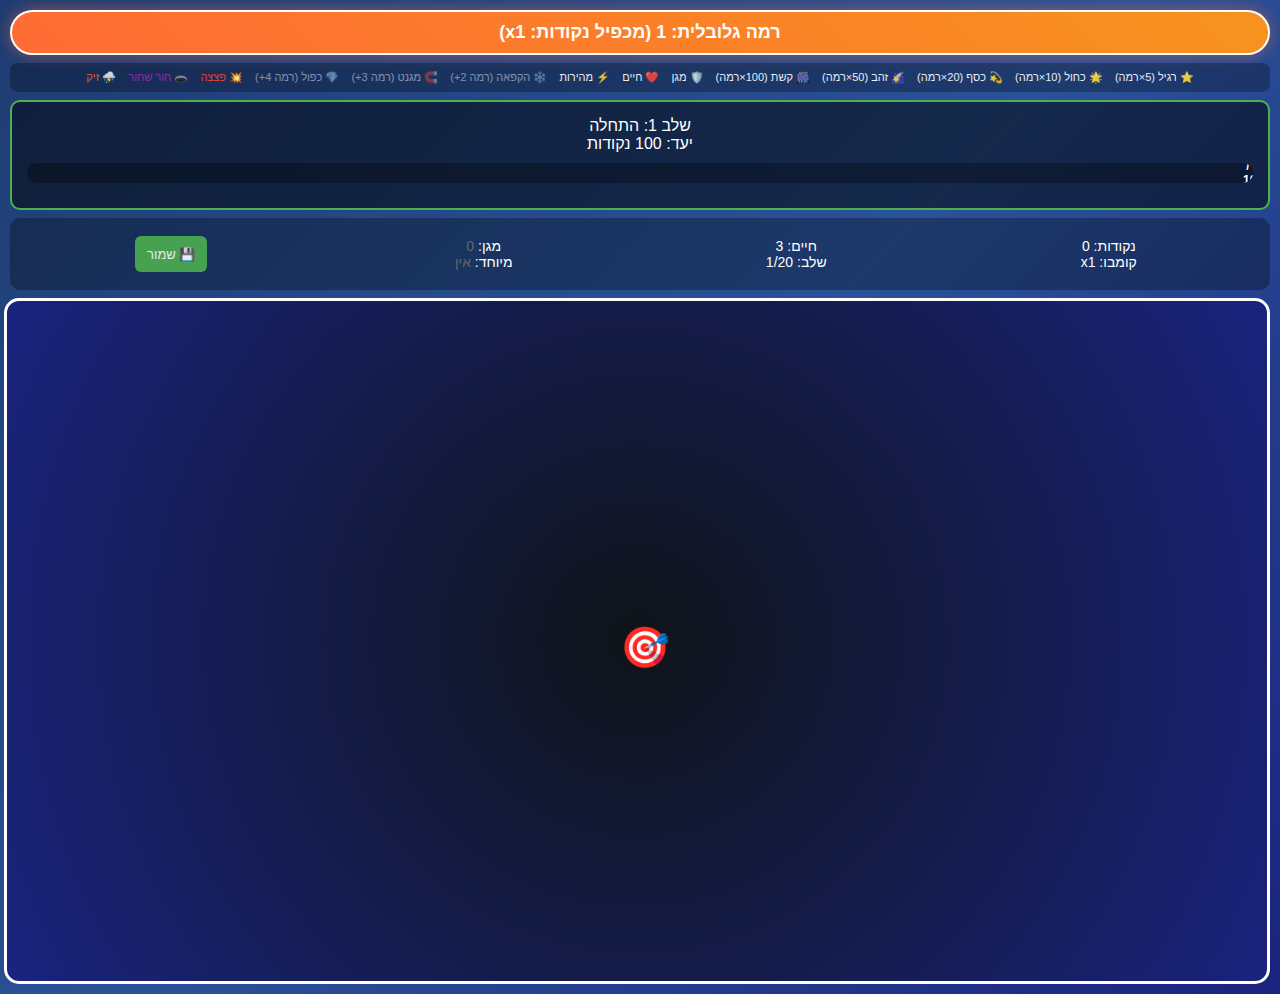
<file: index.html>
<!DOCTYPE html>
<html lang="he" dir="rtl">
<head>
    <meta charset="UTF-8">
    <meta name="viewport" content="width=device-width, initial-scale=1.0">
    <title>תפוס את הכוכבים</title>
    <style>
        body {
            margin: 0;
            padding: 10px;
            background: linear-gradient(135deg, #1e3c72, #2a5298, #1a237e);
            font-family: Arial, sans-serif;
            color: white;
            overflow: hidden;
            min-height: 100vh;
            display: flex;
            flex-direction: column;
        }
        
        #gameContainer {
            position: relative;
            width: 100%;
            height: calc(100vh - 220px);
            min-height: 400px;
            max-height: 800px;
            border: 3px solid #fff;
            border-radius: 15px;
            background: radial-gradient(circle at center, #0f1419, #1a237e);
            overflow: hidden;
            cursor: crosshair;
            flex-grow: 1;
        }
        
        #gameInfo {
            display: flex;
            justify-content: space-between;
            margin-bottom: 8px;
            font-size: 14px;
            background: rgba(0,0,0,0.3);
            padding: 10px;
            border-radius: 10px;
            flex-wrap: wrap;
            gap: 10px;
            align-items: center;
        }
        
        .info-section {
            text-align: center;
            flex: 1;
            min-width: 100px;
        }
        
        #globalLevel {
            background: linear-gradient(45deg, #ff6b35, #f7931e);
            color: white;
            padding: 10px 20px;
            border-radius: 25px;
            font-weight: bold;
            font-size: 18px;
            text-align: center;
            margin-bottom: 8px;
            border: 2px solid #fff;
            box-shadow: 0 0 15px rgba(255,107,53,0.5);
        }
        
        #stageInfo {
            text-align: center;
            background: rgba(0,0,0,0.5);
            padding: 15px;
            margin-bottom: 8px;
            border-radius: 10px;
            border: 2px solid #4caf50;
        }
        
        #legend {
            display: flex;
            justify-content: center;
            gap: 12px;
            margin-bottom: 8px;
            font-size: 11px;
            opacity: 0.9;
            flex-wrap: wrap;
            background: rgba(0,0,0,0.3);
            padding: 8px;
            border-radius: 8px;
        }
        
        .legend-item {
            display: flex;
            align-items: center;
            gap: 3px;
        }
        
        .progress-bar {
            width: 100%;
            height: 20px;
            background: rgba(0,0,0,0.3);
            border-radius: 10px;
            margin: 10px 0;
            overflow: hidden;
        }
        
        .progress-fill {
            height: 100%;
            background: linear-gradient(90deg, #4caf50, #8bc34a);
            border-radius: 10px;
            transition: width 0.3s ease;
            position: relative;
        }
        
        .progress-text {
            position: absolute;
            top: 50%;
            left: 50%;
            transform: translate(-50%, -50%);
            font-size: 12px;
            font-weight: bold;
            color: white;
            text-shadow: 1px 1px 2px rgba(0,0,0,0.8);
        }
        
        .star {
            position: absolute;
            font-size: 30px;
            cursor: pointer;
            transition: transform 0.1s;
            animation: twinkle 1.5s infinite alternate;
        }
        
        .star-regular { color: #ffeb3b; }
        .star-blue { color: #4169e1; font-size: 28px; }
        .star-silver { color: #c0c0c0; font-size: 32px; }
        .star-gold { color: #ffd700; font-size: 35px; }
        .star-rainbow { 
            font-size: 40px; 
            animation: rainbow 2s infinite linear, twinkle 1.5s infinite alternate; 
        }
        
        .bomb, .blackhole, .lightning {
            position: absolute;
            cursor: pointer;
        }
        
        .bomb {
            font-size: 25px;
            animation: rotate 2s infinite linear;
        }
        
        .blackhole {
            font-size: 28px;
            animation: blackholeRotate 3s infinite ease-in-out, blackholePulse 1.5s infinite alternate;
        }
        
        .lightning {
            font-size: 22px;
            animation: lightningZigzag 2s infinite linear, lightningGlow 0.5s infinite alternate;
        }
        
        .powerup {
            position: absolute;
            font-size: 30px;
            cursor: pointer;
            animation: pulse 1s infinite alternate;
        }
        
        #player {
            position: absolute;
            font-size: 40px;
            pointer-events: none;
            z-index: 10;
        }
        
        .player-shield {
            box-shadow: 0 0 20px #2196f3;
            animation: shieldGlow 1s infinite alternate;
        }
        
        #gameOver, #stageComplete, #levelComplete {
            position: absolute;
            top: 50%;
            left: 50%;
            transform: translate(-50%, -50%);
            background: rgba(0, 0, 0, 0.95);
            padding: 30px;
            border-radius: 15px;
            text-align: center;
            border: 2px solid #ffeb3b;
            display: none;
            z-index: 100;
            max-height: 90vh;
            max-width: 90vw;
            overflow-y: auto;
        }
        
        #stageComplete { border-color: #4caf50; }
        #levelComplete { border-color: #ff6b35; }
        
        button {
            background: #4caf50;
            color: white;
            border: none;
            padding: 12px 24px;
            border-radius: 8px;
            cursor: pointer;
            font-size: 16px;
            margin: 8px;
            transition: background 0.3s;
            min-height: 44px;
        }
        
        button:hover { background: #45a049; }
        
        .retry-btn { background: #ff9800; }
        .retry-btn:hover { background: #f57c00; }
        
        .mega-btn {
            background: linear-gradient(45deg, #ff6b35, #f7931e);
            font-weight: bold;
        }
        
        .points-text, .combo-text {
            position: absolute;
            font-weight: bold;
            font-size: 18px;
            pointer-events: none;
            animation: floatUp 1s ease-out forwards;
            z-index: 50;
        }
        
        .combo-text { color: #4caf50; font-size: 20px; }
        .points-text { color: #ffeb3b; }
        
        #manualSavePanel {
            display: flex;
            gap: 8px;
            align-items: center;
            justify-content: center;
        }

        .small-btn {
            padding: 8px 12px;
            font-size: 13px;
            min-height: 36px;
            border-radius: 6px;
        }

        .top-right-controls {
            position: absolute;
            top: 8px;
            left: 8px;
            z-index: 200;
            display: flex;
            gap: 8px;
        }

        .stat-small {
            font-size: 13px;
            opacity: 0.9;
        }
        
        @keyframes rainbow {
            0% { filter: hue-rotate(0deg); }
            100% { filter: hue-rotate(360deg); }
        }
        
        @keyframes twinkle {
            0% { opacity: 0.7; }
            100% { opacity: 1; }
        }
        
        @keyframes rotate {
            from { transform: rotate(0deg); }
            to { transform: rotate(360deg); }
        }
        
        @keyframes pulse {
            0% { transform: scale(1); }
            100% { transform: scale(1.1); }
        }
        
        @keyframes blackholeRotate {
            0% { transform: rotate(0deg) scale(1); }
            50% { transform: rotate(180deg) scale(1.1); }
            100% { transform: rotate(360deg) scale(1); }
        }
        
        @keyframes blackholePulse {
            0% { filter: brightness(0.8) hue-rotate(0deg); }
            100% { filter: brightness(1.2) hue-rotate(20deg); }
        }
        
        @keyframes lightningZigzag {
            0% { transform: translateX(0) rotate(0deg); }
            25% { transform: translateX(3px) rotate(5deg); }
            50% { transform: translateX(-3px) rotate(-5deg); }
            75% { transform: translateX(2px) rotate(3deg); }
            100% { transform: translateX(0) rotate(0deg); }
        }
        
        @keyframes lightningGlow {
            0% { filter: brightness(1) drop-shadow(0 0 5px #ff5722); }
            100% { filter: brightness(1.3) drop-shadow(0 0 10px #ff9800); }
        }
        
        @keyframes shieldGlow {
            0% { box-shadow: 0 0 20px #2196f3; }
            100% { box-shadow: 0 0 30px #64b5f6; }
        }
        
        @keyframes floatUp {
            0% { opacity: 1; transform: translateY(0); }
            100% { opacity: 0; transform: translateY(-40px); }
        }
        
        @media (max-width: 768px) {
            body { padding: 5px; }
            #gameContainer {
                height: calc(100vh - 150px);
                border-width: 2px;
            }
            .info-section {
                min-width: 80px;
                font-size: 11px;
            }
            #gameInfo {
                flex-direction: column;
                gap: 5px;
            }
            .top-right-controls { left: 4px; }
        }
    </style>
</head>
<body>
    <div id="globalLevel">רמה גלובלית: 1 (מכפיל נקודות: x1)</div>
    
    <div id="legend">
        <div class="legend-item">⭐ רגיל (5×רמה)</div>
        <div class="legend-item">🌟 כחול (10×רמה)</div>
        <div class="legend-item">💫 כסף (20×רמה)</div>
        <div class="legend-item">🌠 זהב (50×רמה)</div>
        <div class="legend-item">🎆 קשת (100×רמה)</div>
        <div class="legend-item">🛡️ מגן</div>
        <div class="legend-item">❤️ חיים</div>
        <div class="legend-item">⚡ מהירות</div>
        <div class="legend-item" id="freezeLegend" style="opacity: 0.5;">❄️ הקפאה (רמה 2+)</div>
        <div class="legend-item" id="magnetLegend" style="opacity: 0.5;">🧲 מגנט (רמה 3+)</div>
        <div class="legend-item" id="doubleLegend" style="opacity: 0.5;">💎 כפול (רמה 4+)</div>
        <div class="legend-item" style="color: #f44336;">💥 פצצה</div>
        <div class="legend-item" style="color: #9c27b0;">🕳️ חור שחור</div>
        <div class="legend-item" style="color: #ff5722;">⛈️ זיק</div>
    </div>
    
    <div id="stageInfo">
        <div id="stageTitle">שלב 1: התחלה</div>
        <div id="stageGoal">יעד: 100 נקודות</div>
        <div class="progress-bar">
            <div class="progress-fill" id="progressFill" style="width: 0%">
                <div class="progress-text" id="progressText">0 / 100</div>
            </div>
        </div>
    </div>
    
    <div id="gameInfo">
        <div class="info-section">
            <div>נקודות: <span id="score">0</span></div>
            <div>קומבו: <span id="combo">x1</span></div>
        </div>
        <div class="info-section">
            <div>חיים: <span id="lives">3</span></div>
            <div>שלב: <span id="stageNum">1</span>/20</div>
        </div>
        <div class="info-section">
            <div>מגן: <span id="shield">0</span></div>
            <div>מיוחד: <span id="special">אין</span></div>
        </div>
        <div class="info-section stat-small" style="min-width: 200px;">
            <div id="manualSavePanel" style="justify-content:center">
                <button id="saveBtn" class="small-btn">💾 שמור</button>
            </div>
        </div>
    </div>
    
    <div id="gameContainer">
        <div id="player">🎯</div>
        
        <div id="gameOver">
            <h2>נכשלת בשלב!</h2>
            <p>ניקוד: <span id="failScore">0</span> מתוך <span id="failTarget">0</span></p>
            <div id="finalStats"></div>
            <button class="retry-btn" onclick="retryStage()">נסה שוב</button>
        </div>
        
        <div id="stageComplete">
            <h2>🎉 כל הכבוד! עברת את השלב! 🎉</h2>
            <p>שלב <span id="completedStage">1</span> - <span id="completedStageName">התחלה</span> הושלם!</p>
            
            <div style="background: rgba(76,175,80,0.2); padding: 15px; border-radius: 10px; margin: 15px 0;">
                <h3>📊 סטטיסטיקות השלב:</h3>
                <p>🎯 ניקוד השלב: <span id="stageScore">0</span> נקודות</p>
                <p>⏱️ זמן השלב: <span id="stageTime">0</span> שניות</p>
                <p>🔥 קומבו מקסימלי: <span id="stageMaxCombo">1</span></p>
                <p>⭐ כוכבים שנתפסו: <span id="stageStarsCaught">0</span></p>
                <p>💥 פצצות שנמנעו: <span id="stageBombsAvoided">0</span></p>
                <p>🕳️ חורים שחורים שנמנעו: <span id="stageBlackholesAvoided">0</span></p>
                <p>⛈️ ברקים שנמנעו: <span id="stageLightningAvoided">0</span></p>
            </div>
            
            <div style="background: rgba(255,152,0,0.2); padding: 15px; border-radius: 10px; margin: 15px 0;">
                <h3>📈 התקדמות ברמה הגלובלית:</h3>
                <p>📊 סה"כ נקודות ברמה: <span id="levelScore">0</span></p>
                <p>🎮 שלבים שהושלמו: <span id="completedStages">0</span>/20</p>
                <div style="width: 100%; background: rgba(0,0,0,0.3); border-radius: 10px; height: 20px; margin: 10px 0;">
                    <div id="levelProgressFill" style="height: 100%; background: linear-gradient(90deg, #ff9800, #ffc107); border-radius: 10px; transition: width 0.3s; position: relative;">
                        <div style="position: absolute; top: 50%; left: 50%; transform: translate(-50%, -50%); font-size: 12px; font-weight: bold; color: white; text-shadow: 1px 1px 2px rgba(0,0,0,0.8);" id="levelProgressText"></div>
                    </div>
                </div>
            </div>
            
            <div style="display: flex; gap: 10px; justify-content: center; margin-top: 20px;">
                <button onclick="nextStage()" style="background: linear-gradient(45deg, #4caf50, #8bc34a); font-size: 18px; padding: 15px 30px;">
                    <span id="nextStageText">שלב הבא →</span>
                </button>
                <button onclick="retryStage()" class="retry-btn">נסה שלב זה שוב</button>
            </div>
        </div>
        
        <div id="levelComplete">
            <h2>🎉 מזל טוב! עליתי רמה גלובלית! 🎉</h2>
            <p>סיימת רמה <span id="completedLevel">1</span>!</p>
            <p>עליתי לרמה <span id="newLevel">2</span>!</p>
            <p>מכפיל חדש: x<span id="newMultiplier">2</span></p>
            <p>פאוור-אפים חדשים נפתחו!</p>
            <button class="mega-btn" onclick="nextLevel()">התחל רמה חדשה!</button>
        </div>
    </div>

    <script>
        // ----------------------------
        //  משתנים גלובליים
        // ----------------------------
        let globalLevel = 1;
        let currentStage = 1;
        let score = 0;
        let levelScore = 0;
        let lives = 3;
        let gameRunning = false;
        let starSpeed = 2;
        let spawnRate = 0.025;
        let bombChance = 0.1;
        let combo = 1;
        let comboCount = 0;
        let maxCombo = 1;
        let shieldTime = 0;
        let speedBoostTime = 0;
        let freezeTime = 0;
        let magnetTime = 0;
        let doublePointsTime = 0;
        let lastStarType = null;
        let stageStartTime = Date.now();
        let levelStartTime = Date.now();
        let starsCaught = 0;
        let bombsAvoided = 0;
        let blackholesAvoided = 0;
        let lightningAvoided = 0;
        let levelStarsCaught = 0;
        let completedStages = 0;
        let powerups = {}; // for future extension
        let mouseX = 0;
        let mouseY = 0;

        // game-loop control
        let gameLoopRunning = false;
        let lastTimestamp = null;
        let autoSaveIntervalId = null;
        const SAVE_KEY = "catchStarsSave_v1";

        // ----------------------------
        //  ארגז כלים: cookie helpers (נשארים, optional)
        // ----------------------------
        function setCookie(name, value, days) {
          const d = new Date();
          d.setTime(d.getTime() + (days*24*60*60*1000));
          document.cookie = name + "=" + encodeURIComponent(JSON.stringify(value)) + ";expires=" + d.toUTCString() + ";path=/";
        }

        function getCookie(name) {
          const cname = name + "=";
          const decodedCookie = decodeURIComponent(document.cookie || "");
          const ca = decodedCookie.split(';');
          for(let c of ca) {
            c = c.trim();
            if (c.indexOf(cname) === 0) {
              try {
                return JSON.parse(c.substring(cname.length, c.length));
              } catch {
                return null;
              }
            }
          }
          return null;
        }

        // ----------------------------
        //  תבניות שלבים, סוגי כוכבים ופאוור-אפים
        // ----------------------------
        const baseStageTargets = [
            100, 150, 200, 280, 370, 480, 600, 750, 920, 1120,
            1350, 1620, 1930, 2280, 2670, 3100, 3570, 4080, 4630, 5220
        ];
        
        const stageNames = [
            "התחלה", "צעדים ראשונים", "מתרגל", "מבין", "מתמיד", 
            "מתחמם", "מתקדם", "מאתגר", "קשה", "מורכב",
            "מקצועי", "מומחה", "אמן", "וירטואוז", "גאון",
            "מדהים", "אגדי", "בלתי יתואר", "על אנושי", "מושלם"
        ];
        
        const baseStarTypes = [
            { emoji: '⭐', basePoints: 5, chance: 0.4, class: 'star-regular' },
            { emoji: '🌟', basePoints: 10, chance: 0.3, class: 'star-blue' },
            { emoji: '💫', basePoints: 20, chance: 0.15, class: 'star-silver' },
            { emoji: '🌠', basePoints: 50, chance: 0.08, class: 'star-gold' },
            { emoji: '🎆', basePoints: 100, chance: 0.02, class: 'star-rainbow' }
        ];
        
        const powerupTypes = [
            { emoji: '🛡️', type: 'shield', chance: 0.04 },
            { emoji: '❤️', type: 'life', chance: 0.03 },
            { emoji: '⚡', type: 'speed', chance: 0.04 },
            { emoji: '❄️', type: 'freeze', chance: 0.02 },
            { emoji: '🧲', type: 'magnet', chance: 0.02 },
            { emoji: '💎', type: 'double', chance: 0.02 }
        ];

        // ----------------------------
        //  אלמנטים DOM
        // ----------------------------
        const gameContainer = document.getElementById('gameContainer');
        const player = document.getElementById('player');

        // ----------------------------
        //  עדכון UI - שמור על פונקציות קונסיסטנטיות
        // ----------------------------
        function updateScore() {
            document.getElementById('score').textContent = score;
        }
        function updateLives() {
            document.getElementById('lives').textContent = lives;
        }
        function updateCombo() {
            document.getElementById('combo').textContent = 'x' + combo;
            document.getElementById('combo').style.color = combo > 1 ? '#4caf50' : '#fff';
        }
        function updateGlobalLevel() {
            document.getElementById('globalLevel').textContent = 
                `רמה גלובלית: ${globalLevel} (מכפיל נקודות: x${globalLevel})`;
        }
        function updateLegend() {
            const freezeLegend = document.getElementById('freezeLegend');
            const magnetLegend = document.getElementById('magnetLegend');
            const doubleLegend = document.getElementById('doubleLegend');
            
            if (freezeLegend && globalLevel >= 2) {
                freezeLegend.style.opacity = '1';
                freezeLegend.style.color = '#00bcd4';
            }
            
            if (magnetLegend && globalLevel >= 3) {
                magnetLegend.style.opacity = '1';
                magnetLegend.style.color = '#9c27b0';
            }
            
            if (doubleLegend && globalLevel >= 4) {
                doubleLegend.style.opacity = '1';
                doubleLegend.style.color = '#e91e63';
            }
        }
        function updateSpecialEffects() {
            let special = 'אין';
            
            if (doublePointsTime > 0) {
                special = `כפול: ${Math.ceil(doublePointsTime/60)}`;
                document.getElementById('special').style.color = '#e91e63';
            } else if (magnetTime > 0) {
                special = `מגנט: ${Math.ceil(magnetTime/60)}`;
                document.getElementById('special').style.color = '#9c27b0';
            } else if (freezeTime > 0) {
                special = `הקפאה: ${Math.ceil(freezeTime/60)}`;
                document.getElementById('special').style.color = '#00bcd4';
            } else if (speedBoostTime > 0) {
                special = `מהירות: ${Math.ceil(speedBoostTime/60)}`;
                document.getElementById('special').style.color = '#ff9800';
            } else {
                document.getElementById('special').style.color = '#666';
            }
            
            document.getElementById('special').textContent = special;
            
            if (shieldTime > 0) {
                document.getElementById('shield').textContent = Math.ceil(shieldTime/60);
                document.getElementById('shield').style.color = '#2196f3';
                player.classList.add('player-shield');
            } else {
                document.getElementById('shield').textContent = '0';
                document.getElementById('shield').style.color = '#666';
                player.classList.remove('player-shield');
            }
        }

        function updateStageInfo() {
            const target = Math.floor(baseStageTargets[currentStage - 1] * globalLevel);
            const stageName = stageNames[currentStage - 1];
            document.getElementById('stageTitle').textContent = `שלב ${currentStage}: ${stageName}`;
            document.getElementById('stageGoal').textContent = `יעד: ${target} נקודות`;
            document.getElementById('stageNum').textContent = currentStage;
            updateProgress();
        }

        function updateProgress() {
            const target = Math.floor(baseStageTargets[currentStage - 1] * globalLevel);
            const progress = Math.min((score / target) * 100, 100);
            document.getElementById('progressFill').style.width = progress + '%';
            document.getElementById('progressText').textContent = `${score} / ${target}`;
        }

        function updateLevelProgressUI() {
            document.getElementById('levelScore').textContent = levelScore;
            document.getElementById('completedStages').textContent = completedStages;
            const pct = Math.min(100, (completedStages / 20) * 100);
            document.getElementById('levelProgressFill').style.width = pct + '%';
            document.getElementById('levelProgressText').textContent = `${completedStages}/20`;
        }

        // ----------------------------
        //  שמירה / טעינה מלאה (localStorage)
        // ----------------------------
function saveGameState(reason = '', stageCompleted = false) {
    try {
        if (stageCompleted) {
            // אם השלב הושלם, נעלה לשלב הבא
            currentStage = Math.min(currentStage + 1, 20);
        }

        const state = {
            globalLevel,
            currentStage,
            score,
            levelScore,
            lives,
            starSpeed,
            spawnRate,
            bombChance,
            combo,
            comboCount,
            maxCombo,
            shieldTime,
            speedBoostTime,
            freezeTime,
            magnetTime,
            doublePointsTime,
            lastStarType,
            stageStartTime,
            levelStartTime,
            starsCaught,
            bombsAvoided,
            blackholesAvoided,
            lightningAvoided,
            levelStarsCaught,
            completedStages,
            mouseX,
            mouseY,
            gameRunning,
            savedAt: Date.now()
        };
        localStorage.setItem(SAVE_KEY, JSON.stringify(state));
        console.log("Game saved", reason, state);
    } catch (e) {
        console.error("Save failed", e);
    }
}
        function loadGameState() {
            try {
                const saved = localStorage.getItem(SAVE_KEY);
                if (!saved) return false;
                const state = JSON.parse(saved);

                // שחזור ערכים
                globalLevel = state.globalLevel ?? globalLevel;
                currentStage = state.currentStage ?? currentStage;
                score = state.score ?? score;
                levelScore = state.levelScore ?? levelScore;
                lives = state.lives ?? lives;
                starSpeed = state.starSpeed ?? (1.5 + (globalLevel * 0.2) + (currentStage * 0.05));
                spawnRate = state.spawnRate ?? spawnRate;
                bombChance = state.bombChance ?? bombChance;
                combo = state.combo ?? combo;
                comboCount = state.comboCount ?? comboCount;
                maxCombo = state.maxCombo ?? maxCombo;
                shieldTime = state.shieldTime ?? shieldTime;
                speedBoostTime = state.speedBoostTime ?? speedBoostTime;
                freezeTime = state.freezeTime ?? freezeTime;
                magnetTime = state.magnetTime ?? magnetTime;
                doublePointsTime = state.doublePointsTime ?? doublePointsTime;
                lastStarType = state.lastStarType ?? lastStarType;
                stageStartTime = state.stageStartTime ?? Date.now();
                levelStartTime = state.levelStartTime ?? Date.now();
                starsCaught = state.starsCaught ?? starsCaught;
                bombsAvoided = state.bombsAvoided ?? bombsAvoided;
                blackholesAvoided = state.blackholesAvoided ?? blackholesAvoided;
                lightningAvoided = state.lightningAvoided ?? lightningAvoided;
                levelStarsCaught = state.levelStarsCaught ?? levelStarsCaught;
                completedStages = state.completedStages ?? completedStages;
                mouseX = state.mouseX ?? mouseX;
                mouseY = state.mouseY ?? mouseY;
                gameRunning = state.gameRunning ?? false;

                // עדכון UI
                updateGlobalLevel();
                updateLegend();
                updateScore();
                updateLives();
                updateCombo();
                updateSpecialEffects();
                updateStageInfo();
                updateLevelProgressUI();

                if (mouseX && mouseY) {
                    const rect = gameContainer.getBoundingClientRect();
                    mouseX = Math.max(20, Math.min(rect.width - 20, mouseX));
                    mouseY = Math.max(20, Math.min(rect.height - 20, mouseY));
                    player.style.left = (mouseX - 20) + 'px';
                    player.style.top = (mouseY - 20) + 'px';
                }

                const target = Math.floor(baseStageTargets[currentStage - 1] * globalLevel);

                // אם המשחק לא רץ - החלט מה לעשות
                if (!gameRunning) {
                    if (score >= target) {
                        // עברת שלב → עבור לשלב הבא והתחל מיד
                        currentStage = Math.min(20, currentStage + 1);
                    } else if (lives <= 0) {
                        // נכשלת → אפס חיים והתחל את השלב הזה מחדש
                        lives = 3;
                    }
                    initStage(); // הפעלה מחדש אוטומטית
                } else {
                    resumeGame(); // אם המשחק רץ, פשוט המשך
                }

                console.log("Loaded save", state);
                return true;
            } catch (e) {
                console.error("Load failed", e);
                return false;
            }
        }

        
        function clearSave() {
            localStorage.removeItem(SAVE_KEY);
            console.log("Save cleared");
        }

        // ----------------------------
        //  מיקום העכבר / שחקן
        // ----------------------------
        function updatePlayerPosition(clientX, clientY) {
            const rect = gameContainer.getBoundingClientRect();
            mouseX = clientX - rect.left;
            mouseY = clientY - rect.top;
            // bounds
            mouseX = Math.max(20, Math.min(rect.width - 20, mouseX));
            mouseY = Math.max(20, Math.min(rect.height - 20, mouseY));
            player.style.left = (mouseX - 20) + 'px';
            player.style.top = (mouseY - 20) + 'px';
        }

        gameContainer.addEventListener('mousemove', (e) => {
            updatePlayerPosition(e.clientX, e.clientY);
        });

        gameContainer.addEventListener('touchmove', (e) => {
            e.preventDefault();
            if (e.touches.length > 0) {
                updatePlayerPosition(e.touches[0].clientX, e.touches[0].clientY);
            }
        });

        gameContainer.addEventListener('touchstart', (e) => {
            e.preventDefault();
            if (e.touches.length > 0) {
                updatePlayerPosition(e.touches[0].clientX, e.touches[0].clientY);
            }
        });

        // ----------------------------
        //  סוגי כוכבים ופאוור-אפים (helpers)
        // ----------------------------
        function getStarTypes() {
            return baseStarTypes.map(star => (({
                ...star,
                points: Math.floor(star.basePoints * globalLevel * (doublePointsTime > 0 ? 2 : 1))
            })));
        }

        function getRandomStarType() {
            const starTypes = getStarTypes();
            const random = Math.random();
            let cumulative = 0;
            for (let type of starTypes) {
                cumulative += type.chance;
                if (random < cumulative) return type;
            }
            return starTypes[0];
        }

        function getRandomPowerup() {
            // allow powerups depending on global level (simple gating)
            const availablePowerups = powerupTypes.filter((p, idx) => {
                // make shields & life available earlier, others later
                if (idx <= 1) return true;
                if (idx === 2) return globalLevel >= 1;
                if (idx === 3) return globalLevel >= 2;
                if (idx === 4) return globalLevel >= 3;
                if (idx === 5) return globalLevel >= 4;
                return false;
            });

            const random = Math.random();
            let cumulative = 0;
            for (let powerup of availablePowerups) {
                cumulative += powerup.chance;
                if (random < cumulative) return powerup;
            }
            return null;
        }

        function showFloatingText(x, y, text, className) {
            const element = document.createElement('div');
            element.className = className;
            element.textContent = text;
            element.style.left = x + 'px';
            element.style.top = y + 'px';
            gameContainer.appendChild(element);
            
            setTimeout(() => {
                if (element.parentNode) {
                    element.remove();
                }
            }, 1000);
        }

        // ----------------------------
        //  יצירת אובייקטים נופלים
        // ----------------------------
        function createFallingObject() {
            if (!gameRunning) return;
            
            const random = Math.random();
            const object = document.createElement('div');
            let objectType = 'star';
            
            const totalThreatChance = bombChance * 1.5;
            const bombChanceActual = bombChance * 0.6;
            const blackholeChance = bombChance * 0.25;
            const lightningChance = bombChance * 0.15;
            
            if (random < totalThreatChance) {
                const threatRandom = Math.random();
                
                if (threatRandom < (bombChanceActual / totalThreatChance)) {
                    objectType = 'bomb';
                    object.className = 'bomb';
                    object.textContent = '💥';
                } else if (threatRandom < ((bombChanceActual + blackholeChance) / totalThreatChance)) {
                    objectType = 'blackhole';
                    object.className = 'blackhole';
                    object.textContent = '🕳️';
                    object.dataset.pullRadius = '80';
                } else {
                    objectType = 'lightning';
                    object.className = 'lightning';
                    object.textContent = '⛈️';
                    object.dataset.speed = Math.random() > 0.5 ? 'fast' : 'normal';
                }
            } else {
                const powerupMultiplier = Math.min(globalLevel, 3);
                const powerupCheck = Math.random();
                const powerup = getRandomPowerup();
                
                if (powerup && powerupCheck < (0.08 * powerupMultiplier)) {
                    objectType = 'powerup';
                    object.className = 'powerup';
                    object.textContent = powerup.emoji;
                    object.dataset.powerupType = powerup.type;
                } else {
                    const starType = getRandomStarType();
                    object.className = `star ${starType.class}`;
                    object.textContent = starType.emoji;
                    object.dataset.points = starType.points;
                    object.dataset.starType = starType.emoji;
                }
            }
            
            const containerRect = gameContainer.getBoundingClientRect();
            object.style.left = Math.random() * (containerRect.width - 40) + 'px';
            object.style.top = '-40px';
            
            gameContainer.appendChild(object);
            
            if (magnetTime > 0 && objectType === 'star') {
                object.dataset.magnetic = 'true';
            }

            // movement handled by requestAnimationFrame cycle inside fall()
            function fall() {
                if (!gameRunning || !object.parentNode) {
                    if (object.parentNode) object.remove();
                    return;
                }
                
                const currentTop = parseInt(object.style.top) || 0;
                let fallSpeed = speedBoostTime > 0 ? starSpeed * 0.6 : starSpeed;
                
                if (freezeTime > 0) {
                    fallSpeed *= 0.3;
                }
                
                if (objectType === 'lightning' && object.dataset.speed === 'fast') {
                    fallSpeed *= 1.5;
                }
                
                // חור שחור - משיכה
                if (objectType === 'blackhole') {
                    const pullRadius = parseInt(object.dataset.pullRadius) || 80;
                    const blackholeX = parseInt(object.style.left) + 15;
                    const blackholeY = parseInt(object.style.top) + 15;
                    const playerDistance = Math.sqrt(Math.pow(mouseX - blackholeX, 2) + Math.pow(mouseY - blackholeY, 2));
                    if (playerDistance < pullRadius) {
                        const pullStrength = (pullRadius - playerDistance) / pullRadius * 0.8;
                        const pullX = (blackholeX - mouseX) * pullStrength;
                        const pullY = (blackholeY - mouseY) * pullStrength;
                        
                        mouseX += pullX;
                        mouseY += pullY;
                        
                        const containerRect = gameContainer.getBoundingClientRect();
                        mouseX = Math.max(20, Math.min(containerRect.width - 20, mouseX));
                        mouseY = Math.max(20, Math.min(containerRect.height - 20, mouseY));
                        
                        player.style.left = (mouseX - 20) + 'px';
                        player.style.top = (mouseY - 20) + 'px';
                    }
                }
                
                if (object.dataset.magnetic === 'true') {
                    const currentLeft = parseInt(object.style.left) || 0;
                    const diff = mouseX - currentLeft;
                    object.style.left = (currentLeft + (diff * 0.03)) + 'px';
                }
                
                object.style.top = (currentTop + fallSpeed) + 'px';
                
                // בדיקת התנגשות
                const objectRect = object.getBoundingClientRect();
                const playerRect = player.getBoundingClientRect();
                
                if (objectRect.left < playerRect.right &&
                    objectRect.right > playerRect.left &&
                    objectRect.top < playerRect.bottom &&
                    objectRect.bottom > playerRect.top) {
                    
                    handleCollision(object, objectType);
                    return;
                }
                
                const containerRect2 = gameContainer.getBoundingClientRect();
                if (parseInt(object.style.top) > containerRect2.height + 50) {
                    object.remove();
                    if (objectType === 'star') {
                        resetCombo();
                    }
                    return;
                }
                
                requestAnimationFrame(fall);
            }
            
            requestAnimationFrame(fall);
        }

        // ----------------------------
        //  התנגשות / פאוור-אפים
        // ----------------------------
        function handleCollision(object, objectType) {
            const rect = object.getBoundingClientRect();
            const gameRect = gameContainer.getBoundingClientRect();
            const x = rect.left - gameRect.left;
            const y = rect.top - gameRect.top;
            
            if (objectType === 'bomb') {
                if (shieldTime > 0) {
                    bombsAvoided++;
                    showFloatingText(x, y, 'חסום!', 'combo-text');
                } else {
                    lives--;
                    updateLives();
                    showFloatingText(x, y, 'בום!', 'points-text');
                    resetCombo();
                    if (lives <= 0) {
                        endStage(false);
                    }
                }
            } else if (objectType === 'blackhole') {
                if (shieldTime > 0) {
                    blackholesAvoided++;
                    showFloatingText(x, y, 'מגן מחור!', 'combo-text');
                } else {
                    lives -= 2;
                    updateLives();
                    showFloatingText(x, y, 'נבלע!', 'points-text');
                    resetCombo();
                    speedBoostTime = 0;
                    freezeTime = 0;
                    magnetTime = 0;
                    doublePointsTime = 0;
                    if (lives <= 0) {
                        endStage(false);
                    }
                }
            } else if (objectType === 'lightning') {
                if (shieldTime > 0) {
                    lightningAvoided++;
                    showFloatingText(x, y, 'הגנה!', 'combo-text');
                } else {
                    speedBoostTime = 0;
                    freezeTime = 0;
                    const containerRect = gameContainer.getBoundingClientRect();
                    const newX = Math.random() * (containerRect.width - 40) + 20;
                    const newY = Math.random() * (containerRect.height - 40) + 20;
                    mouseX = newX;
                    mouseY = newY;
                    player.style.left = (mouseX - 20) + 'px';
                    player.style.top = (mouseY - 20) + 'px';
                    showFloatingText(x, y, 'זעזוע!', 'points-text');
                    resetCombo();
                }
            } else if (objectType === 'powerup') {
                handlePowerup(object.dataset.powerupType, x, y);
                // שמור מייד אחרי קבלת פאוור-אפ
                saveGameState('powerup-collected');
            } else if (objectType === 'star') {
                starsCaught++;
                levelStarsCaught++;
                let points = parseInt(object.dataset.points) * combo;
                
                score += points;
                levelScore += points;
                updateScore();
                updateProgress();
                
                const target = Math.floor(baseStageTargets[currentStage - 1] * globalLevel);
                if (score >= target) {
                    endStage(true);
                    return;
                }
                
                if (lastStarType === object.dataset.starType) {
                    comboCount++;
                    if (comboCount >= 2) {
                        combo = Math.min(combo + 1, 5);
                        maxCombo = Math.max(maxCombo, combo);
                        updateCombo();
                        showFloatingText(x, y, `קומבו x${combo}!`, 'combo-text');
                    }
                } else {
                    comboCount = 1;
                    combo = Math.max(combo - 1, 1);
                    updateCombo();
                }
                
                lastStarType = object.dataset.starType;
                showFloatingText(x, y, `+${points}`, 'points-text');
            }
            
            if (object.parentNode) object.remove();
        }

        function handlePowerup(type, x, y) {
            switch(type) {
                case 'shield':
                    shieldTime = Math.max(shieldTime, 300); // frames (~5s at 60fps)
                    player.classList.add('player-shield');
                    showFloatingText(x, y, 'מגן!', 'combo-text');
                    break;
                case 'life':
                    lives = Math.min(lives + 1, 5);
                    updateLives();
                    showFloatingText(x, y, 'חיים!', 'combo-text');
                    break;
                case 'speed':
                    speedBoostTime = Math.max(speedBoostTime, 300);
                    showFloatingText(x, y, 'מהירות!', 'combo-text');
                    break;
                case 'freeze':
                    freezeTime = Math.max(freezeTime, 240);
                    showFloatingText(x, y, 'הקפאה!', 'combo-text');
                    break;
                case 'magnet':
                    magnetTime = Math.max(magnetTime, 240);
                    showFloatingText(x, y, 'מגנט!', 'combo-text');
                    break;
                case 'double':
                    doublePointsTime = Math.max(doublePointsTime, 180);
                    showFloatingText(x, y, 'נקודות x2!', 'combo-text');
                    break;
                default:
                    showFloatingText(x, y, 'Powerup!', 'combo-text');
            }
            // עדכון UI אחרי כל פאוור-אפ
            updateSpecialEffects();
        }

        function resetCombo() {
            combo = 1;
            comboCount = 0;
            lastStarType = null;
            updateCombo();
        }

        // ----------------------------
        //  סיום שלב / המשך / לולאת משחק
        // ----------------------------
        function clearAllFallingObjects() {
            const objects = gameContainer.querySelectorAll('.star, .bomb, .blackhole, .lightning, .powerup, .combo-text, .points-text');
            objects.forEach(obj => obj.remove());
        }

        function endStage(completed) {
            gameRunning = false;
            // נקודה: נעצור את הלולאה (gameLoop יקרא לעצמו רק אם gameRunning true)
            // ננקה את האובייקטים מהמסך כדי שלא ימשיכו לאחר סיום
            clearAllFallingObjects();

            const elapsedSec = Math.floor((Date.now() - stageStartTime) / 1000);

            if (completed) {
                completedStages = Math.min(20, completedStages + 1);
                // עדכון סטטיסטיקות בתצוגה
                document.getElementById('stageComplete').style.display = 'block';
                document.getElementById('completedStage').textContent = currentStage;
                document.getElementById('completedStageName').textContent = stageNames[currentStage - 1] || '';
                document.getElementById('stageScore').textContent = score;
                document.getElementById('stageTime').textContent = elapsedSec;
                document.getElementById('stageMaxCombo').textContent = maxCombo;
                document.getElementById('stageStarsCaught').textContent = starsCaught;
                document.getElementById('stageBombsAvoided').textContent = bombsAvoided;
                document.getElementById('stageBlackholesAvoided').textContent = blackholesAvoided;
                document.getElementById('stageLightningAvoided').textContent = lightningAvoided;

                // עדכון רמה גלובלית (נשמור נקודות ברמה)
                updateLevelProgressUI();

                // בדיקה אם סיימנו את כל 20 השלבים
                if (completedStages >= 20) {
                    // הצגה של סיום רמה גלובלית
                    document.getElementById('levelComplete').style.display = 'block';
                    document.getElementById('completedLevel').textContent = globalLevel;
                    document.getElementById('newLevel').textContent = globalLevel + 1;
                    document.getElementById('newMultiplier').textContent = (globalLevel + 1);
                }

            } else {
                // כשלון בשלב
                document.getElementById('failScore').textContent = score;
                document.getElementById('failTarget').textContent = Math.floor(baseStageTargets[currentStage - 1] * globalLevel);
                document.getElementById('finalStats').innerHTML = `
                    <p>⭐ כוכבים נתפסו: ${starsCaught}</p>
                    <p>💣 פצצות שמנעו: ${bombsAvoided}</p>
                    <p>🕳️ חורים שחורים שמנעו: ${blackholesAvoided}</p>
                    <p>⛈️ ברקים שמנעו: ${lightningAvoided}</p>
                `;
                document.getElementById('gameOver').style.display = 'block';
            }

            // שמירה מיידית של המצב
            saveGameState('endStage');
        }

        function nextStage() {
            // אפס סטטיסטיקות של השלב (אבל השאר את השלבים שהושלמו)
            currentStage = Math.min(20, currentStage + 1);
            document.getElementById('stageComplete').style.display = 'none';
            initStage();
        }

        function nextLevel() {
            // העלאת רמה גלובלית לאתחול רמה חדשה
            globalLevel++;
            currentStage = 1;
            levelScore = 0;
            levelStarsCaught = 0;
            completedStages = 0;
            levelStartTime = Date.now();
            updateGlobalLevel();
            updateLegend();
            document.getElementById('levelComplete').style.display = 'none';
            initStage();
        }

        function retryStage() {
            document.getElementById('gameOver').style.display = 'none';
            initStage();
        }

        function restartGame() {
            globalLevel = 1;
            currentStage = 1;
            levelScore = 0;
            levelStarsCaught = 0;
            completedStages = 0;
            levelStartTime = Date.now();
            updateGlobalLevel();
            updateLegend();
            document.getElementById('gameOver').style.display = 'none';
            document.getElementById('stageComplete').style.display = 'none';
            document.getElementById('levelComplete').style.display = 'none';
            initStage();
        }

        function initStage() {
            // אפס משתנים ספציפיים לשלב (לא מוחק שמירה גלובלית)
            score = 0;
            lives = Math.max(lives, 1); // בביצוע חוזר אפשר לשמור חיים
            combo = 1;
            comboCount = 0;
            maxCombo = 1;
            starsCaught = 0;
            bombsAvoided = 0;
            blackholesAvoided = 0;
            lightningAvoided = 0;
            shieldTime = 0;
            speedBoostTime = 0;
            freezeTime = 0;
            magnetTime = 0;
            doublePointsTime = 0;
            lastStarType = null;
            gameRunning = true;
            stageStartTime = Date.now();

            // הגדרות מהירות/יחס לפי רמה/שלב
            starSpeed = 1.5 + (globalLevel * 0.2) + (currentStage * 0.05);
            spawnRate = 0.02 + (globalLevel * 0.003) + (currentStage * 0.001);
            bombChance = 0.08 + (globalLevel * 0.01) + (currentStage * 0.005);

            updateStageInfo();
            updateScore();
            updateLives();
            updateCombo();
            updateSpecialEffects();
            updateLevelProgressUI();

            player.classList.remove('player-shield');

            clearAllFallingObjects();

            // התחלת לולאת המשחק (אם לא רצה כבר)
            if (!gameLoopRunning) {
                requestAnimationFrame(gameLoop);
            }
        }

        // ----------------------------
        //  לולאת משחק מבוססת requestAnimationFrame (שומרת על ביצועים)
        // ----------------------------
        function gameLoop(timestamp) {
            if (!gameRunning) {
                gameLoopRunning = false;
                lastTimestamp = null;
                return;
            }
            gameLoopRunning = true;
            if (!lastTimestamp) lastTimestamp = timestamp;
            const delta = timestamp - lastTimestamp;
            // number of ~60FPS frames elapsed
            const frames = Math.max(1, Math.round(delta / (1000 / 60)));

            // עדכון טיימרים בפריימים (שומר על תפקוד הקוד המקורי)
            shieldTime = Math.max(0, shieldTime - frames);
            speedBoostTime = Math.max(0, speedBoostTime - frames);
            freezeTime = Math.max(0, freezeTime - frames);
            magnetTime = Math.max(0, magnetTime - frames);
            doublePointsTime = Math.max(0, doublePointsTime - frames);

            updateSpecialEffects();

            // יצירת עצמים (מבוסס על frames כדי להיות deterministic)
            for (let i = 0; i < frames; i++) {
                if (Math.random() < spawnRate) {
                    createFallingObject();
                }
            }

            lastTimestamp = timestamp;
            requestAnimationFrame(gameLoop);
        }

        function resumeGame() {
            if (!gameRunning) {
                gameRunning = true;
            }
            if (!gameLoopRunning) {
                lastTimestamp = null;
                requestAnimationFrame(gameLoop);
            }
        }

        function pauseGame() {
            gameRunning = false;
        }

        // ----------------------------
        //  אתחול כאשר הדוקומנט נטען
        // ----------------------------
        document.addEventListener('DOMContentLoaded', function() {
            const rect = gameContainer.getBoundingClientRect();
            mouseX = rect.width / 2;
            mouseY = rect.height / 2;
            player.style.left = (mouseX - 20) + 'px';
            player.style.top = (mouseY - 20) + 'px';
            
            updateGlobalLevel();
            updateLegend();

            // טען שמירה אם קיימת
            const saved = loadGameState();
            if (!saved) {
                // אם אין שמירה - התחל שלב ראשון אחרי דחייה קטנה
                setTimeout(() => {
                    initStage();
                }, 100);
            }

            // הכן שמירה אוטומטית כל 10 שניות (רק פעם אחת)
            if (!autoSaveIntervalId) {
                autoSaveIntervalId = setInterval(() => {
                    saveGameState('autosave');
                }, 10000);
            }

            // כפתורים לשמירה/טעינה/ניקוי
            document.getElementById('saveBtn').addEventListener('click', () => {
                saveGameState('manual');
                // חיווי קצר למשתמש (console + שינוי טקסט זמני)
                const btn = document.getElementById('saveBtn');
                const old = btn.textContent;
                btn.textContent = 'נשמר ✅';
                setTimeout(() => btn.textContent = old, 1200);
            });

            document.getElementById('loadBtn').addEventListener('click', () => {
                const ok = loadGameState();
                const btn = document.getElementById('loadBtn');
                const old = btn.textContent;
                btn.textContent = ok ? 'טען ✅' : 'אין שמירה';
                setTimeout(() => btn.textContent = old, 1200);
            });

            document.getElementById('clearBtn').addEventListener('click', () => {
                clearSave();
                const btn = document.getElementById('clearBtn');
                const old = btn.textContent;
                btn.textContent = 'נוקה 🗑️';
                setTimeout(() => btn.textContent = old, 1000);
            });

            const pauseBtn = document.getElementById('pauseBtn');
            pauseBtn.addEventListener('click', () => {
                if (gameRunning) {
                    pauseGame();
                    pauseBtn.textContent = '▶️ המשך';
                } else {
                    resumeGame();
                    pauseBtn.textContent = '⏸️ השהה';
                }
            });
        });

        window.addEventListener('resize', () => {
            const rect = gameContainer.getBoundingClientRect();
            mouseX = Math.min(mouseX, rect.width - 40);
            mouseY = Math.min(mouseY, rect.height - 40);
            player.style.left = (mouseX - 20) + 'px';
            player.style.top = (mouseY - 20) + 'px';
        });
    </script>
</body>
</html>
</file>
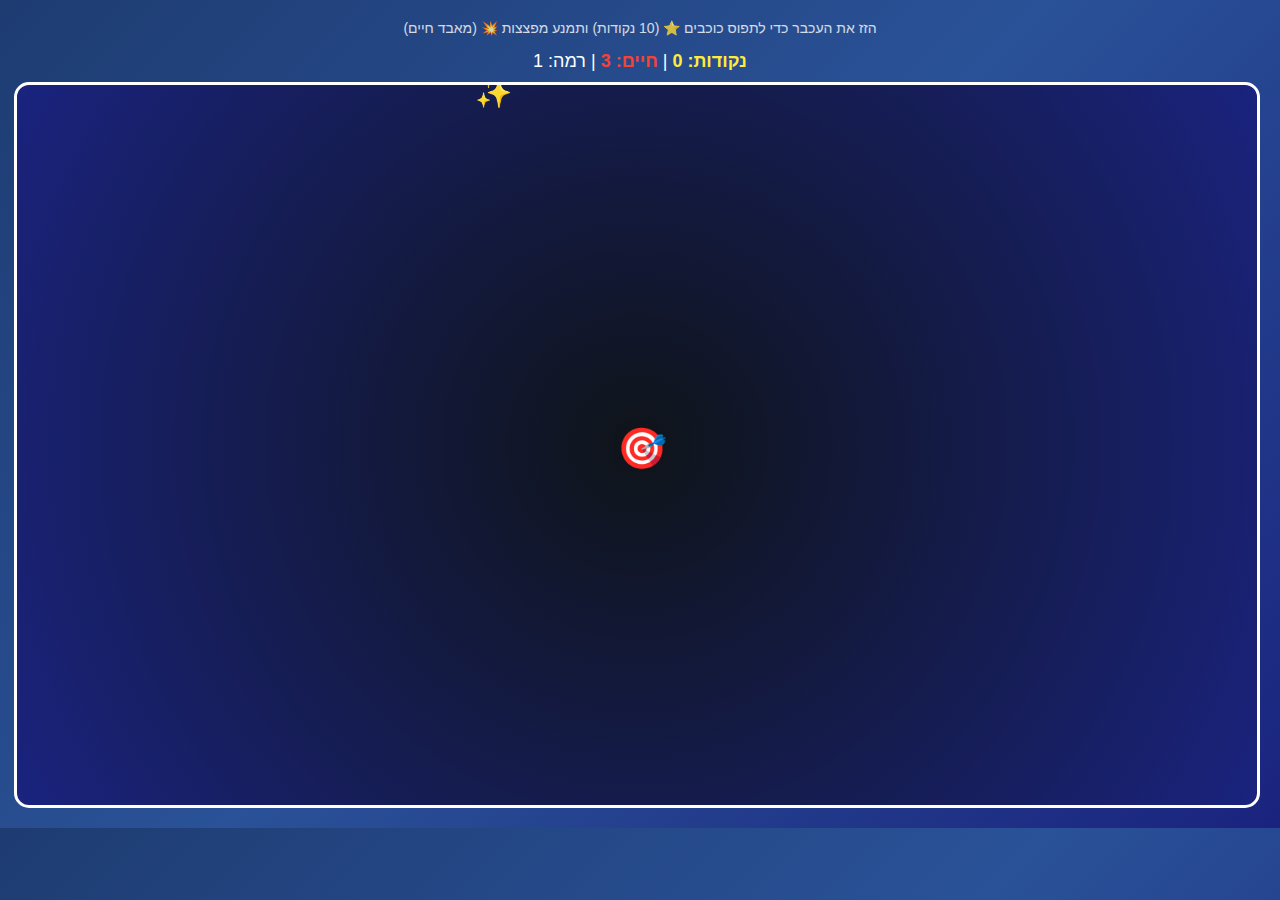
<file: Alpha/index.html>
<!DOCTYPE html>
<html lang="he" dir="rtl">
<head>
    <meta charset="UTF-8">
    <meta name="viewport" content="width=device-width, initial-scale=1.0">
    <title>תפוס את הכוכבים</title>
    <style>
        body {
            margin: 0;
            padding: 20px;
            background: linear-gradient(135deg, #1e3c72, #2a5298, #1a237e);
            font-family: 'Arial', sans-serif;
            color: white;
            overflow: hidden;
        }
        
        #gameContainer {
            position: relative;
            width: 100%;
            height: 80vh;
            border: 3px solid #fff;
            border-radius: 15px;
            background: radial-gradient(circle at center, #0f1419, #1a237e);
            overflow: hidden;
            cursor: none;
        }
        
        #gameInfo {
            text-align: center;
            margin-bottom: 10px;
            font-size: 18px;
        }
        
        #score {
            color: #ffeb3b;
            font-weight: bold;
        }
        
        #lives {
            color: #f44336;
            font-weight: bold;
        }
        
        .star {
            position: absolute;
            font-size: 30px;
            cursor: pointer;
            transition: transform 0.1s;
            animation: twinkle 1.5s infinite alternate;
        }
        
        .star:hover {
            transform: scale(1.2);
        }
        
        @keyframes twinkle {
            0% { opacity: 0.7; }
            100% { opacity: 1; }
        }
        
        .bomb {
            position: absolute;
            font-size: 25px;
            cursor: pointer;
            animation: rotate 2s infinite linear;
        }
        
        @keyframes rotate {
            from { transform: rotate(0deg); }
            to { transform: rotate(360deg); }
        }
        
        #player {
            position: absolute;
            font-size: 40px;
            pointer-events: none;
            z-index: 10;
        }
        
        #gameOver {
            position: absolute;
            top: 50%;
            left: 50%;
            transform: translate(-50%, -50%);
            background: rgba(0, 0, 0, 0.9);
            padding: 30px;
            border-radius: 15px;
            text-align: center;
            border: 2px solid #ffeb3b;
            display: none;
        }
        
        button {
            background: #4caf50;
            color: white;
            border: none;
            padding: 10px 20px;
            border-radius: 5px;
            cursor: pointer;
            font-size: 16px;
            margin: 5px;
        }
        
        button:hover {
            background: #45a049;
        }
        
        #instructions {
            text-align: center;
            margin-bottom: 15px;
            font-size: 14px;
            opacity: 0.8;
        }
    </style>
</head>
<body>
    <div id="instructions">
        הזז את העכבר כדי לתפוס כוכבים ⭐ (10 נקודות) ותמנע מפצצות 💥 (מאבד חיים)
    </div>
    
    <div id="gameInfo">
        <span id="score">נקודות: 0</span> | 
        <span id="lives">חיים: 3</span> | 
        <span id="level">רמה: 1</span>
    </div>
    
    <div id="gameContainer">
        <div id="player">🎯</div>
        <div id="gameOver">
            <h2>המשחק נגמר!</h2>
            <p>הניקוד הסופי: <span id="finalScore">0</span></p>
            <button onclick="restartGame()">שחק שוב</button>
        </div>
    </div>

    <script>
        let score = 0;
        let lives = 3;
        let level = 1;
        let gameRunning = true;
        let starSpeed = 2;
        let spawnRate = 0.02;
        let bombChance = 0.15;
        
        const gameContainer = document.getElementById('gameContainer');
        const player = document.getElementById('player');
        const scoreElement = document.getElementById('score');
        const livesElement = document.getElementById('lives');
        const levelElement = document.getElementById('level');
        const gameOverDiv = document.getElementById('gameOver');
        const finalScoreElement = document.getElementById('finalScore');
        
        let mouseX = gameContainer.clientWidth / 2;
        let mouseY = gameContainer.clientHeight / 2;
        
        // עדכון מיקום השחקן
        gameContainer.addEventListener('mousemove', (e) => {
            const rect = gameContainer.getBoundingClientRect();
            mouseX = e.clientX - rect.left;
            mouseY = e.clientY - rect.top;
            player.style.left = (mouseX - 20) + 'px';
            player.style.top = (mouseY - 20) + 'px';
        });
        
        // יצירת כוכבים ופצצות
        function createFallingObject() {
            if (!gameRunning) return;
            
            const isBomb = Math.random() < bombChance;
            const object = document.createElement('div');
            
            if (isBomb) {
                object.className = 'bomb';
                object.textContent = '💥';
            } else {
                object.className = 'star';
                object.textContent = ['⭐', '✨', '🌟'][Math.floor(Math.random() * 3)];
            }
            
            object.style.left = Math.random() * (gameContainer.clientWidth - 30) + 'px';
            object.style.top = '-30px';
            
            gameContainer.appendChild(object);
            
            // אנימציה של נפילה
            function fall() {
                if (!gameRunning) {
                    object.remove();
                    return;
                }
                
                const currentTop = parseInt(object.style.top);
                object.style.top = (currentTop + starSpeed) + 'px';
                
                // בדיקת התנגשות עם השחקן
                const objectRect = object.getBoundingClientRect();
                const playerRect = player.getBoundingClientRect();
                
                if (objectRect.left < playerRect.right &&
                    objectRect.right > playerRect.left &&
                    objectRect.top < playerRect.bottom &&
                    objectRect.bottom > playerRect.top) {
                    
                    if (isBomb) {
                        lives--;
                        updateLives();
                        object.remove();
                        if (lives <= 0) {
                            endGame();
                        }
                        return;
                    } else {
                        score += 10;
                        updateScore();
                        object.remove();
                        
                        // העלאת רמה כל 100 נקודות
                        if (score % 100 === 0) {
                            levelUp();
                        }
                        return;
                    }
                }
                
                // הסרת האובייקט אם הוא יצא מהמסך
                if (currentTop > gameContainer.clientHeight) {
                    object.remove();
                    return;
                }
                
                requestAnimationFrame(fall);
            }
            
            requestAnimationFrame(fall);
        }
        
        function updateScore() {
            scoreElement.textContent = `נקודות: ${score}`;
        }
        
        function updateLives() {
            livesElement.textContent = `חיים: ${lives}`;
        }
        
        function levelUp() {
            level++;
            starSpeed += 0.5;
            spawnRate += 0.005;
            bombChance = Math.min(bombChance + 0.02, 0.3);
            levelElement.textContent = `רמה: ${level}`;
        }
        
        function endGame() {
            gameRunning = false;
            finalScoreElement.textContent = score;
            gameOverDiv.style.display = 'block';
        }
        
        function restartGame() {
            score = 0;
            lives = 3;
            level = 1;
            starSpeed = 2;
            spawnRate = 0.02;
            bombChance = 0.15;
            gameRunning = true;
            
            updateScore();
            updateLives();
            levelElement.textContent = `רמה: ${level}`;
            gameOverDiv.style.display = 'none';
            
            // ניקוי כל האובייקטים
            const objects = gameContainer.querySelectorAll('.star, .bomb');
            objects.forEach(obj => obj.remove());
            
            gameLoop();
        }
        
        function gameLoop() {
            if (!gameRunning) return;
            
            if (Math.random() < spawnRate) {
                createFallingObject();
            }
            
            setTimeout(() => requestAnimationFrame(gameLoop), 16);
        }
        
        // התחלת המשחק
        player.style.left = (mouseX - 20) + 'px';
        player.style.top = (mouseY - 20) + 'px';
        gameLoop();
    </script>
</body>
</html>
</file>
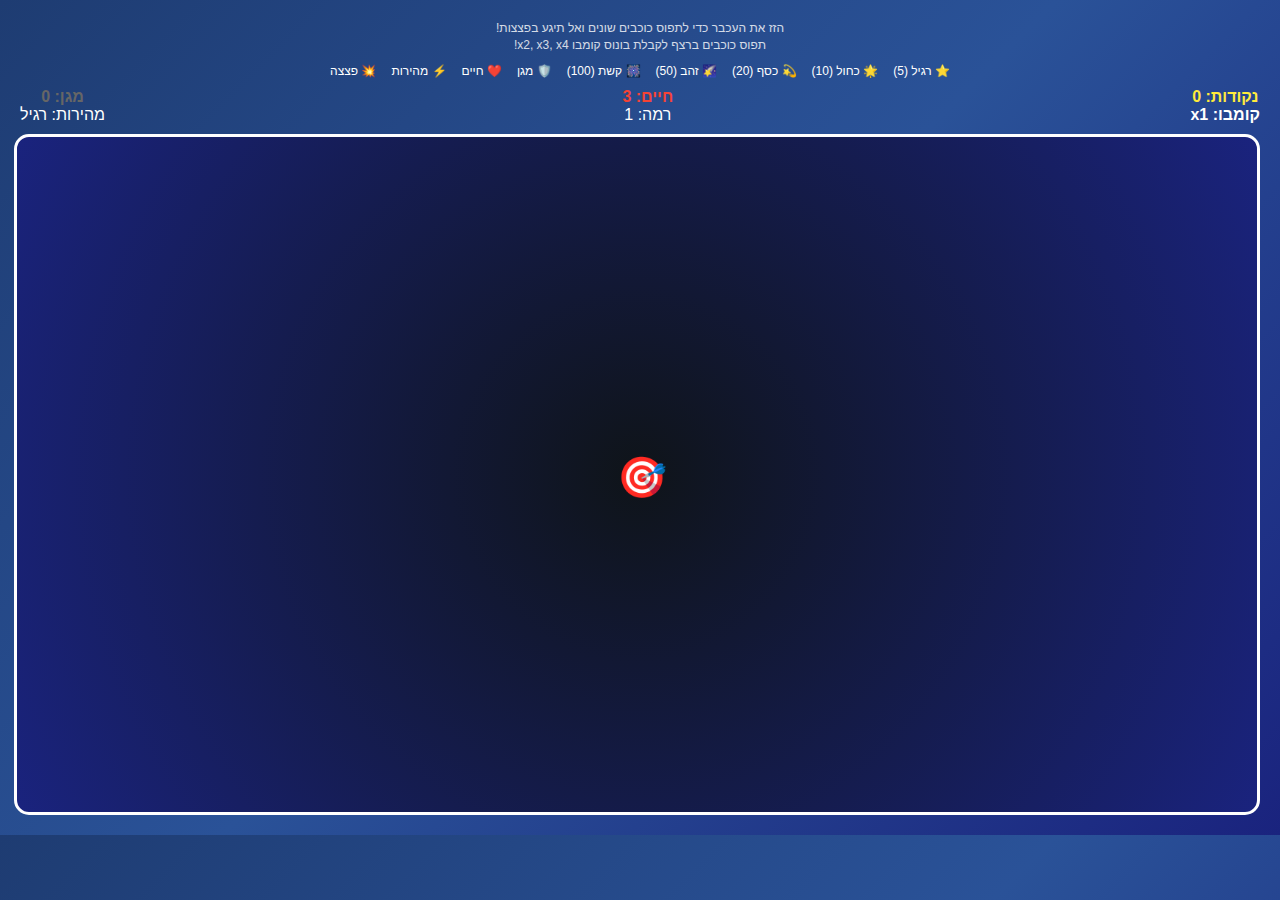
<file: Beta/index.html>
<!DOCTYPE html>
<html lang="he" dir="rtl">
<head>
    <meta charset="UTF-8">
    <meta name="viewport" content="width=device-width, initial-scale=1.0">
    <title>תפוס את הכוכבים - מורחב</title>
    <style>
        body {
            margin: 0;
            padding: 20px;
            background: linear-gradient(135deg, #1e3c72, #2a5298, #1a237e);
            font-family: 'Arial', sans-serif;
            color: white;
            overflow: hidden;
        }
        
        #gameContainer {
            position: relative;
            width: 100%;
            height: 75vh;
            border: 3px solid #fff;
            border-radius: 15px;
            background: radial-gradient(circle at center, #0f1419, #1a237e);
            overflow: hidden;
            cursor: none;
        }
        
        #gameInfo {
            display: flex;
            justify-content: space-between;
            margin-bottom: 10px;
            font-size: 16px;
        }
        
        .info-section {
            display: flex;
            flex-direction: column;
            align-items: center;
        }
        
        #score { color: #ffeb3b; font-weight: bold; }
        #lives { color: #f44336; font-weight: bold; }
        #combo { color: #4caf50; font-weight: bold; }
        #shield { color: #2196f3; font-weight: bold; }
        
        .star {
            position: absolute;
            font-size: 30px;
            cursor: pointer;
            transition: transform 0.1s;
            animation: twinkle 1.5s infinite alternate;
        }
        
        .star-gold { color: #ffd700; font-size: 35px; }
        .star-silver { color: #c0c0c0; font-size: 32px; }
        .star-blue { color: #4169e1; font-size: 28px; }
        .star-rainbow { font-size: 40px; animation: rainbow 2s infinite linear, twinkle 1.5s infinite alternate; }
        
        @keyframes rainbow {
            0% { filter: hue-rotate(0deg); }
            100% { filter: hue-rotate(360deg); }
        }
        
        .star:hover {
            transform: scale(1.2);
        }
        
        @keyframes twinkle {
            0% { opacity: 0.7; }
            100% { opacity: 1; }
        }
        
        .bomb {
            position: absolute;
            font-size: 25px;
            cursor: pointer;
            animation: rotate 2s infinite linear;
        }
        
        .powerup {
            position: absolute;
            font-size: 30px;
            cursor: pointer;
            animation: pulse 1s infinite alternate;
        }
        
        @keyframes pulse {
            0% { transform: scale(1); }
            100% { transform: scale(1.1); }
        }
        
        @keyframes rotate {
            from { transform: rotate(0deg); }
            to { transform: rotate(360deg); }
        }
        
        #player {
            position: absolute;
            font-size: 40px;
            pointer-events: none;
            z-index: 10;
            transition: transform 0.1s;
        }
        
        .player-shield {
            box-shadow: 0 0 20px #2196f3;
            animation: shieldGlow 1s infinite alternate;
        }
        
        @keyframes shieldGlow {
            0% { box-shadow: 0 0 20px #2196f3; }
            100% { box-shadow: 0 0 30px #64b5f6; }
        }
        
        #gameOver {
            position: absolute;
            top: 50%;
            left: 50%;
            transform: translate(-50%, -50%);
            background: rgba(0, 0, 0, 0.9);
            padding: 30px;
            border-radius: 15px;
            text-align: center;
            border: 2px solid #ffeb3b;
            display: none;
        }
        
        button {
            background: #4caf50;
            color: white;
            border: none;
            padding: 10px 20px;
            border-radius: 5px;
            cursor: pointer;
            font-size: 16px;
            margin: 5px;
        }
        
        button:hover {
            background: #45a049;
        }
        
        #instructions {
            text-align: center;
            margin-bottom: 10px;
            font-size: 12px;
            opacity: 0.8;
            line-height: 1.4;
        }
        
        .combo-text {
            position: absolute;
            color: #4caf50;
            font-weight: bold;
            font-size: 20px;
            pointer-events: none;
            animation: floatUp 1s ease-out forwards;
        }
        
        @keyframes floatUp {
            0% { opacity: 1; transform: translateY(0); }
            100% { opacity: 0; transform: translateY(-50px); }
        }
        
        .points-text {
            position: absolute;
            color: #ffeb3b;
            font-weight: bold;
            font-size: 18px;
            pointer-events: none;
            animation: floatUp 0.8s ease-out forwards;
        }
        
        #legend {
            display: flex;
            justify-content: center;
            gap: 15px;
            margin-bottom: 10px;
            font-size: 12px;
        }
        
        .legend-item {
            display: flex;
            align-items: center;
            gap: 5px;
        }
    </style>
</head>
<body>
    <div id="instructions">
        הזז את העכבר כדי לתפוס כוכבים שונים ואל תיגע בפצצות!<br>
        תפוס כוכבים ברצף לקבלת בונוס קומבו x2, x3, x4!
    </div>
    
    <div id="legend">
        <div class="legend-item">⭐ רגיל (5)</div>
        <div class="legend-item">🌟 כחול (10)</div>
        <div class="legend-item">💫 כסף (20)</div>
        <div class="legend-item">🌠 זהב (50)</div>
        <div class="legend-item">🎆 קשת (100)</div>
        <div class="legend-item">🛡️ מגן</div>
        <div class="legend-item">❤️ חיים</div>
        <div class="legend-item">⚡ מהירות</div>
        <div class="legend-item">💥 פצצה</div>
    </div>
    
    <div id="gameInfo">
        <div class="info-section">
            <span id="score">נקודות: 0</span>
            <span id="combo">קומבו: x1</span>
        </div>
        <div class="info-section">
            <span id="lives">חיים: 3</span>
            <span id="level">רמה: 1</span>
        </div>
        <div class="info-section">
            <span id="shield">מגן: 0</span>
            <span id="speed">מהירות: רגיל</span>
        </div>
    </div>
    
    <div id="gameContainer">
        <div id="player">🎯</div>
        <div id="gameOver">
            <h2>המשחק נגמר!</h2>
            <p>הניקוד הסופי: <span id="finalScore">0</span></p>
            <p>רמה גבוהה ביותר: <span id="finalLevel">1</span></p>
            <p>קומבו מקסימלי: <span id="maxCombo">1</span></p>
            <button onclick="restartGame()">שחק שוב</button>
        </div>
    </div>

    <script>
        let score = 0;
        let lives = 3;
        let level = 1;
        let gameRunning = true;
        let starSpeed = 2;
        let spawnRate = 0.025;
        let bombChance = 0.12;
        let combo = 1;
        let comboCount = 0;
        let maxCombo = 1;
        let shieldTime = 0;
        let speedBoostTime = 0;
        let lastStarType = null;
        
        const gameContainer = document.getElementById('gameContainer');
        const player = document.getElementById('player');
        const scoreElement = document.getElementById('score');
        const livesElement = document.getElementById('lives');
        const levelElement = document.getElementById('level');
        const comboElement = document.getElementById('combo');
        const shieldElement = document.getElementById('shield');
        const speedElement = document.getElementById('speed');
        const gameOverDiv = document.getElementById('gameOver');
        const finalScoreElement = document.getElementById('finalScore');
        const finalLevelElement = document.getElementById('finalLevel');
        const maxComboElement = document.getElementById('maxCombo');
        
        let mouseX = gameContainer.clientWidth / 2;
        let mouseY = gameContainer.clientHeight / 2;
        
        // סוגי כוכבים עם הסתברויות ונקודות
        const starTypes = [
            { emoji: '⭐', points: 5, chance: 0.4, class: 'star-regular' },
            { emoji: '🌟', points: 10, chance: 0.3, class: 'star-blue' },
            { emoji: '💫', points: 20, chance: 0.15, class: 'star-silver' },
            { emoji: '🌠', points: 50, chance: 0.08, class: 'star-gold' },
            { emoji: '🎆', points: 100, chance: 0.02, class: 'star-rainbow' }
        ];
        
        const powerups = [
            { emoji: '🛡️', type: 'shield', chance: 0.03 },
            { emoji: '❤️', type: 'life', chance: 0.02 },
            { emoji: '⚡', type: 'speed', chance: 0.03 }
        ];
        
        // עדכון מיקום השחקן
        gameContainer.addEventListener('mousemove', (e) => {
            const rect = gameContainer.getBoundingClientRect();
            mouseX = e.clientX - rect.left;
            mouseY = e.clientY - rect.top;
            player.style.left = (mouseX - 20) + 'px';
            player.style.top = (mouseY - 20) + 'px';
        });
        
        function getRandomStarType() {
            const random = Math.random();
            let cumulative = 0;
            for (let type of starTypes) {
                cumulative += type.chance;
                if (random < cumulative) return type;
            }
            return starTypes[0];
        }
        
        function getRandomPowerup() {
            const random = Math.random();
            let cumulative = 0;
            for (let powerup of powerups) {
                cumulative += powerup.chance;
                if (random < cumulative) return powerup;
            }
            return null;
        }
        
        function showFloatingText(x, y, text, className) {
            const element = document.createElement('div');
            element.className = className;
            element.textContent = text;
            element.style.left = x + 'px';
            element.style.top = y + 'px';
            gameContainer.appendChild(element);
            
            setTimeout(() => element.remove(), 1000);
        }
        
        // יצירת אובייקטים נופלים
        function createFallingObject() {
            if (!gameRunning) return;
            
            const random = Math.random();
            const object = document.createElement('div');
            let objectType = 'star';
            
            // קביעת סוג האובייקט
            if (random < bombChance) {
                objectType = 'bomb';
                object.className = 'bomb';
                object.textContent = '💥';
            } else {
                const powerupCheck = Math.random();
                const powerup = getRandomPowerup();
                
                if (powerup && powerupCheck < 0.1) {
                    objectType = 'powerup';
                    object.className = 'powerup';
                    object.textContent = powerup.emoji;
                    object.dataset.powerupType = powerup.type;
                } else {
                    const starType = getRandomStarType();
                    object.className = `star ${starType.class}`;
                    object.textContent = starType.emoji;
                    object.dataset.points = starType.points;
                    object.dataset.starType = starType.emoji;
                }
            }
            
            object.style.left = Math.random() * (gameContainer.clientWidth - 40) + 'px';
            object.style.top = '-40px';
            
            gameContainer.appendChild(object);
            
            // אנימציה של נפילה
            function fall() {
                if (!gameRunning) {
                    object.remove();
                    return;
                }
                
                const currentTop = parseInt(object.style.top);
                const fallSpeed = speedBoostTime > 0 ? starSpeed * 0.7 : starSpeed;
                object.style.top = (currentTop + fallSpeed) + 'px';
                
                // בדיקת התנגשות עם השחקן
                const objectRect = object.getBoundingClientRect();
                const playerRect = player.getBoundingClientRect();
                
                if (objectRect.left < playerRect.right &&
                    objectRect.right > playerRect.left &&
                    objectRect.top < playerRect.bottom &&
                    objectRect.bottom > playerRect.top) {
                    
                    handleCollision(object, objectType);
                    return;
                }
                
                // הסרת האובייקט אם הוא יצא מהמסך
                if (currentTop > gameContainer.clientHeight) {
                    object.remove();
                    // איפוס קומבו אם כוכב יצא מהמסך
                    if (objectType === 'star') {
                        resetCombo();
                    }
                    return;
                }
                
                requestAnimationFrame(fall);
            }
            
            requestAnimationFrame(fall);
        }
        
        function handleCollision(object, objectType) {
            const rect = object.getBoundingClientRect();
            const gameRect = gameContainer.getBoundingClientRect();
            const x = rect.left - gameRect.left;
            const y = rect.top - gameRect.top;
            
            if (objectType === 'bomb') {
                if (shieldTime > 0) {
                    showFloatingText(x, y, 'חסום!', 'combo-text');
                } else {
                    lives--;
                    updateLives();
                    showFloatingText(x, y, 'אוי!', 'points-text');
                    resetCombo();
                    if (lives <= 0) {
                        endGame();
                    }
                }
            } else if (objectType === 'powerup') {
                handlePowerup(object.dataset.powerupType, x, y);
            } else if (objectType === 'star') {
                const points = parseInt(object.dataset.points) * combo;
                score += points;
                updateScore();
                
                // עדכון קומבו
                if (lastStarType === object.dataset.starType) {
                    comboCount++;
                    if (comboCount >= 3) {
                        combo = Math.min(combo + 1, 5);
                        maxCombo = Math.max(maxCombo, combo);
                        updateCombo();
                        showFloatingText(x, y, `קומבו x${combo}!`, 'combo-text');
                    }
                } else {
                    comboCount = 1;
                    combo = Math.max(combo - 1, 1);
                    updateCombo();
                }
                
                lastStarType = object.dataset.starType;
                showFloatingText(x, y, `+${points}`, 'points-text');
                
                // העלאת רמה
                if (score >= level * 200) {
                    levelUp();
                }
            }
            
            object.remove();
        }
        
        function handlePowerup(type, x, y) {
            switch(type) {
                case 'shield':
                    shieldTime = 300; // 5 שניות
                    player.classList.add('player-shield');
                    showFloatingText(x, y, 'מגן!', 'combo-text');
                    break;
                case 'life':
                    lives = Math.min(lives + 1, 5);
                    updateLives();
                    showFloatingText(x, y, 'חיים!', 'combo-text');
                    break;
                case 'speed':
                    speedBoostTime = 300;
                    showFloatingText(x, y, 'מהירות!', 'combo-text');
                    break;
            }
        }
        
        function resetCombo() {
            combo = 1;
            comboCount = 0;
            lastStarType = null;
            updateCombo();
        }
        
        function updateScore() {
            scoreElement.textContent = `נקודות: ${score}`;
        }
        
        function updateLives() {
            livesElement.textContent = `חיים: ${lives}`;
        }
        
        function updateCombo() {
            comboElement.textContent = `קומבו: x${combo}`;
            comboElement.style.color = combo > 1 ? '#4caf50' : '#fff';
        }
        
        function updateShield() {
            if (shieldTime > 0) {
                shieldElement.textContent = `מגן: ${Math.ceil(shieldTime/60)}`;
                shieldElement.style.color = '#2196f3';
            } else {
                shieldElement.textContent = 'מגן: 0';
                shieldElement.style.color = '#666';
                player.classList.remove('player-shield');
            }
        }
        
        function updateSpeed() {
            if (speedBoostTime > 0) {
                speedElement.textContent = 'מהירות: מואץ';
                speedElement.style.color = '#ff9800';
            } else {
                speedElement.textContent = 'מהירות: רגיל';
                speedElement.style.color = '#fff';
            }
        }
        
        function levelUp() {
            level++;
            starSpeed += 0.3;
            spawnRate += 0.003;
            bombChance = Math.min(bombChance + 0.015, 0.25);
            levelElement.textContent = `רמה: ${level}`;
        }
        
        function endGame() {
            gameRunning = false;
            finalScoreElement.textContent = score;
            finalLevelElement.textContent = level;
            maxComboElement.textContent = maxCombo;
            gameOverDiv.style.display = 'block';
        }
        
        function restartGame() {
            score = 0;
            lives = 3;
            level = 1;
            starSpeed = 2;
            spawnRate = 0.025;
            bombChance = 0.12;
            combo = 1;
            comboCount = 0;
            maxCombo = 1;
            shieldTime = 0;
            speedBoostTime = 0;
            lastStarType = null;
            gameRunning = true;
            
            updateScore();
            updateLives();
            updateCombo();
            updateShield();
            updateSpeed();
            levelElement.textContent = `רמה: ${level}`;
            gameOverDiv.style.display = 'none';
            
            // ניקוי כל האובייקטים
            const objects = gameContainer.querySelectorAll('.star, .bomb, .powerup, .combo-text, .points-text');
            objects.forEach(obj => obj.remove());
            
            gameLoop();
        }
        
        function gameLoop() {
            if (!gameRunning) return;
            
            // עדכון טיימרים
            if (shieldTime > 0) {
                shieldTime--;
                updateShield();
            }
            
            if (speedBoostTime > 0) {
                speedBoostTime--;
                updateSpeed();
            }
            
            // יצירת אובייקטים חדשים
            if (Math.random() < spawnRate) {
                createFallingObject();
            }
            
            setTimeout(() => requestAnimationFrame(gameLoop), 16);
        }
        
        // התחלת המשחק
        player.style.left = (mouseX - 20) + 'px';
        player.style.top = (mouseY - 20) + 'px';
        updateCombo();
        updateShield();
        updateSpeed();
        gameLoop();
    </script>
</body>
</html>
</file>
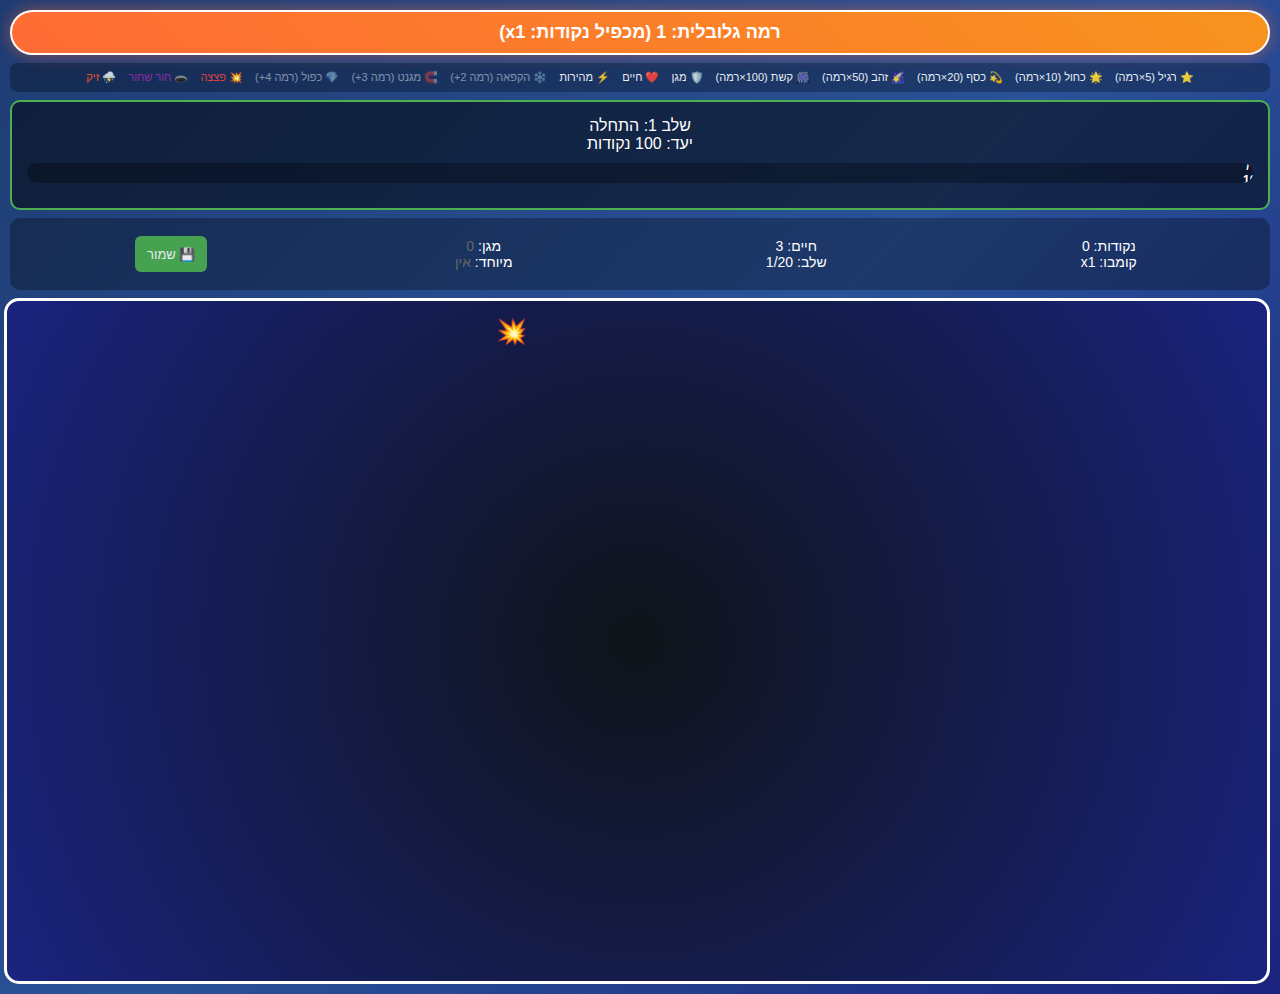
<file: snapshot/index.html>
<!DOCTYPE html>
<html lang="he" dir="rtl">
<head>
    <meta charset="UTF-8">
    <meta name="viewport" content="width=device-width, initial-scale=1.0">
    <title>תפוס את הכוכבים - 20 שלבים</title>
    <style>
        body {
            margin: 0;
            padding: 10px;
            background: linear-gradient(135deg, #1e3c72, #2a5298, #1a237e);
            font-family: Arial, sans-serif;
            color: white;
            overflow: hidden;
            min-height: 100vh;
            display: flex;
            flex-direction: column;
        }
        
        #gameContainer {
            position: relative;
            width: 100%;
            height: calc(100vh - 220px);
            min-height: 400px;
            max-height: 800px;
            border: 3px solid #fff;
            border-radius: 15px;
            background: radial-gradient(circle at center, #0f1419, #1a237e);
            overflow: hidden;
            cursor: crosshair;
            flex-grow: 1;
        }
        
        #gameInfo {
            display: flex;
            justify-content: space-between;
            margin-bottom: 8px;
            font-size: 14px;
            background: rgba(0,0,0,0.3);
            padding: 10px;
            border-radius: 10px;
            flex-wrap: wrap;
            gap: 10px;
            align-items: center;
        }
        
        .info-section {
            text-align: center;
            flex: 1;
            min-width: 100px;
        }
        
        #globalLevel {
            background: linear-gradient(45deg, #ff6b35, #f7931e);
            color: white;
            padding: 10px 20px;
            border-radius: 25px;
            font-weight: bold;
            font-size: 18px;
            text-align: center;
            margin-bottom: 8px;
            border: 2px solid #fff;
            box-shadow: 0 0 15px rgba(255,107,53,0.5);
        }
        
        #stageInfo {
            text-align: center;
            background: rgba(0,0,0,0.5);
            padding: 15px;
            margin-bottom: 8px;
            border-radius: 10px;
            border: 2px solid #4caf50;
        }
        
        #legend {
            display: flex;
            justify-content: center;
            gap: 12px;
            margin-bottom: 8px;
            font-size: 11px;
            opacity: 0.9;
            flex-wrap: wrap;
            background: rgba(0,0,0,0.3);
            padding: 8px;
            border-radius: 8px;
        }
        
        .legend-item {
            display: flex;
            align-items: center;
            gap: 3px;
        }
        
        .progress-bar {
            width: 100%;
            height: 20px;
            background: rgba(0,0,0,0.3);
            border-radius: 10px;
            margin: 10px 0;
            overflow: hidden;
        }
        
        .progress-fill {
            height: 100%;
            background: linear-gradient(90deg, #4caf50, #8bc34a);
            border-radius: 10px;
            transition: width 0.3s ease;
            position: relative;
        }
        
        .progress-text {
            position: absolute;
            top: 50%;
            left: 50%;
            transform: translate(-50%, -50%);
            font-size: 12px;
            font-weight: bold;
            color: white;
            text-shadow: 1px 1px 2px rgba(0,0,0,0.8);
        }
        
        .star {
            position: absolute;
            font-size: 30px;
            cursor: pointer;
            transition: transform 0.1s;
            animation: twinkle 1.5s infinite alternate;
        }
        
        .star-regular { color: #ffeb3b; }
        .star-blue { color: #4169e1; font-size: 28px; }
        .star-silver { color: #c0c0c0; font-size: 32px; }
        .star-gold { color: #ffd700; font-size: 35px; }
        .star-rainbow { 
            font-size: 40px; 
            animation: rainbow 2s infinite linear, twinkle 1.5s infinite alternate; 
        }
        
        .bomb, .blackhole, .lightning {
            position: absolute;
            cursor: pointer;
        }
        
        .bomb {
            font-size: 25px;
            animation: rotate 2s infinite linear;
        }
        
        .blackhole {
            font-size: 28px;
            animation: blackholeRotate 3s infinite ease-in-out, blackholePulse 1.5s infinite alternate;
        }
        
        .lightning {
            font-size: 22px;
            animation: lightningZigzag 2s infinite linear, lightningGlow 0.5s infinite alternate;
        }
        
        .powerup {
            position: absolute;
            font-size: 30px;
            cursor: pointer;
            animation: pulse 1s infinite alternate;
        }
        
        #player {
            position: absolute;
            font-size: 40px;
            pointer-events: none;
            z-index: 10;
        }
        
        .player-shield {
            box-shadow: 0 0 20px #2196f3;
            animation: shieldGlow 1s infinite alternate;
        }
        
        #gameOver, #stageComplete, #levelComplete {
            position: absolute;
            top: 50%;
            left: 50%;
            transform: translate(-50%, -50%);
            background: rgba(0, 0, 0, 0.95);
            padding: 30px;
            border-radius: 15px;
            text-align: center;
            border: 2px solid #ffeb3b;
            display: none;
            z-index: 100;
            max-height: 90vh;
            max-width: 90vw;
            overflow-y: auto;
        }
        
        #stageComplete { border-color: #4caf50; }
        #levelComplete { border-color: #ff6b35; }
        
        button {
            background: #4caf50;
            color: white;
            border: none;
            padding: 12px 24px;
            border-radius: 8px;
            cursor: pointer;
            font-size: 16px;
            margin: 8px;
            transition: background 0.3s;
            min-height: 44px;
        }
        
        button:hover { background: #45a049; }
        
        .retry-btn { background: #ff9800; }
        .retry-btn:hover { background: #f57c00; }
        
        .mega-btn {
            background: linear-gradient(45deg, #ff6b35, #f7931e);
            font-weight: bold;
        }
        
        .points-text, .combo-text {
            position: absolute;
            font-weight: bold;
            font-size: 18px;
            pointer-events: none;
            animation: floatUp 1s ease-out forwards;
            z-index: 50;
        }
        
        .combo-text { color: #4caf50; font-size: 20px; }
        .points-text { color: #ffeb3b; }
        
        #manualSavePanel {
            display: flex;
            gap: 8px;
            align-items: center;
            justify-content: center;
        }

        .small-btn {
            padding: 8px 12px;
            font-size: 13px;
            min-height: 36px;
            border-radius: 6px;
        }

        .top-right-controls {
            position: absolute;
            top: 8px;
            left: 8px;
            z-index: 200;
            display: flex;
            gap: 8px;
        }

        .stat-small {
            font-size: 13px;
            opacity: 0.9;
        }
        
        @keyframes rainbow {
            0% { filter: hue-rotate(0deg); }
            100% { filter: hue-rotate(360deg); }
        }
        
        @keyframes twinkle {
            0% { opacity: 0.7; }
            100% { opacity: 1; }
        }
        
        @keyframes rotate {
            from { transform: rotate(0deg); }
            to { transform: rotate(360deg); }
        }
        
        @keyframes pulse {
            0% { transform: scale(1); }
            100% { transform: scale(1.1); }
        }
        
        @keyframes blackholeRotate {
            0% { transform: rotate(0deg) scale(1); }
            50% { transform: rotate(180deg) scale(1.1); }
            100% { transform: rotate(360deg) scale(1); }
        }
        
        @keyframes blackholePulse {
            0% { filter: brightness(0.8) hue-rotate(0deg); }
            100% { filter: brightness(1.2) hue-rotate(20deg); }
        }
        
        @keyframes lightningZigzag {
            0% { transform: translateX(0) rotate(0deg); }
            25% { transform: translateX(3px) rotate(5deg); }
            50% { transform: translateX(-3px) rotate(-5deg); }
            75% { transform: translateX(2px) rotate(3deg); }
            100% { transform: translateX(0) rotate(0deg); }
        }
        
        @keyframes lightningGlow {
            0% { filter: brightness(1) drop-shadow(0 0 5px #ff5722); }
            100% { filter: brightness(1.3) drop-shadow(0 0 10px #ff9800); }
        }
        
        @keyframes shieldGlow {
            0% { box-shadow: 0 0 20px #2196f3; }
            100% { box-shadow: 0 0 30px #64b5f6; }
        }
        
        @keyframes floatUp {
            0% { opacity: 1; transform: translateY(0); }
            100% { opacity: 0; transform: translateY(-40px); }
        }
        
        @media (max-width: 768px) {
            body { padding: 5px; }
            #gameContainer {
                height: calc(100vh - 150px);
                border-width: 2px;
            }
            .info-section {
                min-width: 80px;
                font-size: 11px;
            }
            #gameInfo {
                flex-direction: column;
                gap: 5px;
            }
            .top-right-controls { left: 4px; }
        }
    </style>
</head>
<body>
    <div id="globalLevel">רמה גלובלית: 1 (מכפיל נקודות: x1)</div>
    
    <div id="legend">
        <div class="legend-item">⭐ רגיל (5×רמה)</div>
        <div class="legend-item">🌟 כחול (10×רמה)</div>
        <div class="legend-item">💫 כסף (20×רמה)</div>
        <div class="legend-item">🌠 זהב (50×רמה)</div>
        <div class="legend-item">🎆 קשת (100×רמה)</div>
        <div class="legend-item">🛡️ מגן</div>
        <div class="legend-item">❤️ חיים</div>
        <div class="legend-item">⚡ מהירות</div>
        <div class="legend-item" id="freezeLegend" style="opacity: 0.5;">❄️ הקפאה (רמה 2+)</div>
        <div class="legend-item" id="magnetLegend" style="opacity: 0.5;">🧲 מגנט (רמה 3+)</div>
        <div class="legend-item" id="doubleLegend" style="opacity: 0.5;">💎 כפול (רמה 4+)</div>
        <div class="legend-item" style="color: #f44336;">💥 פצצה</div>
        <div class="legend-item" style="color: #9c27b0;">🕳️ חור שחור</div>
        <div class="legend-item" style="color: #ff5722;">⛈️ זיק</div>
    </div>
    
    <div id="stageInfo">
        <div id="stageTitle">שלב 1: התחלה</div>
        <div id="stageGoal">יעד: 100 נקודות</div>
        <div class="progress-bar">
            <div class="progress-fill" id="progressFill" style="width: 0%">
                <div class="progress-text" id="progressText">0 / 100</div>
            </div>
        </div>
    </div>
    
    <div id="gameInfo">
        <div class="info-section">
            <div>נקודות: <span id="score">0</span></div>
            <div>קומבו: <span id="combo">x1</span></div>
        </div>
        <div class="info-section">
            <div>חיים: <span id="lives">3</span></div>
            <div>שלב: <span id="stageNum">1</span>/20</div>
        </div>
        <div class="info-section">
            <div>מגן: <span id="shield">0</span></div>
            <div>מיוחד: <span id="special">אין</span></div>
        </div>
        <div class="info-section stat-small" style="min-width: 200px;">
            <div id="manualSavePanel" style="justify-content:center">
                <button id="saveBtn" class="small-btn">💾 שמור</button>
            </div>
        </div>
    </div>
    
    <div id="gameContainer">
        <div id="player">🎯</div>
        
        <div id="gameOver">
            <h2>נכשלת בשלב!</h2>
            <p>ניקוד: <span id="failScore">0</span> מתוך <span id="failTarget">0</span></p>
            <div id="finalStats"></div>
            <button class="retry-btn" onclick="retryStage()">נסה שוב</button>
            <button onclick="restartGame()">התחל מחדש</button>
        </div>
        
        <div id="stageComplete">
            <h2>🎉 כל הכבוד! עברת את השלב! 🎉</h2>
            <p>שלב <span id="completedStage">1</span> - <span id="completedStageName">התחלה</span> הושלם!</p>
            
            <div style="background: rgba(76,175,80,0.2); padding: 15px; border-radius: 10px; margin: 15px 0;">
                <h3>📊 סטטיסטיקות השלב:</h3>
                <p>🎯 ניקוד השלב: <span id="stageScore">0</span> נקודות</p>
                <p>⏱️ זמן השלב: <span id="stageTime">0</span> שניות</p>
                <p>🔥 קומבו מקסימלי: <span id="stageMaxCombo">1</span></p>
                <p>⭐ כוכבים שנתפסו: <span id="stageStarsCaught">0</span></p>
                <p>💥 פצצות שנמנעו: <span id="stageBombsAvoided">0</span></p>
                <p>🕳️ חורים שחורים שנמנעו: <span id="stageBlackholesAvoided">0</span></p>
                <p>⛈️ ברקים שנמנעו: <span id="stageLightningAvoided">0</span></p>
            </div>
            
            <div style="background: rgba(255,152,0,0.2); padding: 15px; border-radius: 10px; margin: 15px 0;">
                <h3>📈 התקדמות ברמה הגלובלית:</h3>
                <p>📊 סה"כ נקודות ברמה: <span id="levelScore">0</span></p>
                <p>🎮 שלבים שהושלמו: <span id="completedStages">0</span>/20</p>
                <div style="width: 100%; background: rgba(0,0,0,0.3); border-radius: 10px; height: 20px; margin: 10px 0;">
                    <div id="levelProgressFill" style="height: 100%; background: linear-gradient(90deg, #ff9800, #ffc107); border-radius: 10px; transition: width 0.3s; position: relative;">
                        <div style="position: absolute; top: 50%; left: 50%; transform: translate(-50%, -50%); font-size: 12px; font-weight: bold; color: white; text-shadow: 1px 1px 2px rgba(0,0,0,0.8);" id="levelProgressText"></div>
                    </div>
                </div>
            </div>
            
            <div style="display: flex; gap: 10px; justify-content: center; margin-top: 20px;">
                <button onclick="nextStage()" style="background: linear-gradient(45deg, #4caf50, #8bc34a); font-size: 18px; padding: 15px 30px;">
                    <span id="nextStageText">שלב הבא →</span>
                </button>
                <button onclick="retryStage()" class="retry-btn">נסה שלב זה שוב</button>
            </div>
        </div>
        
        <div id="levelComplete">
            <h2>🎉 מזל טוב! עליתי רמה גלובלית! 🎉</h2>
            <p>סיימת רמה <span id="completedLevel">1</span>!</p>
            <p>עליתי לרמה <span id="newLevel">2</span>!</p>
            <p>מכפיל חדש: x<span id="newMultiplier">2</span></p>
            <p>פאוור-אפים חדשים נפתחו!</p>
            <button class="mega-btn" onclick="nextLevel()">התחל רמה חדשה!</button>
        </div>
    </div>

    <script>
        // ----------------------------
        //  משתנים גלובליים
        // ----------------------------
        let globalLevel = 1;
        let currentStage = 1;
        let score = 0;
        let levelScore = 0;
        let lives = 3;
        let gameRunning = false;
        let starSpeed = 2;
        let spawnRate = 0.025;
        let bombChance = 0.1;
        let combo = 1;
        let comboCount = 0;
        let maxCombo = 1;
        let shieldTime = 0;
        let speedBoostTime = 0;
        let freezeTime = 0;
        let magnetTime = 0;
        let doublePointsTime = 0;
        let lastStarType = null;
        let stageStartTime = Date.now();
        let levelStartTime = Date.now();
        let starsCaught = 0;
        let bombsAvoided = 0;
        let blackholesAvoided = 0;
        let lightningAvoided = 0;
        let levelStarsCaught = 0;
        let completedStages = 0;
        let powerups = {}; // for future extension
        let mouseX = 0;
        let mouseY = 0;

        // game-loop control
        let gameLoopRunning = false;
        let lastTimestamp = null;
        let autoSaveIntervalId = null;
        const SAVE_KEY = "catchStarsSave_v1";

        // ----------------------------
        //  ארגז כלים: cookie helpers (נשארים, optional)
        // ----------------------------
        function setCookie(name, value, days) {
          const d = new Date();
          d.setTime(d.getTime() + (days*24*60*60*1000));
          document.cookie = name + "=" + encodeURIComponent(JSON.stringify(value)) + ";expires=" + d.toUTCString() + ";path=/";
        }

        function getCookie(name) {
          const cname = name + "=";
          const decodedCookie = decodeURIComponent(document.cookie || "");
          const ca = decodedCookie.split(';');
          for(let c of ca) {
            c = c.trim();
            if (c.indexOf(cname) === 0) {
              try {
                return JSON.parse(c.substring(cname.length, c.length));
              } catch {
                return null;
              }
            }
          }
          return null;
        }

        // ----------------------------
        //  תבניות שלבים, סוגי כוכבים ופאוור-אפים
        // ----------------------------
        const baseStageTargets = [
            100, 150, 200, 280, 370, 480, 600, 750, 920, 1120,
            1350, 1620, 1930, 2280, 2670, 3100, 3570, 4080, 4630, 5220
        ];
        
        const stageNames = [
            "התחלה", "צעדים ראשונים", "מתרגל", "מבין", "מתמיד", 
            "מתחמם", "מתקדם", "מאתגר", "קשה", "מורכב",
            "מקצועי", "מומחה", "אמן", "וירטואוז", "גאון",
            "מדהים", "אגדי", "בלתי יתואר", "על אנושי", "מושלם"
        ];
        
        const baseStarTypes = [
            { emoji: '⭐', basePoints: 5, chance: 0.4, class: 'star-regular' },
            { emoji: '🌟', basePoints: 10, chance: 0.3, class: 'star-blue' },
            { emoji: '💫', basePoints: 20, chance: 0.15, class: 'star-silver' },
            { emoji: '🌠', basePoints: 50, chance: 0.08, class: 'star-gold' },
            { emoji: '🎆', basePoints: 100, chance: 0.02, class: 'star-rainbow' }
        ];
        
        const powerupTypes = [
            { emoji: '🛡️', type: 'shield', chance: 0.04 },
            { emoji: '❤️', type: 'life', chance: 0.03 },
            { emoji: '⚡', type: 'speed', chance: 0.04 },
            { emoji: '❄️', type: 'freeze', chance: 0.02 },
            { emoji: '🧲', type: 'magnet', chance: 0.02 },
            { emoji: '💎', type: 'double', chance: 0.02 }
        ];

        // ----------------------------
        //  אלמנטים DOM
        // ----------------------------
        const gameContainer = document.getElementById('gameContainer');
        const player = document.getElementById('player');

        // ----------------------------
        //  עדכון UI - שמור על פונקציות קונסיסטנטיות
        // ----------------------------
        function updateScore() {
            document.getElementById('score').textContent = score;
        }
        function updateLives() {
            document.getElementById('lives').textContent = lives;
        }
        function updateCombo() {
            document.getElementById('combo').textContent = 'x' + combo;
            document.getElementById('combo').style.color = combo > 1 ? '#4caf50' : '#fff';
        }
        function updateGlobalLevel() {
            document.getElementById('globalLevel').textContent = 
                `רמה גלובלית: ${globalLevel} (מכפיל נקודות: x${globalLevel})`;
        }
        function updateLegend() {
            const freezeLegend = document.getElementById('freezeLegend');
            const magnetLegend = document.getElementById('magnetLegend');
            const doubleLegend = document.getElementById('doubleLegend');
            
            if (freezeLegend && globalLevel >= 2) {
                freezeLegend.style.opacity = '1';
                freezeLegend.style.color = '#00bcd4';
            }
            
            if (magnetLegend && globalLevel >= 3) {
                magnetLegend.style.opacity = '1';
                magnetLegend.style.color = '#9c27b0';
            }
            
            if (doubleLegend && globalLevel >= 4) {
                doubleLegend.style.opacity = '1';
                doubleLegend.style.color = '#e91e63';
            }
        }
        function updateSpecialEffects() {
            let special = 'אין';
            
            if (doublePointsTime > 0) {
                special = `כפול: ${Math.ceil(doublePointsTime/60)}`;
                document.getElementById('special').style.color = '#e91e63';
            } else if (magnetTime > 0) {
                special = `מגנט: ${Math.ceil(magnetTime/60)}`;
                document.getElementById('special').style.color = '#9c27b0';
            } else if (freezeTime > 0) {
                special = `הקפאה: ${Math.ceil(freezeTime/60)}`;
                document.getElementById('special').style.color = '#00bcd4';
            } else if (speedBoostTime > 0) {
                special = `מהירות: ${Math.ceil(speedBoostTime/60)}`;
                document.getElementById('special').style.color = '#ff9800';
            } else {
                document.getElementById('special').style.color = '#666';
            }
            
            document.getElementById('special').textContent = special;
            
            if (shieldTime > 0) {
                document.getElementById('shield').textContent = Math.ceil(shieldTime/60);
                document.getElementById('shield').style.color = '#2196f3';
                player.classList.add('player-shield');
            } else {
                document.getElementById('shield').textContent = '0';
                document.getElementById('shield').style.color = '#666';
                player.classList.remove('player-shield');
            }
        }

        function updateStageInfo() {
            const target = Math.floor(baseStageTargets[currentStage - 1] * globalLevel);
            const stageName = stageNames[currentStage - 1];
            document.getElementById('stageTitle').textContent = `שלב ${currentStage}: ${stageName}`;
            document.getElementById('stageGoal').textContent = `יעד: ${target} נקודות`;
            document.getElementById('stageNum').textContent = currentStage;
            updateProgress();
        }

        function updateProgress() {
            const target = Math.floor(baseStageTargets[currentStage - 1] * globalLevel);
            const progress = Math.min((score / target) * 100, 100);
            document.getElementById('progressFill').style.width = progress + '%';
            document.getElementById('progressText').textContent = `${score} / ${target}`;
        }

        function updateLevelProgressUI() {
            document.getElementById('levelScore').textContent = levelScore;
            document.getElementById('completedStages').textContent = completedStages;
            const pct = Math.min(100, (completedStages / 20) * 100);
            document.getElementById('levelProgressFill').style.width = pct + '%';
            document.getElementById('levelProgressText').textContent = `${completedStages}/20`;
        }

        // ----------------------------
        //  שמירה / טעינה מלאה (localStorage)
        // ----------------------------
function saveGameState(reason = '', stageCompleted = false) {
    try {
        if (stageCompleted) {
            // אם השלב הושלם, נעלה לשלב הבא
            currentStage = Math.min(currentStage + 1, 20);
        }

        const state = {
            globalLevel,
            currentStage,
            score,
            levelScore,
            lives,
            starSpeed,
            spawnRate,
            bombChance,
            combo,
            comboCount,
            maxCombo,
            shieldTime,
            speedBoostTime,
            freezeTime,
            magnetTime,
            doublePointsTime,
            lastStarType,
            stageStartTime,
            levelStartTime,
            starsCaught,
            bombsAvoided,
            blackholesAvoided,
            lightningAvoided,
            levelStarsCaught,
            completedStages,
            mouseX,
            mouseY,
            gameRunning,
            savedAt: Date.now()
        };
        localStorage.setItem(SAVE_KEY, JSON.stringify(state));
        console.log("Game saved", reason, state);
    } catch (e) {
        console.error("Save failed", e);
    }
}
        function loadGameState() {
            try {
                const saved = localStorage.getItem(SAVE_KEY);
                if (!saved) return false;
                const state = JSON.parse(saved);

                // assign values (use nullish coalescing to preserve defaults)
                globalLevel = state.globalLevel ?? globalLevel;
                currentStage = state.currentStage ?? currentStage;
                score = state.score ?? score;
                levelScore = state.levelScore ?? levelScore;
                lives = state.lives ?? lives;
                starSpeed = state.starSpeed ?? (1.5 + (globalLevel * 0.2) + (currentStage * 0.05));
                spawnRate = state.spawnRate ?? spawnRate;
                bombChance = state.bombChance ?? bombChance;
                combo = state.combo ?? combo;
                comboCount = state.comboCount ?? comboCount;
                maxCombo = state.maxCombo ?? maxCombo;
                shieldTime = state.shieldTime ?? shieldTime;
                speedBoostTime = state.speedBoostTime ?? speedBoostTime;
                freezeTime = state.freezeTime ?? freezeTime;
                magnetTime = state.magnetTime ?? magnetTime;
                doublePointsTime = state.doublePointsTime ?? doublePointsTime;
                lastStarType = state.lastStarType ?? lastStarType;
                stageStartTime = state.stageStartTime ?? Date.now();
                levelStartTime = state.levelStartTime ?? Date.now();
                starsCaught = state.starsCaught ?? starsCaught;
                bombsAvoided = state.bombsAvoided ?? bombsAvoided;
                blackholesAvoided = state.blackholesAvoided ?? blackholesAvoided;
                lightningAvoided = state.lightningAvoided ?? lightningAvoided;
                levelStarsCaught = state.levelStarsCaught ?? levelStarsCaught;
                completedStages = state.completedStages ?? completedStages;
                mouseX = state.mouseX ?? mouseX;
                mouseY = state.mouseY ?? mouseY;
                gameRunning = state.gameRunning ?? false;

                // Update UI and player position
                updateGlobalLevel();
                updateLegend();
                updateScore();
                updateLives();
                updateCombo();
                updateSpecialEffects();
                updateStageInfo();
                updateLevelProgressUI();

                if (mouseX && mouseY) {
                    // keep within bounds
                    const rect = gameContainer.getBoundingClientRect();
                    mouseX = Math.max(20, Math.min(rect.width - 20, mouseX));
                    mouseY = Math.max(20, Math.min(rect.height - 20, mouseY));
                    player.style.left = (mouseX - 20) + 'px';
                    player.style.top = (mouseY - 20) + 'px';
                }

                // If saved state was running, resume loop
                if (gameRunning) {
                    resumeGame();
                }

                console.log("Loaded save", state);
                return true;
            } catch (e) {
                console.error("Load failed", e);
                return false;
            }
        }

        function clearSave() {
            localStorage.removeItem(SAVE_KEY);
            console.log("Save cleared");
        }

        // ----------------------------
        //  מיקום העכבר / שחקן
        // ----------------------------
        function updatePlayerPosition(clientX, clientY) {
            const rect = gameContainer.getBoundingClientRect();
            mouseX = clientX - rect.left;
            mouseY = clientY - rect.top;
            // bounds
            mouseX = Math.max(20, Math.min(rect.width - 20, mouseX));
            mouseY = Math.max(20, Math.min(rect.height - 20, mouseY));
            player.style.left = (mouseX - 20) + 'px';
            player.style.top = (mouseY - 20) + 'px';
        }

        gameContainer.addEventListener('mousemove', (e) => {
            updatePlayerPosition(e.clientX, e.clientY);
        });

        gameContainer.addEventListener('touchmove', (e) => {
            e.preventDefault();
            if (e.touches.length > 0) {
                updatePlayerPosition(e.touches[0].clientX, e.touches[0].clientY);
            }
        });

        gameContainer.addEventListener('touchstart', (e) => {
            e.preventDefault();
            if (e.touches.length > 0) {
                updatePlayerPosition(e.touches[0].clientX, e.touches[0].clientY);
            }
        });

        // ----------------------------
        //  סוגי כוכבים ופאוור-אפים (helpers)
        // ----------------------------
        function getStarTypes() {
            return baseStarTypes.map(star => (({
                ...star,
                points: Math.floor(star.basePoints * globalLevel * (doublePointsTime > 0 ? 2 : 1))
            })));
        }

        function getRandomStarType() {
            const starTypes = getStarTypes();
            const random = Math.random();
            let cumulative = 0;
            for (let type of starTypes) {
                cumulative += type.chance;
                if (random < cumulative) return type;
            }
            return starTypes[0];
        }

        function getRandomPowerup() {
            // allow powerups depending on global level (simple gating)
            const availablePowerups = powerupTypes.filter((p, idx) => {
                // make shields & life available earlier, others later
                if (idx <= 1) return true;
                if (idx === 2) return globalLevel >= 1;
                if (idx === 3) return globalLevel >= 2;
                if (idx === 4) return globalLevel >= 3;
                if (idx === 5) return globalLevel >= 4;
                return false;
            });

            const random = Math.random();
            let cumulative = 0;
            for (let powerup of availablePowerups) {
                cumulative += powerup.chance;
                if (random < cumulative) return powerup;
            }
            return null;
        }

        function showFloatingText(x, y, text, className) {
            const element = document.createElement('div');
            element.className = className;
            element.textContent = text;
            element.style.left = x + 'px';
            element.style.top = y + 'px';
            gameContainer.appendChild(element);
            
            setTimeout(() => {
                if (element.parentNode) {
                    element.remove();
                }
            }, 1000);
        }

        // ----------------------------
        //  יצירת אובייקטים נופלים
        // ----------------------------
        function createFallingObject() {
            if (!gameRunning) return;
            
            const random = Math.random();
            const object = document.createElement('div');
            let objectType = 'star';
            
            const totalThreatChance = bombChance * 1.5;
            const bombChanceActual = bombChance * 0.6;
            const blackholeChance = bombChance * 0.25;
            const lightningChance = bombChance * 0.15;
            
            if (random < totalThreatChance) {
                const threatRandom = Math.random();
                
                if (threatRandom < (bombChanceActual / totalThreatChance)) {
                    objectType = 'bomb';
                    object.className = 'bomb';
                    object.textContent = '💥';
                } else if (threatRandom < ((bombChanceActual + blackholeChance) / totalThreatChance)) {
                    objectType = 'blackhole';
                    object.className = 'blackhole';
                    object.textContent = '🕳️';
                    object.dataset.pullRadius = '80';
                } else {
                    objectType = 'lightning';
                    object.className = 'lightning';
                    object.textContent = '⛈️';
                    object.dataset.speed = Math.random() > 0.5 ? 'fast' : 'normal';
                }
            } else {
                const powerupMultiplier = Math.min(globalLevel, 3);
                const powerupCheck = Math.random();
                const powerup = getRandomPowerup();
                
                if (powerup && powerupCheck < (0.08 * powerupMultiplier)) {
                    objectType = 'powerup';
                    object.className = 'powerup';
                    object.textContent = powerup.emoji;
                    object.dataset.powerupType = powerup.type;
                } else {
                    const starType = getRandomStarType();
                    object.className = `star ${starType.class}`;
                    object.textContent = starType.emoji;
                    object.dataset.points = starType.points;
                    object.dataset.starType = starType.emoji;
                }
            }
            
            const containerRect = gameContainer.getBoundingClientRect();
            object.style.left = Math.random() * (containerRect.width - 40) + 'px';
            object.style.top = '-40px';
            
            gameContainer.appendChild(object);
            
            if (magnetTime > 0 && objectType === 'star') {
                object.dataset.magnetic = 'true';
            }

            // movement handled by requestAnimationFrame cycle inside fall()
            function fall() {
                if (!gameRunning || !object.parentNode) {
                    if (object.parentNode) object.remove();
                    return;
                }
                
                const currentTop = parseInt(object.style.top) || 0;
                let fallSpeed = speedBoostTime > 0 ? starSpeed * 0.6 : starSpeed;
                
                if (freezeTime > 0) {
                    fallSpeed *= 0.3;
                }
                
                if (objectType === 'lightning' && object.dataset.speed === 'fast') {
                    fallSpeed *= 1.5;
                }
                
                // חור שחור - משיכה
                if (objectType === 'blackhole') {
                    const pullRadius = parseInt(object.dataset.pullRadius) || 80;
                    const blackholeX = parseInt(object.style.left) + 15;
                    const blackholeY = parseInt(object.style.top) + 15;
                    const playerDistance = Math.sqrt(Math.pow(mouseX - blackholeX, 2) + Math.pow(mouseY - blackholeY, 2));
                    if (playerDistance < pullRadius) {
                        const pullStrength = (pullRadius - playerDistance) / pullRadius * 0.8;
                        const pullX = (blackholeX - mouseX) * pullStrength;
                        const pullY = (blackholeY - mouseY) * pullStrength;
                        
                        mouseX += pullX;
                        mouseY += pullY;
                        
                        const containerRect = gameContainer.getBoundingClientRect();
                        mouseX = Math.max(20, Math.min(containerRect.width - 20, mouseX));
                        mouseY = Math.max(20, Math.min(containerRect.height - 20, mouseY));
                        
                        player.style.left = (mouseX - 20) + 'px';
                        player.style.top = (mouseY - 20) + 'px';
                    }
                }
                
                if (object.dataset.magnetic === 'true') {
                    const currentLeft = parseInt(object.style.left) || 0;
                    const diff = mouseX - currentLeft;
                    object.style.left = (currentLeft + (diff * 0.03)) + 'px';
                }
                
                object.style.top = (currentTop + fallSpeed) + 'px';
                
                // בדיקת התנגשות
                const objectRect = object.getBoundingClientRect();
                const playerRect = player.getBoundingClientRect();
                
                if (objectRect.left < playerRect.right &&
                    objectRect.right > playerRect.left &&
                    objectRect.top < playerRect.bottom &&
                    objectRect.bottom > playerRect.top) {
                    
                    handleCollision(object, objectType);
                    return;
                }
                
                const containerRect2 = gameContainer.getBoundingClientRect();
                if (parseInt(object.style.top) > containerRect2.height + 50) {
                    object.remove();
                    if (objectType === 'star') {
                        resetCombo();
                    }
                    return;
                }
                
                requestAnimationFrame(fall);
            }
            
            requestAnimationFrame(fall);
        }

        // ----------------------------
        //  התנגשות / פאוור-אפים
        // ----------------------------
        function handleCollision(object, objectType) {
            const rect = object.getBoundingClientRect();
            const gameRect = gameContainer.getBoundingClientRect();
            const x = rect.left - gameRect.left;
            const y = rect.top - gameRect.top;
            
            if (objectType === 'bomb') {
                if (shieldTime > 0) {
                    bombsAvoided++;
                    showFloatingText(x, y, 'חסום!', 'combo-text');
                } else {
                    lives--;
                    updateLives();
                    showFloatingText(x, y, 'בום!', 'points-text');
                    resetCombo();
                    if (lives <= 0) {
                        endStage(false);
                    }
                }
            } else if (objectType === 'blackhole') {
                if (shieldTime > 0) {
                    blackholesAvoided++;
                    showFloatingText(x, y, 'מגן מחור!', 'combo-text');
                } else {
                    lives -= 2;
                    updateLives();
                    showFloatingText(x, y, 'נבלע!', 'points-text');
                    resetCombo();
                    speedBoostTime = 0;
                    freezeTime = 0;
                    magnetTime = 0;
                    doublePointsTime = 0;
                    if (lives <= 0) {
                        endStage(false);
                    }
                }
            } else if (objectType === 'lightning') {
                if (shieldTime > 0) {
                    lightningAvoided++;
                    showFloatingText(x, y, 'הגנה!', 'combo-text');
                } else {
                    speedBoostTime = 0;
                    freezeTime = 0;
                    const containerRect = gameContainer.getBoundingClientRect();
                    const newX = Math.random() * (containerRect.width - 40) + 20;
                    const newY = Math.random() * (containerRect.height - 40) + 20;
                    mouseX = newX;
                    mouseY = newY;
                    player.style.left = (mouseX - 20) + 'px';
                    player.style.top = (mouseY - 20) + 'px';
                    showFloatingText(x, y, 'זעזוע!', 'points-text');
                    resetCombo();
                }
            } else if (objectType === 'powerup') {
                handlePowerup(object.dataset.powerupType, x, y);
                // שמור מייד אחרי קבלת פאוור-אפ
                saveGameState('powerup-collected');
            } else if (objectType === 'star') {
                starsCaught++;
                levelStarsCaught++;
                let points = parseInt(object.dataset.points) * combo;
                
                score += points;
                levelScore += points;
                updateScore();
                updateProgress();
                
                const target = Math.floor(baseStageTargets[currentStage - 1] * globalLevel);
                if (score >= target) {
                    endStage(true);
                    return;
                }
                
                if (lastStarType === object.dataset.starType) {
                    comboCount++;
                    if (comboCount >= 2) {
                        combo = Math.min(combo + 1, 5);
                        maxCombo = Math.max(maxCombo, combo);
                        updateCombo();
                        showFloatingText(x, y, `קומבו x${combo}!`, 'combo-text');
                    }
                } else {
                    comboCount = 1;
                    combo = Math.max(combo - 1, 1);
                    updateCombo();
                }
                
                lastStarType = object.dataset.starType;
                showFloatingText(x, y, `+${points}`, 'points-text');
            }
            
            if (object.parentNode) object.remove();
        }

        function handlePowerup(type, x, y) {
            switch(type) {
                case 'shield':
                    shieldTime = Math.max(shieldTime, 300); // frames (~5s at 60fps)
                    player.classList.add('player-shield');
                    showFloatingText(x, y, 'מגן!', 'combo-text');
                    break;
                case 'life':
                    lives = Math.min(lives + 1, 5);
                    updateLives();
                    showFloatingText(x, y, 'חיים!', 'combo-text');
                    break;
                case 'speed':
                    speedBoostTime = Math.max(speedBoostTime, 300);
                    showFloatingText(x, y, 'מהירות!', 'combo-text');
                    break;
                case 'freeze':
                    freezeTime = Math.max(freezeTime, 240);
                    showFloatingText(x, y, 'הקפאה!', 'combo-text');
                    break;
                case 'magnet':
                    magnetTime = Math.max(magnetTime, 240);
                    showFloatingText(x, y, 'מגנט!', 'combo-text');
                    break;
                case 'double':
                    doublePointsTime = Math.max(doublePointsTime, 180);
                    showFloatingText(x, y, 'נקודות x2!', 'combo-text');
                    break;
                default:
                    showFloatingText(x, y, 'Powerup!', 'combo-text');
            }
            // עדכון UI אחרי כל פאוור-אפ
            updateSpecialEffects();
        }

        function resetCombo() {
            combo = 1;
            comboCount = 0;
            lastStarType = null;
            updateCombo();
        }

        // ----------------------------
        //  סיום שלב / המשך / לולאת משחק
        // ----------------------------
        function clearAllFallingObjects() {
            const objects = gameContainer.querySelectorAll('.star, .bomb, .blackhole, .lightning, .powerup, .combo-text, .points-text');
            objects.forEach(obj => obj.remove());
        }

        function endStage(completed) {
            gameRunning = false;
            // נקודה: נעצור את הלולאה (gameLoop יקרא לעצמו רק אם gameRunning true)
            // ננקה את האובייקטים מהמסך כדי שלא ימשיכו לאחר סיום
            clearAllFallingObjects();

            const elapsedSec = Math.floor((Date.now() - stageStartTime) / 1000);

            if (completed) {
                completedStages = Math.min(20, completedStages + 1);
                // עדכון סטטיסטיקות בתצוגה
                document.getElementById('stageComplete').style.display = 'block';
                document.getElementById('completedStage').textContent = currentStage;
                document.getElementById('completedStageName').textContent = stageNames[currentStage - 1] || '';
                document.getElementById('stageScore').textContent = score;
                document.getElementById('stageTime').textContent = elapsedSec;
                document.getElementById('stageMaxCombo').textContent = maxCombo;
                document.getElementById('stageStarsCaught').textContent = starsCaught;
                document.getElementById('stageBombsAvoided').textContent = bombsAvoided;
                document.getElementById('stageBlackholesAvoided').textContent = blackholesAvoided;
                document.getElementById('stageLightningAvoided').textContent = lightningAvoided;

                // עדכון רמה גלובלית (נשמור נקודות ברמה)
                updateLevelProgressUI();

                // בדיקה אם סיימנו את כל 20 השלבים
                if (completedStages >= 20) {
                    // הצגה של סיום רמה גלובלית
                    document.getElementById('levelComplete').style.display = 'block';
                    document.getElementById('completedLevel').textContent = globalLevel;
                    document.getElementById('newLevel').textContent = globalLevel + 1;
                    document.getElementById('newMultiplier').textContent = (globalLevel + 1);
                }

            } else {
                // כשלון בשלב
                document.getElementById('failScore').textContent = score;
                document.getElementById('failTarget').textContent = Math.floor(baseStageTargets[currentStage - 1] * globalLevel);
                document.getElementById('finalStats').innerHTML = `
                    <p>⭐ כוכבים נתפסו: ${starsCaught}</p>
                    <p>💣 פצצות שמנעו: ${bombsAvoided}</p>
                    <p>🕳️ חורים שחורים שמנעו: ${blackholesAvoided}</p>
                    <p>⛈️ ברקים שמנעו: ${lightningAvoided}</p>
                `;
                document.getElementById('gameOver').style.display = 'block';
            }

            // שמירה מיידית של המצב
            saveGameState('endStage');
        }

        function nextStage() {
            // אפס סטטיסטיקות של השלב (אבל השאר את השלבים שהושלמו)
            currentStage = Math.min(20, currentStage + 1);
            document.getElementById('stageComplete').style.display = 'none';
            initStage();
        }

        function nextLevel() {
            // העלאת רמה גלובלית לאתחול רמה חדשה
            globalLevel++;
            currentStage = 1;
            levelScore = 0;
            levelStarsCaught = 0;
            completedStages = 0;
            levelStartTime = Date.now();
            updateGlobalLevel();
            updateLegend();
            document.getElementById('levelComplete').style.display = 'none';
            initStage();
        }

        function retryStage() {
            document.getElementById('gameOver').style.display = 'none';
            initStage();
        }

        function restartGame() {
            globalLevel = 1;
            currentStage = 1;
            levelScore = 0;
            levelStarsCaught = 0;
            completedStages = 0;
            levelStartTime = Date.now();
            updateGlobalLevel();
            updateLegend();
            document.getElementById('gameOver').style.display = 'none';
            document.getElementById('stageComplete').style.display = 'none';
            document.getElementById('levelComplete').style.display = 'none';
            initStage();
        }

        function initStage() {
            // אפס משתנים ספציפיים לשלב (לא מוחק שמירה גלובלית)
            score = 0;
            lives = Math.max(lives, 1); // בביצוע חוזר אפשר לשמור חיים
            combo = 1;
            comboCount = 0;
            maxCombo = 1;
            starsCaught = 0;
            bombsAvoided = 0;
            blackholesAvoided = 0;
            lightningAvoided = 0;
            shieldTime = 0;
            speedBoostTime = 0;
            freezeTime = 0;
            magnetTime = 0;
            doublePointsTime = 0;
            lastStarType = null;
            gameRunning = true;
            stageStartTime = Date.now();

            // הגדרות מהירות/יחס לפי רמה/שלב
            starSpeed = 1.5 + (globalLevel * 0.2) + (currentStage * 0.05);
            spawnRate = 0.02 + (globalLevel * 0.003) + (currentStage * 0.001);
            bombChance = 0.08 + (globalLevel * 0.01) + (currentStage * 0.005);

            updateStageInfo();
            updateScore();
            updateLives();
            updateCombo();
            updateSpecialEffects();
            updateLevelProgressUI();

            player.classList.remove('player-shield');

            clearAllFallingObjects();

            // התחלת לולאת המשחק (אם לא רצה כבר)
            if (!gameLoopRunning) {
                requestAnimationFrame(gameLoop);
            }
        }

        // ----------------------------
        //  לולאת משחק מבוססת requestAnimationFrame (שומרת על ביצועים)
        // ----------------------------
        function gameLoop(timestamp) {
            if (!gameRunning) {
                gameLoopRunning = false;
                lastTimestamp = null;
                return;
            }
            gameLoopRunning = true;
            if (!lastTimestamp) lastTimestamp = timestamp;
            const delta = timestamp - lastTimestamp;
            // number of ~60FPS frames elapsed
            const frames = Math.max(1, Math.round(delta / (1000 / 60)));

            // עדכון טיימרים בפריימים (שומר על תפקוד הקוד המקורי)
            shieldTime = Math.max(0, shieldTime - frames);
            speedBoostTime = Math.max(0, speedBoostTime - frames);
            freezeTime = Math.max(0, freezeTime - frames);
            magnetTime = Math.max(0, magnetTime - frames);
            doublePointsTime = Math.max(0, doublePointsTime - frames);

            updateSpecialEffects();

            // יצירת עצמים (מבוסס על frames כדי להיות deterministic)
            for (let i = 0; i < frames; i++) {
                if (Math.random() < spawnRate) {
                    createFallingObject();
                }
            }

            lastTimestamp = timestamp;
            requestAnimationFrame(gameLoop);
        }

        function resumeGame() {
            if (!gameRunning) {
                gameRunning = true;
            }
            if (!gameLoopRunning) {
                lastTimestamp = null;
                requestAnimationFrame(gameLoop);
            }
        }

        function pauseGame() {
            gameRunning = false;
        }

        // ----------------------------
        //  אתחול כאשר הדוקומנט נטען
        // ----------------------------
        document.addEventListener('DOMContentLoaded', function() {
            const rect = gameContainer.getBoundingClientRect();
            mouseX = rect.width / 2;
            mouseY = rect.height / 2;
            player.style.left = (mouseX - 20) + 'px';
            player.style.top = (mouseY - 20) + 'px';
            
            updateGlobalLevel();
            updateLegend();

            // טען שמירה אם קיימת
            const saved = loadGameState();
            if (!saved) {
                // אם אין שמירה - התחל שלב ראשון אחרי דחייה קטנה
                setTimeout(() => {
                    initStage();
                }, 100);
            }

            // הכן שמירה אוטומטית כל 10 שניות (רק פעם אחת)
            if (!autoSaveIntervalId) {
                autoSaveIntervalId = setInterval(() => {
                    saveGameState('autosave');
                }, 10000);
            }

            // כפתורים לשמירה/טעינה/ניקוי
            document.getElementById('saveBtn').addEventListener('click', () => {
                saveGameState('manual');
                // חיווי קצר למשתמש (console + שינוי טקסט זמני)
                const btn = document.getElementById('saveBtn');
                const old = btn.textContent;
                btn.textContent = 'נשמר ✅';
                setTimeout(() => btn.textContent = old, 1200);
            });

            document.getElementById('loadBtn').addEventListener('click', () => {
                const ok = loadGameState();
                const btn = document.getElementById('loadBtn');
                const old = btn.textContent;
                btn.textContent = ok ? 'טען ✅' : 'אין שמירה';
                setTimeout(() => btn.textContent = old, 1200);
            });

            document.getElementById('clearBtn').addEventListener('click', () => {
                clearSave();
                const btn = document.getElementById('clearBtn');
                const old = btn.textContent;
                btn.textContent = 'נוקה 🗑️';
                setTimeout(() => btn.textContent = old, 1000);
            });

            const pauseBtn = document.getElementById('pauseBtn');
            pauseBtn.addEventListener('click', () => {
                if (gameRunning) {
                    pauseGame();
                    pauseBtn.textContent = '▶️ המשך';
                } else {
                    resumeGame();
                    pauseBtn.textContent = '⏸️ השהה';
                }
            });
        });

        window.addEventListener('resize', () => {
            const rect = gameContainer.getBoundingClientRect();
            mouseX = Math.min(mouseX, rect.width - 40);
            mouseY = Math.min(mouseY, rect.height - 40);
            player.style.left = (mouseX - 20) + 'px';
            player.style.top = (mouseY - 20) + 'px';
        });
    </script>
</body>
</html>
</file>
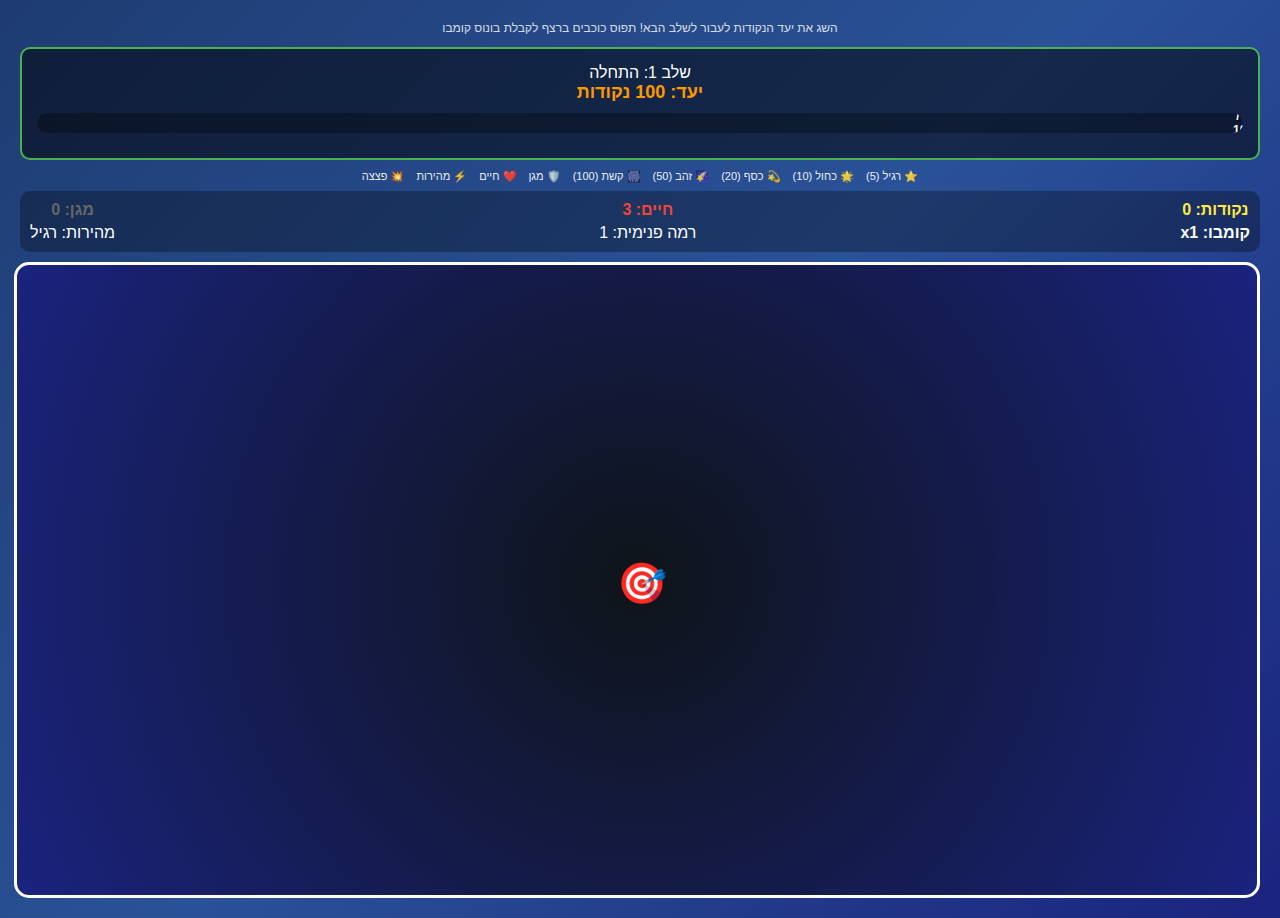
<file: v1.0.0/index.html>
<!DOCTYPE html>
<html lang="he" dir="rtl">
<head>
    <meta charset="UTF-8">
    <meta name="viewport" content="width=device-width, initial-scale=1.0">
    <title>תפוס את הכוכבים - משחק שלבים</title>
    <style>
        body {
            margin: 0;
            padding: 20px;
            background: linear-gradient(135deg, #1e3c72, #2a5298, #1a237e);
            font-family: 'Arial', sans-serif;
            color: white;
            overflow: hidden;
        }
        
        #gameContainer {
            position: relative;
            width: 100%;
            height: 70vh;
            border: 3px solid #fff;
            border-radius: 15px;
            background: radial-gradient(circle at center, #0f1419, #1a237e);
            overflow: hidden;
            cursor: none;
        }
        
        #gameInfo {
            display: flex;
            justify-content: space-between;
            margin-bottom: 10px;
            font-size: 16px;
            background: rgba(0,0,0,0.3);
            padding: 10px;
            border-radius: 10px;
        }
        
        .info-section {
            display: flex;
            flex-direction: column;
            align-items: center;
            gap: 5px;
        }
        
        #score { color: #ffeb3b; font-weight: bold; }
        #lives { color: #f44336; font-weight: bold; }
        #combo { color: #4caf50; font-weight: bold; }
        #shield { color: #2196f3; font-weight: bold; }
        #stageGoal { color: #ff9800; font-weight: bold; font-size: 18px; }
        
        #stageInfo {
            text-align: center;
            background: rgba(0,0,0,0.5);
            padding: 15px;
            margin-bottom: 10px;
            border-radius: 10px;
            border: 2px solid #4caf50;
        }
        
        .star {
            position: absolute;
            font-size: 30px;
            cursor: pointer;
            transition: transform 0.1s;
            animation: twinkle 1.5s infinite alternate;
        }
        
        .star-gold { color: #ffd700; font-size: 35px; }
        .star-silver { color: #c0c0c0; font-size: 32px; }
        .star-blue { color: #4169e1; font-size: 28px; }
        .star-rainbow { font-size: 40px; animation: rainbow 2s infinite linear, twinkle 1.5s infinite alternate; }
        
        @keyframes rainbow {
            0% { filter: hue-rotate(0deg); }
            100% { filter: hue-rotate(360deg); }
        }
        
        .star:hover {
            transform: scale(1.2);
        }
        
        @keyframes twinkle {
            0% { opacity: 0.7; }
            100% { opacity: 1; }
        }
        
        .bomb {
            position: absolute;
            font-size: 25px;
            cursor: pointer;
            animation: rotate 2s infinite linear;
        }
        
        .powerup {
            position: absolute;
            font-size: 30px;
            cursor: pointer;
            animation: pulse 1s infinite alternate;
        }
        
        @keyframes pulse {
            0% { transform: scale(1); }
            100% { transform: scale(1.1); }
        }
        
        @keyframes rotate {
            from { transform: rotate(0deg); }
            to { transform: rotate(360deg); }
        }
        
        #player {
            position: absolute;
            font-size: 40px;
            pointer-events: none;
            z-index: 10;
            transition: transform 0.1s;
        }
        
        .player-shield {
            box-shadow: 0 0 20px #2196f3;
            animation: shieldGlow 1s infinite alternate;
        }
        
        @keyframes shieldGlow {
            0% { box-shadow: 0 0 20px #2196f3; }
            100% { box-shadow: 0 0 30px #64b5f6; }
        }
        
        #gameOver, #stageComplete {
            position: absolute;
            top: 50%;
            left: 50%;
            transform: translate(-50%, -50%);
            background: rgba(0, 0, 0, 0.95);
            padding: 30px;
            border-radius: 15px;
            text-align: center;
            border: 2px solid #ffeb3b;
            display: none;
            z-index: 100;
        }
        
        #stageComplete {
            border-color: #4caf50;
        }
        
        button {
            background: #4caf50;
            color: white;
            border: none;
            padding: 12px 24px;
            border-radius: 8px;
            cursor: pointer;
            font-size: 16px;
            margin: 8px;
            transition: background 0.3s;
        }
        
        button:hover {
            background: #45a049;
        }
        
        .retry-btn {
            background: #ff9800;
        }
        
        .retry-btn:hover {
            background: #f57c00;
        }
        
        #instructions {
            text-align: center;
            margin-bottom: 10px;
            font-size: 12px;
            opacity: 0.8;
            line-height: 1.4;
        }
        
        .combo-text, .points-text {
            position: absolute;
            font-weight: bold;
            font-size: 18px;
            pointer-events: none;
            animation: floatUp 1s ease-out forwards;
            z-index: 50;
        }
        
        .combo-text { color: #4caf50; font-size: 20px; }
        .points-text { color: #ffeb3b; }
        
        @keyframes floatUp {
            0% { opacity: 1; transform: translateY(0); }
            100% { opacity: 0; transform: translateY(-50px); }
        }
        
        #legend {
            display: flex;
            justify-content: center;
            gap: 12px;
            margin-bottom: 8px;
            font-size: 11px;
            opacity: 0.9;
        }
        
        .legend-item {
            display: flex;
            align-items: center;
            gap: 3px;
        }
        
        .progress-bar {
            width: 100%;
            height: 20px;
            background: rgba(0,0,0,0.3);
            border-radius: 10px;
            margin: 10px 0;
            overflow: hidden;
        }
        
        .progress-fill {
            height: 100%;
            background: linear-gradient(90deg, #4caf50, #8bc34a);
            border-radius: 10px;
            transition: width 0.3s ease;
            position: relative;
        }
        
        .progress-text {
            position: absolute;
            top: 50%;
            left: 50%;
            transform: translate(-50%, -50%);
            font-size: 12px;
            font-weight: bold;
            color: white;
            text-shadow: 1px 1px 2px rgba(0,0,0,0.8);
        }
    </style>
</head>
<body>
    <div id="instructions">
        השג את יעד הנקודות לעבור לשלב הבא! תפוס כוכבים ברצף לקבלת בונוס קומבו
    </div>
    
    <div id="stageInfo">
        <div id="stageTitle">שלב 1: התחלה</div>
        <div id="stageGoal">יעד: 100 נקודות</div>
        <div class="progress-bar">
            <div class="progress-fill" id="progressFill" style="width: 0%">
                <div class="progress-text" id="progressText">0 / 100</div>
            </div>
        </div>
    </div>
    
    <div id="legend">
        <div class="legend-item">⭐ רגיל (5)</div>
        <div class="legend-item">🌟 כחול (10)</div>
        <div class="legend-item">💫 כסף (20)</div>
        <div class="legend-item">🌠 זהב (50)</div>
        <div class="legend-item">🎆 קשת (100)</div>
        <div class="legend-item">🛡️ מגן</div>
        <div class="legend-item">❤️ חיים</div>
        <div class="legend-item">⚡ מהירות</div>
        <div class="legend-item">💥 פצצה</div>
    </div>
    
    <div id="gameInfo">
        <div class="info-section">
            <span id="score">נקודות: 0</span>
            <span id="combo">קומבו: x1</span>
        </div>
        <div class="info-section">
            <span id="lives">חיים: 3</span>
            <span id="level">רמה פנימית: 1</span>
        </div>
        <div class="info-section">
            <span id="shield">מגן: 0</span>
            <span id="speed">מהירות: רגיל</span>
        </div>
    </div>
    
    <div id="gameContainer">
        <div id="player">🎯</div>
        
        <div id="gameOver">
            <h2>נכשלת בשלב!</h2>
            <p>ניקוד: <span id="failScore">0</span> מתוך <span id="failTarget">0</span></p>
            <button class="retry-btn" onclick="retryStage()">נסה שוב</button>
            <button onclick="restartGame()">התחל מחדש</button>
        </div>
        
        <div id="stageComplete">
            <h2>כל הכבוד! עברת את השלב!</h2>
            <p>שלב <span id="completedStage">1</span> הושלם בהצלחה!</p>
            <p>ניקוד השלב: <span id="stageScore">0</span></p>
            <p>קומבו מקסימלי: <span id="stageMaxCombo">1</span></p>
            <p>זמן השלב: <span id="stageTime">0</span> שניות</p>
            <div id="totalStats" style="margin-top: 15px; padding-top: 15px; border-top: 1px solid #666;">
                <h3>סטטיסטיקות כוללות:</h3>
                <p>סה"כ נקודות: <span id="totalScore">0</span></p>
                <p>שלבים שהושלמו: <span id="totalStages">0</span></p>
                <p>קומבו מקסימלי כולל: <span id="totalMaxCombo">1</span></p>
            </div>
            <button onclick="nextStage()">שלב הבא</button>
        </div>
    </div>

    <script>
        let currentStage = 1;
        let score = 0;
        let lives = 3;
        let internalLevel = 1;
        let gameRunning = true;
        let starSpeed = 2;
        let spawnRate = 0.02;
        let bombChance = 0.1;
        let combo = 1;
        let comboCount = 0;
        let maxCombo = 1;
        let stageMaxCombo = 1;
        let shieldTime = 0;
        let speedBoostTime = 0;
        let lastStarType = null;
        let stageStartTime = Date.now();
        
        // סטטיסטיקות כוללות
        let totalScore = 0;
        let totalStages = 0;
        let totalMaxCombo = 1;
        
        // הגדרות שלבים
        const stages = [
            { target: 100, title: "התחלה", description: "למד את הבסיסים" },
            { target: 200, title: "מתחמם", description: "יותר מהר ויותר פצצות" },
            { target: 350, title: "מאתגר", description: "קומבו הוא המפתח" },
            { target: 500, title: "מתקדם", description: "זמן לפאוור-אפים" },
            { target: 700, title: "מקצועי", description: "מהירות וזריזות" },
            { target: 950, title: "מומחה", description: "רק הטובים ביותר" },
            { target: 1250, title: "אמן כוכבים", description: "כמעט בלתי אפשרי" },
            { target: 1600, title: "אגדה", description: "האתגר הסופי!" }
        ];
        
        const gameContainer = document.getElementById('gameContainer');
        const player = document.getElementById('player');
        const scoreElement = document.getElementById('score');
        const livesElement = document.getElementById('lives');
        const levelElement = document.getElementById('level');
        const comboElement = document.getElementById('combo');
        const shieldElement = document.getElementById('shield');
        const speedElement = document.getElementById('speed');
        const gameOverDiv = document.getElementById('gameOver');
        const stageCompleteDiv = document.getElementById('stageComplete');
        const stageTitle = document.getElementById('stageTitle');
        const stageGoal = document.getElementById('stageGoal');
        const progressFill = document.getElementById('progressFill');
        const progressText = document.getElementById('progressText');
        
        let mouseX = gameContainer.clientWidth / 2;
        let mouseY = gameContainer.clientHeight / 2;
        
        // סוגי כוכבים עם הסתברויות ונקודות
        const starTypes = [
            { emoji: '⭐', points: 5, chance: 0.4, class: 'star-regular' },
            { emoji: '🌟', points: 10, chance: 0.3, class: 'star-blue' },
            { emoji: '💫', points: 20, chance: 0.15, class: 'star-silver' },
            { emoji: '🌠', points: 50, chance: 0.08, class: 'star-gold' },
            { emoji: '🎆', points: 100, chance: 0.02, class: 'star-rainbow' }
        ];
        
        const powerups = [
            { emoji: '🛡️', type: 'shield', chance: 0.04 },
            { emoji: '❤️', type: 'life', chance: 0.03 },
            { emoji: '⚡', type: 'speed', chance: 0.04 }
        ];
        
        // עדכון מיקום השחקן
        gameContainer.addEventListener('mousemove', (e) => {
            const rect = gameContainer.getBoundingClientRect();
            mouseX = e.clientX - rect.left;
            mouseY = e.clientY - rect.top;
            player.style.left = (mouseX - 20) + 'px';
            player.style.top = (mouseY - 20) + 'px';
        });
        
        function updateStageInfo() {
            const stage = stages[currentStage - 1];
            if (stage) {
                stageTitle.textContent = `שלב ${currentStage}: ${stage.title}`;
                stageGoal.textContent = `יעד: ${stage.target} נקודות`;
                updateProgress();
            }
        }
        
        function updateProgress() {
            const stage = stages[currentStage - 1];
            if (stage) {
                const progress = Math.min((score / stage.target) * 100, 100);
                progressFill.style.width = progress + '%';
                progressText.textContent = `${score} / ${stage.target}`;
            }
        }
        
        function getRandomStarType() {
            const random = Math.random();
            let cumulative = 0;
            for (let type of starTypes) {
                cumulative += type.chance;
                if (random < cumulative) return type;
            }
            return starTypes[0];
        }
        
        function getRandomPowerup() {
            const random = Math.random();
            let cumulative = 0;
            for (let powerup of powerups) {
                cumulative += powerup.chance;
                if (random < cumulative) return powerup;
            }
            return null;
        }
        
        function showFloatingText(x, y, text, className) {
            const element = document.createElement('div');
            element.className = className;
            element.textContent = text;
            element.style.left = x + 'px';
            element.style.top = y + 'px';
            gameContainer.appendChild(element);
            
            setTimeout(() => element.remove(), 1000);
        }
        
        // יצירת אובייקטים נופלים
        function createFallingObject() {
            if (!gameRunning) return;
            
            const random = Math.random();
            const object = document.createElement('div');
            let objectType = 'star';
            
            // קביעת סוג האובייקט
            if (random < bombChance) {
                objectType = 'bomb';
                object.className = 'bomb';
                object.textContent = '💥';
            } else {
                // סיכוי גבוה יותר לפאוור-אפים בשלבים מתקדמים
                const powerupMultiplier = Math.min(currentStage / 3, 2);
                const powerupCheck = Math.random();
                const powerup = getRandomPowerup();
                
                if (powerup && powerupCheck < (0.08 * powerupMultiplier)) {
                    objectType = 'powerup';
                    object.className = 'powerup';
                    object.textContent = powerup.emoji;
                    object.dataset.powerupType = powerup.type;
                } else {
                    const starType = getRandomStarType();
                    object.className = `star ${starType.class}`;
                    object.textContent = starType.emoji;
                    object.dataset.points = starType.points;
                    object.dataset.starType = starType.emoji;
                }
            }
            
            object.style.left = Math.random() * (gameContainer.clientWidth - 40) + 'px';
            object.style.top = '-40px';
            
            gameContainer.appendChild(object);
            
            // אנימציה של נפילה
            function fall() {
                if (!gameRunning) {
                    object.remove();
                    return;
                }
                
                const currentTop = parseInt(object.style.top);
                const fallSpeed = speedBoostTime > 0 ? starSpeed * 0.6 : starSpeed;
                object.style.top = (currentTop + fallSpeed) + 'px';
                
                // בדיקת התנגשות עם השחקן
                const objectRect = object.getBoundingClientRect();
                const playerRect = player.getBoundingClientRect();
                
                if (objectRect.left < playerRect.right &&
                    objectRect.right > playerRect.left &&
                    objectRect.top < playerRect.bottom &&
                    objectRect.bottom > playerRect.top) {
                    
                    handleCollision(object, objectType);
                    return;
                }
                
                // הסרת האובייקט אם הוא יצא מהמסך
                if (currentTop > gameContainer.clientHeight) {
                    object.remove();
                    // איפוס קומבו אם כוכב יצא מהמסך
                    if (objectType === 'star') {
                        resetCombo();
                    }
                    return;
                }
                
                requestAnimationFrame(fall);
            }
            
            requestAnimationFrame(fall);
        }
        
        function handleCollision(object, objectType) {
            const rect = object.getBoundingClientRect();
            const gameRect = gameContainer.getBoundingClientRect();
            const x = rect.left - gameRect.left;
            const y = rect.top - gameRect.top;
            
            if (objectType === 'bomb') {
                if (shieldTime > 0) {
                    showFloatingText(x, y, 'חסום!', 'combo-text');
                } else {
                    lives--;
                    updateLives();
                    showFloatingText(x, y, 'אוי!', 'points-text');
                    resetCombo();
                    if (lives <= 0) {
                        endStage(false);
                    }
                }
            } else if (objectType === 'powerup') {
                handlePowerup(object.dataset.powerupType, x, y);
            } else if (objectType === 'star') {
                const points = parseInt(object.dataset.points) * combo;
                score += points;
                updateScore();
                updateProgress();
                
                // בדיקה אם השלב הושלם
                const stage = stages[currentStage - 1];
                if (score >= stage.target) {
                    endStage(true);
                    return;
                }
                
                // עדכון קומבו
                if (lastStarType === object.dataset.starType) {
                    comboCount++;
                    if (comboCount >= 2) {
                        combo = Math.min(combo + 1, 5);
                        maxCombo = Math.max(maxCombo, combo);
                        stageMaxCombo = Math.max(stageMaxCombo, combo);
                        updateCombo();
                        showFloatingText(x, y, `קומבו x${combo}!`, 'combo-text');
                    }
                } else {
                    comboCount = 1;
                    combo = Math.max(combo - 1, 1);
                    updateCombo();
                }
                
                lastStarType = object.dataset.starType;
                showFloatingText(x, y, `+${points}`, 'points-text');
                
                // העלאת רמה פנימית
                if (score >= internalLevel * 100) {
                    levelUp();
                }
            }
            
            object.remove();
        }
        
        function handlePowerup(type, x, y) {
            switch(type) {
                case 'shield':
                    shieldTime = 360; // 6 שניות
                    player.classList.add('player-shield');
                    showFloatingText(x, y, 'מגן!', 'combo-text');
                    break;
                case 'life':
                    lives = Math.min(lives + 1, 5);
                    updateLives();
                    showFloatingText(x, y, 'חיים!', 'combo-text');
                    break;
                case 'speed':
                    speedBoostTime = 360; // 6 שניות
                    showFloatingText(x, y, 'מהירות!', 'combo-text');
                    break;
            }
        }
        
        function resetCombo() {
            combo = 1;
            comboCount = 0;
            lastStarType = null;
            updateCombo();
        }
        
        function updateScore() {
            scoreElement.textContent = `נקודות: ${score}`;
        }
        
        function updateLives() {
            livesElement.textContent = `חיים: ${lives}`;
        }
        
        function updateCombo() {
            comboElement.textContent = `קומבו: x${combo}`;
            comboElement.style.color = combo > 1 ? '#4caf50' : '#fff';
        }
        
        function updateShield() {
            if (shieldTime > 0) {
                shieldElement.textContent = `מגן: ${Math.ceil(shieldTime/60)}`;
                shieldElement.style.color = '#2196f3';
            } else {
                shieldElement.textContent = 'מגן: 0';
                shieldElement.style.color = '#666';
                player.classList.remove('player-shield');
            }
        }
        
        function updateSpeed() {
            if (speedBoostTime > 0) {
                speedElement.textContent = 'מהירות: מואץ';
                speedElement.style.color = '#ff9800';
            } else {
                speedElement.textContent = 'מהירות: רגיל';
                speedElement.style.color = '#fff';
            }
        }
        
        function levelUp() {
            internalLevel++;
            starSpeed += 0.2;
            spawnRate += 0.002;
            bombChance = Math.min(bombChance + 0.01, 0.25);
            levelElement.textContent = `רמה פנימית: ${internalLevel}`;
        }
        
        function endStage(completed) {
            gameRunning = false;
            
            if (completed) {
                // שלב הושלם בהצלחה
                const stageTime = Math.floor((Date.now() - stageStartTime) / 1000);
                totalScore += score;
                totalStages++;
                totalMaxCombo = Math.max(totalMaxCombo, stageMaxCombo);
                
                document.getElementById('completedStage').textContent = currentStage;
                document.getElementById('stageScore').textContent = score;
                document.getElementById('stageMaxCombo').textContent = stageMaxCombo;
                document.getElementById('stageTime').textContent = stageTime;
                document.getElementById('totalScore').textContent = totalScore;
                document.getElementById('totalStages').textContent = totalStages;
                document.getElementById('totalMaxCombo').textContent = totalMaxCombo;
                
                stageCompleteDiv.style.display = 'block';
            } else {
                // נכשל בשלב
                const stage = stages[currentStage - 1];
                document.getElementById('failScore').textContent = score;
                document.getElementById('failTarget').textContent = stage.target;
                gameOverDiv.style.display = 'block';
            }
        }
        
        function nextStage() {
            currentStage++;
            if (currentStage > stages.length) {
                alert('מזל טוב! סיימת את כל השלבים! אתה אמן כוכבים אמיתי! 🌟');
                restartGame();
                return;
            }
            
            initStage();
            stageCompleteDiv.style.display = 'none';
        }
        
        function retryStage() {
            initStage();
            gameOverDiv.style.display = 'none';
        }
        
        function initStage() {
            score = 0;
            lives = 3;
            internalLevel = 1;
            combo = 1;
            comboCount = 0;
            stageMaxCombo = 1;
            shieldTime = 0;
            speedBoostTime = 0;
            lastStarType = null;
            gameRunning = true;
            stageStartTime = Date.now();
            
            // הגדרות בסיס לפי שלב
            starSpeed = 1.5 + (currentStage * 0.3);
            spawnRate = 0.015 + (currentStage * 0.003);
            bombChance = 0.08 + (currentStage * 0.015);
            
            updateStageInfo();
            updateScore();
            updateLives();
            updateCombo();
            updateShield();
            updateSpeed();
            levelElement.textContent = `רמה פנימית: ${internalLevel}`;
            
            // ניקוי כל האובייקטים
            const objects = gameContainer.querySelectorAll('.star, .bomb, .powerup, .combo-text, .points-text');
            objects.forEach(obj => obj.remove());
            
            gameLoop();
        }
        
        function restartGame() {
            currentStage = 1;
            totalScore = 0;
            totalStages = 0;
            totalMaxCombo = 1;
            gameOverDiv.style.display = 'none';
            stageCompleteDiv.style.display = 'none';
            initStage();
        }
        
        function gameLoop() {
            if (!gameRunning) return;
            
            // עדכון טיימרים
            if (shieldTime > 0) {
                shieldTime--;
                updateShield();
            }
            
            if (speedBoostTime > 0) {
                speedBoostTime--;
                updateSpeed();
            }
            
            // יצירת אובייקטים חדשים
            if (Math.random() < spawnRate) {
                createFallingObject();
            }
            
            setTimeout(() => requestAnimationFrame(gameLoop), 16);
        }
        
        // התחלת המשחק
        player.style.left = (mouseX - 20) + 'px';
        player.style.top = (mouseY - 20) + 'px';
        initStage();
    </script>
</body>
</html>
</file>
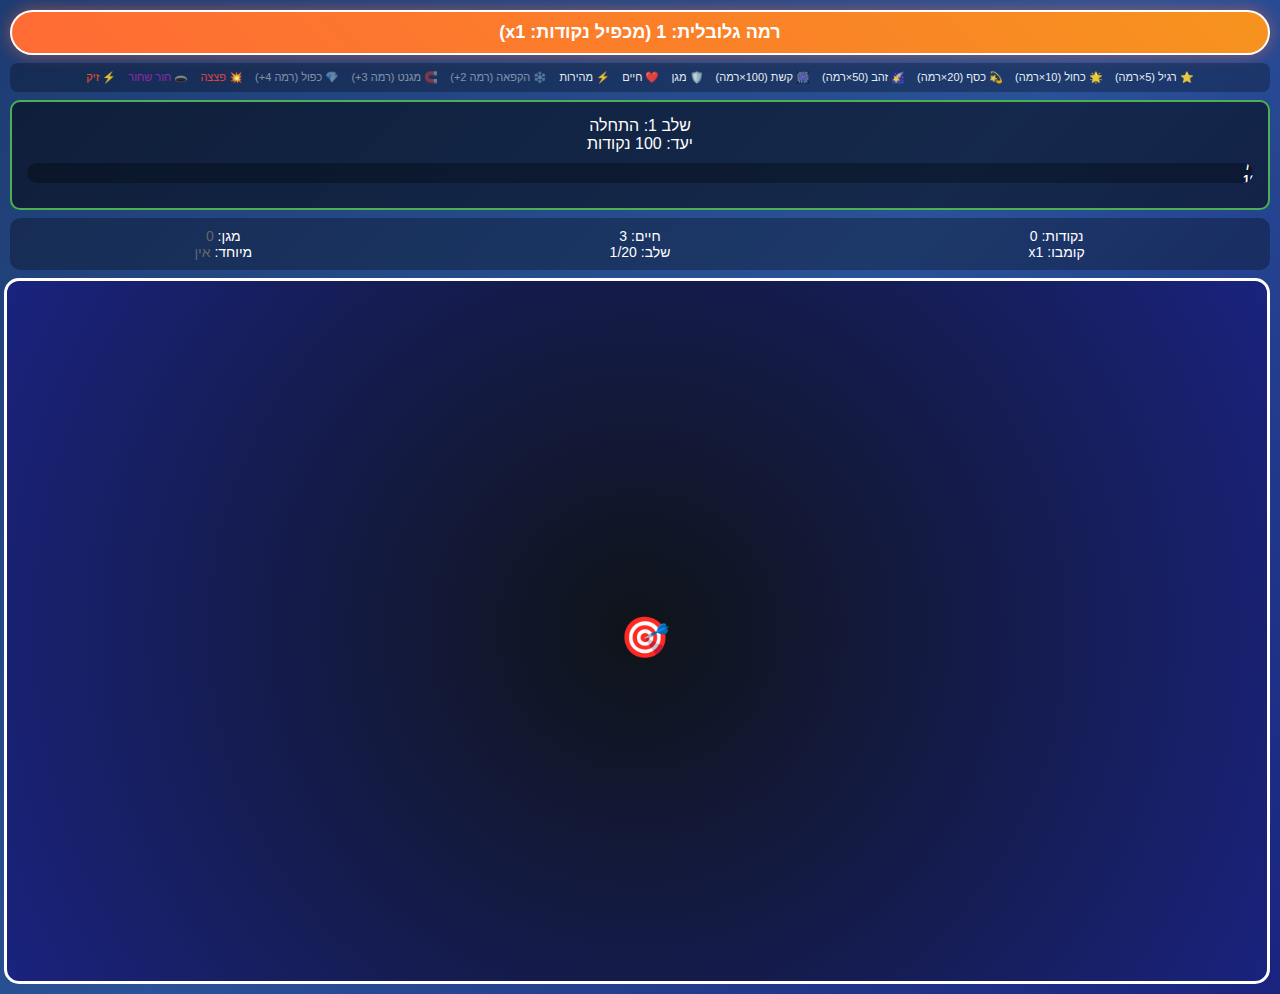
<file: v1.1.0/index.html>
<!DOCTYPE html>
<html lang="he" dir="rtl">
<head>
    <meta charset="UTF-8">
    <meta name="viewport" content="width=device-width, initial-scale=1.0">
    <title>תפוס את הכוכבים - 20 שלבים</title>
    <style>
        body {
            margin: 0;
            padding: 10px;
            background: linear-gradient(135deg, #1e3c72, #2a5298, #1a237e);
            font-family: Arial, sans-serif;
            color: white;
            overflow: hidden;
            min-height: 100vh;
            display: flex;
            flex-direction: column;
        }
        
        #gameContainer {
            position: relative;
            width: 100%;
            height: calc(100vh - 200px);
            min-height: 400px;
            max-height: 800px;
            border: 3px solid #fff;
            border-radius: 15px;
            background: radial-gradient(circle at center, #0f1419, #1a237e);
            overflow: hidden;
            cursor: crosshair;
            flex-grow: 1;
        }
        
        #gameInfo {
            display: flex;
            justify-content: space-between;
            margin-bottom: 8px;
            font-size: 14px;
            background: rgba(0,0,0,0.3);
            padding: 10px;
            border-radius: 10px;
            flex-wrap: wrap;
            gap: 10px;
        }
        
        .info-section {
            text-align: center;
            flex: 1;
            min-width: 100px;
        }
        
        #globalLevel {
            background: linear-gradient(45deg, #ff6b35, #f7931e);
            color: white;
            padding: 10px 20px;
            border-radius: 25px;
            font-weight: bold;
            font-size: 18px;
            text-align: center;
            margin-bottom: 8px;
            border: 2px solid #fff;
            box-shadow: 0 0 15px rgba(255,107,53,0.5);
        }
        
        #stageInfo {
            text-align: center;
            background: rgba(0,0,0,0.5);
            padding: 15px;
            margin-bottom: 8px;
            border-radius: 10px;
            border: 2px solid #4caf50;
        }
        
        #legend {
            display: flex;
            justify-content: center;
            gap: 12px;
            margin-bottom: 8px;
            font-size: 11px;
            opacity: 0.9;
            flex-wrap: wrap;
            background: rgba(0,0,0,0.3);
            padding: 8px;
            border-radius: 8px;
        }
        
        .legend-item {
            display: flex;
            align-items: center;
            gap: 3px;
        }
        
        .progress-bar {
            width: 100%;
            height: 20px;
            background: rgba(0,0,0,0.3);
            border-radius: 10px;
            margin: 10px 0;
            overflow: hidden;
        }
        
        .progress-fill {
            height: 100%;
            background: linear-gradient(90deg, #4caf50, #8bc34a);
            border-radius: 10px;
            transition: width 0.3s ease;
            position: relative;
        }
        
        .progress-text {
            position: absolute;
            top: 50%;
            left: 50%;
            transform: translate(-50%, -50%);
            font-size: 12px;
            font-weight: bold;
            color: white;
            text-shadow: 1px 1px 2px rgba(0,0,0,0.8);
        }
        
        .star {
            position: absolute;
            font-size: 30px;
            cursor: pointer;
            transition: transform 0.1s;
            animation: twinkle 1.5s infinite alternate;
        }
        
        .star-regular { color: #ffeb3b; }
        .star-blue { color: #4169e1; font-size: 28px; }
        .star-silver { color: #c0c0c0; font-size: 32px; }
        .star-gold { color: #ffd700; font-size: 35px; }
        .star-rainbow { 
            font-size: 40px; 
            animation: rainbow 2s infinite linear, twinkle 1.5s infinite alternate; 
        }
        
        .bomb, .blackhole, .lightning {
            position: absolute;
            cursor: pointer;
        }
        
        .bomb {
            font-size: 25px;
            animation: rotate 2s infinite linear;
        }
        
        .blackhole {
            font-size: 28px;
            animation: blackholeRotate 3s infinite ease-in-out, blackholePulse 1.5s infinite alternate;
        }
        
        .lightning {
            font-size: 22px;
            animation: lightningZigzag 2s infinite linear, lightningGlow 0.5s infinite alternate;
        }
        
        .powerup {
            position: absolute;
            font-size: 30px;
            cursor: pointer;
            animation: pulse 1s infinite alternate;
        }
        
        #player {
            position: absolute;
            font-size: 40px;
            pointer-events: none;
            z-index: 10;
        }
        
        .player-shield {
            box-shadow: 0 0 20px #2196f3;
            animation: shieldGlow 1s infinite alternate;
        }
        
        #gameOver, #stageComplete, #levelComplete {
            position: absolute;
            top: 50%;
            left: 50%;
            transform: translate(-50%, -50%);
            background: rgba(0, 0, 0, 0.95);
            padding: 30px;
            border-radius: 15px;
            text-align: center;
            border: 2px solid #ffeb3b;
            display: none;
            z-index: 100;
            max-height: 90vh;
            max-width: 90vw;
            overflow-y: auto;
        }
        
        #stageComplete { border-color: #4caf50; }
        #levelComplete { border-color: #ff6b35; }
        
        button {
            background: #4caf50;
            color: white;
            border: none;
            padding: 12px 24px;
            border-radius: 8px;
            cursor: pointer;
            font-size: 16px;
            margin: 8px;
            transition: background 0.3s;
            min-height: 44px;
        }
        
        button:hover { background: #45a049; }
        
        .retry-btn { background: #ff9800; }
        .retry-btn:hover { background: #f57c00; }
        
        .mega-btn {
            background: linear-gradient(45deg, #ff6b35, #f7931e);
            font-weight: bold;
        }
        
        .points-text, .combo-text {
            position: absolute;
            font-weight: bold;
            font-size: 18px;
            pointer-events: none;
            animation: floatUp 1s ease-out forwards;
            z-index: 50;
        }
        
        .combo-text { color: #4caf50; font-size: 20px; }
        .points-text { color: #ffeb3b; }
        
        @keyframes rainbow {
            0% { filter: hue-rotate(0deg); }
            100% { filter: hue-rotate(360deg); }
        }
        
        @keyframes twinkle {
            0% { opacity: 0.7; }
            100% { opacity: 1; }
        }
        
        @keyframes rotate {
            from { transform: rotate(0deg); }
            to { transform: rotate(360deg); }
        }
        
        @keyframes pulse {
            0% { transform: scale(1); }
            100% { transform: scale(1.1); }
        }
        
        @keyframes blackholeRotate {
            0% { transform: rotate(0deg) scale(1); }
            50% { transform: rotate(180deg) scale(1.1); }
            100% { transform: rotate(360deg) scale(1); }
        }
        
        @keyframes blackholePulse {
            0% { filter: brightness(0.8) hue-rotate(0deg); }
            100% { filter: brightness(1.2) hue-rotate(20deg); }
        }
        
        @keyframes lightningZigzag {
            0% { transform: translateX(0) rotate(0deg); }
            25% { transform: translateX(3px) rotate(5deg); }
            50% { transform: translateX(-3px) rotate(-5deg); }
            75% { transform: translateX(2px) rotate(3deg); }
            100% { transform: translateX(0) rotate(0deg); }
        }
        
        @keyframes lightningGlow {
            0% { filter: brightness(1) drop-shadow(0 0 5px #ff5722); }
            100% { filter: brightness(1.3) drop-shadow(0 0 10px #ff9800); }
        }
        
        @keyframes shieldGlow {
            0% { box-shadow: 0 0 20px #2196f3; }
            100% { box-shadow: 0 0 30px #64b5f6; }
        }
        
        @keyframes floatUp {
            0% { opacity: 1; transform: translateY(0); }
            100% { opacity: 0; transform: translateY(-40px); }
        }
        
        @media (max-width: 768px) {
            body { padding: 5px; }
            #gameContainer {
                height: calc(100vh - 150px);
                border-width: 2px;
            }
            .info-section {
                min-width: 80px;
                font-size: 11px;
            }
            #gameInfo {
                flex-direction: column;
                gap: 5px;
            }
        }
    </style>
</head>
<body>
    <div id="globalLevel">רמה גלובלית: 1 (מכפיל נקודות: x1)</div>
    
    <div id="legend">
        <div class="legend-item">⭐ רגיל (5×רמה)</div>
        <div class="legend-item">🌟 כחול (10×רמה)</div>
        <div class="legend-item">💫 כסף (20×רמה)</div>
        <div class="legend-item">🌠 זהב (50×רמה)</div>
        <div class="legend-item">🎆 קשת (100×רמה)</div>
        <div class="legend-item">🛡️ מגן</div>
        <div class="legend-item">❤️ חיים</div>
        <div class="legend-item">⚡ מהירות</div>
        <div class="legend-item" id="freezeLegend" style="opacity: 0.5;">❄️ הקפאה (רמה 2+)</div>
        <div class="legend-item" id="magnetLegend" style="opacity: 0.5;">🧲 מגנט (רמה 3+)</div>
        <div class="legend-item" id="doubleLegend" style="opacity: 0.5;">💎 כפול (רמה 4+)</div>
        <div class="legend-item" style="color: #f44336;">💥 פצצה</div>
        <div class="legend-item" style="color: #9c27b0;">🕳️ חור שחור</div>
        <div class="legend-item" style="color: #ff5722;">⚡ זיק</div>
    </div>
    
    <div id="stageInfo">
        <div id="stageTitle">שלב 1: התחלה</div>
        <div id="stageGoal">יעד: 100 נקודות</div>
        <div class="progress-bar">
            <div class="progress-fill" id="progressFill" style="width: 0%">
                <div class="progress-text" id="progressText">0 / 100</div>
            </div>
        </div>
    </div>
    
    <div id="gameInfo">
        <div class="info-section">
            <div>נקודות: <span id="score">0</span></div>
            <div>קומבו: <span id="combo">x1</span></div>
        </div>
        <div class="info-section">
            <div>חיים: <span id="lives">3</span></div>
            <div>שלב: <span id="stageNum">1</span>/20</div>
        </div>
        <div class="info-section">
            <div>מגן: <span id="shield">0</span></div>
            <div>מיוחד: <span id="special">אין</span></div>
        </div>
    </div>
    
    <div id="gameContainer">
        <div id="player">🎯</div>
        
        <div id="gameOver">
            <h2>נכשלת בשלב!</h2>
            <p>ניקוד: <span id="failScore">0</span> מתוך <span id="failTarget">0</span></p>
            <button class="retry-btn" onclick="retryStage()">נסה שוב</button>
            <button onclick="restartGame()">התחל מחדש</button>
        </div>
        
        <div id="stageComplete">
            <h2>🎉 כל הכבוד! עברת את השלב! 🎉</h2>
            <p>שלב <span id="completedStage">1</span> - <span id="completedStageName">התחלה</span> הושלם!</p>
            
            <div style="background: rgba(76,175,80,0.2); padding: 15px; border-radius: 10px; margin: 15px 0;">
                <h3>📊 סטטיסטיקות השלב:</h3>
                <p>🎯 ניקוד השלב: <span id="stageScore">0</span> נקודות</p>
                <p>⏱️ זמן השלב: <span id="stageTime">0</span> שניות</p>
                <p>🔥 קומבו מקסימלי: <span id="stageMaxCombo">1</span></p>
                <p>⭐ כוכבים שנתפסו: <span id="starsCaught">0</span></p>
                <p>💥 פצצות שנמנעו: <span id="bombsAvoided">0</span></p>
                <p>🕳️ חורים שחורים שנמנעו: <span id="blackholesAvoided">0</span></p>
                <p>⚡ ברקים שנמנעו: <span id="lightningAvoided">0</span></p>
            </div>
            
            <div style="background: rgba(255,152,0,0.2); padding: 15px; border-radius: 10px; margin: 15px 0;">
                <h3>📈 התקדמות ברמה הגלובלית:</h3>
                <p>📊 סה"כ נקודות ברמה: <span id="levelScore">0</span></p>
                <p>🎮 שלבים שהושלמו: <span id="completedStages">0</span>/20</p>
                <div style="width: 100%; background: rgba(0,0,0,0.3); border-radius: 10px; height: 20px; margin: 10px 0;">
                    <div id="levelProgressFill" style="height: 100%; background: linear-gradient(90deg, #ff9800, #ffc107); border-radius: 10px; transition: width 0.3s; position: relative;">
                        <div style="position: absolute; top: 50%; left: 50%; transform: translate(-50%, -50%); font-size: 12px; font-weight: bold; color: white; text-shadow: 1px 1px 2px rgba(0,0,0,0.8);" id="levelProgressText"></div>
                    </div>
                </div>
            </div>
            
            <div style="display: flex; gap: 10px; justify-content: center; margin-top: 20px;">
                <button onclick="nextStage()" style="background: linear-gradient(45deg, #4caf50, #8bc34a); font-size: 18px; padding: 15px 30px;">
                    <span id="nextStageText">שלב הבא →</span>
                </button>
                <button onclick="retryStage()" class="retry-btn">נסה שלב זה שוב</button>
            </div>
        </div>
        
        <div id="levelComplete">
            <h2>🎉 מזל טוב! עליתי רמה גלובלית! 🎉</h2>
            <p>סיימת רמה <span id="completedLevel">1</span>!</p>
            <p>עליתי לרמה <span id="newLevel">2</span>!</p>
            <p>מכפיל חדש: x<span id="newMultiplier">2</span></p>
            <p>פאוור-אפים חדשים נפתחו!</p>
            <button class="mega-btn" onclick="nextLevel()">התחל רמה חדשה!</button>
        </div>
    </div>

    <script>
        let globalLevel = 1;
        let currentStage = 1;
        let score = 0;
        let levelScore = 0;
        let lives = 3;
        let gameRunning = false;
        let starSpeed = 2;
        let spawnRate = 0.025;
        let bombChance = 0.1;
        let combo = 1;
        let comboCount = 0;
        let maxCombo = 1;
        let shieldTime = 0;
        let speedBoostTime = 0;
        let freezeTime = 0;
        let magnetTime = 0;
        let doublePointsTime = 0;
        let lastStarType = null;
        let stageStartTime = Date.now();
        let levelStartTime = Date.now();
        let starsCaught = 0;
        let bombsAvoided = 0;
        let blackholesAvoided = 0;
        let lightningAvoided = 0;
        let levelStarsCaught = 0;
        
        const baseStageTargets = [
            100, 150, 200, 280, 370, 480, 600, 750, 920, 1120,
            1350, 1620, 1930, 2280, 2670, 3100, 3570, 4080, 4630, 5220
        ];
        
        const stageNames = [
            "התחלה", "צעדים ראשונים", "מתרגל", "מבין", "מתמיד", 
            "מתחמם", "מתקדם", "מאתגר", "קשה", "מורכב",
            "מקצועי", "מומחה", "אמן", "וירטואוז", "גאון",
            "מדהים", "אגדי", "בלתי יתואר", "על אנושי", "מושלם"
        ];
        
        const baseStarTypes = [
            { emoji: '⭐', basePoints: 5, chance: 0.4, class: 'star-regular' },
            { emoji: '🌟', basePoints: 10, chance: 0.3, class: 'star-blue' },
            { emoji: '💫', basePoints: 20, chance: 0.15, class: 'star-silver' },
            { emoji: '🌠', basePoints: 50, chance: 0.08, class: 'star-gold' },
            { emoji: '🎆', basePoints: 100, chance: 0.02, class: 'star-rainbow' }
        ];
        
        const powerupTypes = [
            { emoji: '🛡️', type: 'shield', chance: 0.04 },
            { emoji: '❤️', type: 'life', chance: 0.03 },
            { emoji: '⚡', type: 'speed', chance: 0.04 },
            { emoji: '❄️', type: 'freeze', chance: 0.02 },
            { emoji: '🧲', type: 'magnet', chance: 0.02 },
            { emoji: '💎', type: 'double', chance: 0.02 }
        ];
        
        const gameContainer = document.getElementById('gameContainer');
        const player = document.getElementById('player');
        
        let mouseX = 0;
        let mouseY = 0;
        
        // עדכון מיקום השחקן
        function updatePlayerPosition(clientX, clientY) {
            if (!gameRunning) return;
            const rect = gameContainer.getBoundingClientRect();
            mouseX = clientX - rect.left;
            mouseY = clientY - rect.top;
            
            // ודא שהשחקן נשאר בגבולות
            mouseX = Math.max(20, Math.min(rect.width - 20, mouseX));
            mouseY = Math.max(20, Math.min(rect.height - 20, mouseY));
            
            player.style.left = (mouseX - 20) + 'px';
            player.style.top = (mouseY - 20) + 'px';
        }
        
        gameContainer.addEventListener('mousemove', (e) => {
            updatePlayerPosition(e.clientX, e.clientY);
        });
        
        gameContainer.addEventListener('touchmove', (e) => {
            e.preventDefault();
            if (e.touches.length > 0) {
                updatePlayerPosition(e.touches[0].clientX, e.touches[0].clientY);
            }
        });
        
        gameContainer.addEventListener('touchstart', (e) => {
            e.preventDefault();
            if (e.touches.length > 0) {
                updatePlayerPosition(e.touches[0].clientX, e.touches[0].clientY);
            }
        });
        
        function getStarTypes() {
            return baseStarTypes.map(star => ({
                ...star,
                points: Math.floor(star.basePoints * globalLevel * (doublePointsTime > 0 ? 2 : 1))
            }));
        }
        
        function getRandomStarType() {
            const starTypes = getStarTypes();
            const random = Math.random();
            let cumulative = 0;
            for (let type of starTypes) {
                cumulative += type.chance;
                if (random < cumulative) return type;
            }
            return starTypes[0];
        }
        
        function getRandomPowerup() {
            const availablePowerups = powerupTypes.filter(p => 
                globalLevel >= Math.ceil(powerupTypes.indexOf(p) / 2)
            );
            
            const random = Math.random();
            let cumulative = 0;
            for (let powerup of availablePowerups) {
                cumulative += powerup.chance;
                if (random < cumulative) return powerup;
            }
            return null;
        }
        
        function showFloatingText(x, y, text, className) {
            const element = document.createElement('div');
            element.className = className;
            element.textContent = text;
            element.style.left = x + 'px';
            element.style.top = y + 'px';
            gameContainer.appendChild(element);
            
            setTimeout(() => {
                if (element.parentNode) {
                    element.remove();
                }
            }, 1000);
        }
        
        function createFallingObject() {
            if (!gameRunning) return;
            
            const random = Math.random();
            const object = document.createElement('div');
            let objectType = 'star';
            
            const totalThreatChance = bombChance * 1.5;
            const bombChanceActual = bombChance * 0.6;
            const blackholeChance = bombChance * 0.25;
            const lightningChance = bombChance * 0.15;
            
            if (random < totalThreatChance) {
                const threatRandom = Math.random();
                
                if (threatRandom < (bombChanceActual / totalThreatChance)) {
                    objectType = 'bomb';
                    object.className = 'bomb';
                    object.textContent = '💥';
                } else if (threatRandom < ((bombChanceActual + blackholeChance) / totalThreatChance)) {
                    objectType = 'blackhole';
                    object.className = 'blackhole';
                    object.textContent = '🕳️';
                    object.dataset.pullRadius = '80';
                } else {
                    objectType = 'lightning';
                    object.className = 'lightning';
                    object.textContent = '⚡';
                    object.dataset.speed = Math.random() > 0.5 ? 'fast' : 'normal';
                }
            } else {
                const powerupMultiplier = Math.min(globalLevel, 3);
                const powerupCheck = Math.random();
                const powerup = getRandomPowerup();
                
                if (powerup && powerupCheck < (0.08 * powerupMultiplier)) {
                    objectType = 'powerup';
                    object.className = 'powerup';
                    object.textContent = powerup.emoji;
                    object.dataset.powerupType = powerup.type;
                } else {
                    const starType = getRandomStarType();
                    object.className = `star ${starType.class}`;
                    object.textContent = starType.emoji;
                    object.dataset.points = starType.points;
                    object.dataset.starType = starType.emoji;
                }
            }
            
            const containerRect = gameContainer.getBoundingClientRect();
            object.style.left = Math.random() * (containerRect.width - 40) + 'px';
            object.style.top = '-40px';
            
            gameContainer.appendChild(object);
            
            if (magnetTime > 0 && objectType === 'star') {
                object.dataset.magnetic = 'true';
            }
            
            function fall() {
                if (!gameRunning || !object.parentNode) {
                    if (object.parentNode) object.remove();
                    return;
                }
                
                const currentTop = parseInt(object.style.top) || 0;
                let fallSpeed = speedBoostTime > 0 ? starSpeed * 0.6 : starSpeed;
                
                if (freezeTime > 0) {
                    fallSpeed *= 0.3;
                }
                
                if (objectType === 'lightning' && object.dataset.speed === 'fast') {
                    fallSpeed *= 1.5;
                }
                
                // חור שחור משוך כוכבים ושחקן
                if (objectType === 'blackhole') {
                    const pullRadius = parseInt(object.dataset.pullRadius) || 80;
                    const blackholeX = parseInt(object.style.left) + 15;
                    const blackholeY = parseInt(object.style.top) + 15;
                    
                    const playerDistance = Math.sqrt(Math.pow(mouseX - blackholeX, 2) + Math.pow(mouseY - blackholeY, 2));
                    if (playerDistance < pullRadius) {
                        const pullStrength = (pullRadius - playerDistance) / pullRadius * 0.8;
                        const pullX = (blackholeX - mouseX) * pullStrength;
                        const pullY = (blackholeY - mouseY) * pullStrength;
                        
                        mouseX += pullX;
                        mouseY += pullY;
                        
                        const containerRect = gameContainer.getBoundingClientRect();
                        mouseX = Math.max(20, Math.min(containerRect.width - 20, mouseX));
                        mouseY = Math.max(20, Math.min(containerRect.height - 20, mouseY));
                        
                        player.style.left = (mouseX - 20) + 'px';
                        player.style.top = (mouseY - 20) + 'px';
                    }
                }
                
                if (object.dataset.magnetic === 'true') {
                    const currentLeft = parseInt(object.style.left) || 0;
                    const diff = mouseX - currentLeft;
                    object.style.left = (currentLeft + (diff * 0.03)) + 'px';
                }
                
                object.style.top = (currentTop + fallSpeed) + 'px';
                
                // בדיקת התנגשות
                const objectRect = object.getBoundingClientRect();
                const playerRect = player.getBoundingClientRect();
                
                if (objectRect.left < playerRect.right &&
                    objectRect.right > playerRect.left &&
                    objectRect.top < playerRect.bottom &&
                    objectRect.bottom > playerRect.top) {
                    
                    handleCollision(object, objectType);
                    return;
                }
                
                const containerRect = gameContainer.getBoundingClientRect();
                if (currentTop > containerRect.height) {
                    object.remove();
                    if (objectType === 'star') {
                        resetCombo();
                    }
                    return;
                }
                
                requestAnimationFrame(fall);
            }
            
            requestAnimationFrame(fall);
        }
        
        function handleCollision(object, objectType) {
            const rect = object.getBoundingClientRect();
            const gameRect = gameContainer.getBoundingClientRect();
            const x = rect.left - gameRect.left;
            const y = rect.top - gameRect.top;
            
            if (objectType === 'bomb') {
                if (shieldTime > 0) {
                    bombsAvoided++;
                    showFloatingText(x, y, 'חסום!', 'combo-text');
                } else {
                    lives--;
                    updateLives();
                    showFloatingText(x, y, 'בום!', 'points-text');
                    resetCombo();
                    if (lives <= 0) {
                        endStage(false);
                    }
                }
            } else if (objectType === 'blackhole') {
                if (shieldTime > 0) {
                    blackholesAvoided++;
                    showFloatingText(x, y, 'מגן מחור!', 'combo-text');
                } else {
                    lives -= 2;
                    updateLives();
                    showFloatingText(x, y, 'נבלע!', 'points-text');
                    resetCombo();
                    speedBoostTime = 0;
                    freezeTime = 0;
                    magnetTime = 0;
                    doublePointsTime = 0;
                    if (lives <= 0) {
                        endStage(false);
                    }
                }
            } else if (objectType === 'lightning') {
                if (shieldTime > 0) {
                    lightningAvoided++;
                    showFloatingText(x, y, 'הגנה!', 'combo-text');
                } else {
                    speedBoostTime = 0;
                    freezeTime = 0;
                    const containerRect = gameContainer.getBoundingClientRect();
                    const newX = Math.random() * (containerRect.width - 40) + 20;
                    const newY = Math.random() * (containerRect.height - 40) + 20;
                    mouseX = newX;
                    mouseY = newY;
                    player.style.left = (mouseX - 20) + 'px';
                    player.style.top = (mouseY - 20) + 'px';
                    showFloatingText(x, y, 'זעזוע!', 'points-text');
                    resetCombo();
                }
            } else if (objectType === 'powerup') {
                handlePowerup(object.dataset.powerupType, x, y);
            } else if (objectType === 'star') {
                starsCaught++;
                levelStarsCaught++;
                let points = parseInt(object.dataset.points) * combo;
                
                score += points;
                levelScore += points;
                updateScore();
                updateProgress();
                
                const target = Math.floor(baseStageTargets[currentStage - 1] * globalLevel);
                if (score >= target) {
                    endStage(true);
                    return;
                }
                
                if (lastStarType === object.dataset.starType) {
                    comboCount++;
                    if (comboCount >= 2) {
                        combo = Math.min(combo + 1, 5);
                        maxCombo = Math.max(maxCombo, combo);
                        updateCombo();
                        showFloatingText(x, y, `קומבו x${combo}!`, 'combo-text');
                    }
                } else {
                    comboCount = 1;
                    combo = Math.max(combo - 1, 1);
                    updateCombo();
                }
                
                lastStarType = object.dataset.starType;
                showFloatingText(x, y, `+${points}`, 'points-text');
            }
            
            object.remove();
        }
        
        function handlePowerup(type, x, y) {
            switch(type) {
                case 'shield':
                    shieldTime = 300;
                    player.classList.add('player-shield');
                    showFloatingText(x, y, 'מגן!', 'combo-text');
                    break;
                case 'life':
                    lives = Math.min(lives + 1, 5);
                    updateLives();
                    showFloatingText(x, y, 'חיים!', 'combo-text');
                    break;
                case 'speed':
                    speedBoostTime = 300;
                    showFloatingText(x, y, 'מהירות!', 'combo-text');
                    break;
                case 'freeze':
                    freezeTime = 240;
                    showFloatingText(x, y, 'הקפאה!', 'combo-text');
                    break;
                case 'magnet':
                    magnetTime = 240;
                    showFloatingText(x, y, 'מגנט!', 'combo-text');
                    break;
                case 'double':
                    doublePointsTime = 180;
                    showFloatingText(x, y, 'נקודות x2!', 'combo-text');
                    break;
            }
        }
        
        function resetCombo() {
            combo = 1;
            comboCount = 0;
            lastStarType = null;
            updateCombo();
        }
        
        function updateScore() {
            document.getElementById('score').textContent = score;
        }
        
        function updateLives() {
            document.getElementById('lives').textContent = lives;
        }
        
        function updateCombo() {
            document.getElementById('combo').textContent = 'x' + combo;
            document.getElementById('combo').style.color = combo > 1 ? '#4caf50' : '#fff';
        }
        
        function updateStageInfo() {
            const target = Math.floor(baseStageTargets[currentStage - 1] * globalLevel);
            const stageName = stageNames[currentStage - 1];
            document.getElementById('stageTitle').textContent = `שלב ${currentStage}: ${stageName}`;
            document.getElementById('stageGoal').textContent = `יעד: ${target} נקודות`;
            document.getElementById('stageNum').textContent = currentStage;
            updateProgress();
        }
        
        function updateProgress() {
            const target = Math.floor(baseStageTargets[currentStage - 1] * globalLevel);
            const progress = Math.min((score / target) * 100, 100);
            document.getElementById('progressFill').style.width = progress + '%';
            document.getElementById('progressText').textContent = `${score} / ${target}`;
        }
        
        function updateGlobalLevel() {
            document.getElementById('globalLevel').textContent = 
                `רמה גלובלית: ${globalLevel} (מכפיל נקודות: x${globalLevel})`;
        }
        
        function updateLegend() {
            const freezeLegend = document.getElementById('freezeLegend');
            const magnetLegend = document.getElementById('magnetLegend');
            const doubleLegend = document.getElementById('doubleLegend');
            
            if (freezeLegend && globalLevel >= 2) {
                freezeLegend.style.opacity = '1';
                freezeLegend.style.color = '#00bcd4';
            }
            
            if (magnetLegend && globalLevel >= 3) {
                magnetLegend.style.opacity = '1';
                magnetLegend.style.color = '#9c27b0';
            }
            
            if (doubleLegend && globalLevel >= 4) {
                doubleLegend.style.opacity = '1';
                doubleLegend.style.color = '#e91e63';
            }
        }
        
        function updateSpecialEffects() {
            let special = 'אין';
            
            if (doublePointsTime > 0) {
                special = `כפול: ${Math.ceil(doublePointsTime/60)}`;
                document.getElementById('special').style.color = '#e91e63';
            } else if (magnetTime > 0) {
                special = `מגנט: ${Math.ceil(magnetTime/60)}`;
                document.getElementById('special').style.color = '#9c27b0';
            } else if (freezeTime > 0) {
                special = `הקפאה: ${Math.ceil(freezeTime/60)}`;
                document.getElementById('special').style.color = '#00bcd4';
            } else if (speedBoostTime > 0) {
                special = `מהירות: ${Math.ceil(speedBoostTime/60)}`;
                document.getElementById('special').style.color = '#ff9800';
            } else {
                document.getElementById('special').style.color = '#666';
            }
            
            document.getElementById('special').textContent = special;
            
            if (shieldTime > 0) {
                document.getElementById('shield').textContent = Math.ceil(shieldTime/60);
                document.getElementById('shield').style.color = '#2196f3';
            } else {
                document.getElementById('shield').textContent = '0';
                document.getElementById('shield').style.color = '#666';
                player.classList.remove('player-shield');
            }
        }
        
        function endStage(completed) {
            gameRunning = false;
            
            if (completed) {
                const stageTime = Math.floor((Date.now() - stageStartTime) / 1000);
                const stageName = stageNames[currentStage - 1];
                
                document.getElementById('completedStage').textContent = currentStage;
                document.getElementById('completedStageName').textContent = stageName;
                document.getElementById('stageScore').textContent = score;
                document.getElementById('stageTime').textContent = stageTime;
                document.getElementById('stageMaxCombo').textContent = maxCombo;
                document.getElementById('starsCaught').textContent = starsCaught;
                document.getElementById('bombsAvoided').textContent = bombsAvoided;
                document.getElementById('blackholesAvoided').textContent = blackholesAvoided;
                document.getElementById('lightningAvoided').textContent = lightningAvoided;
                document.getElementById('levelScore').textContent = levelScore;
                document.getElementById('completedStages').textContent = currentStage;
                
                const levelProgress = (currentStage / 20) * 100;
                document.getElementById('levelProgressFill').style.width = levelProgress + '%';
                document.getElementById('levelProgressText').textContent = `${currentStage}/20 שלבים`;
                
                if (currentStage >= 20) {
                    document.getElementById('nextStageText').textContent = 'עלה לרמה הבאה! 🚀';
                    document.getElementById('completedLevel').textContent = globalLevel;
                    document.getElementById('newLevel').textContent = globalLevel + 1;
                    document.getElementById('newMultiplier').textContent = globalLevel + 1;
                    
                    setTimeout(() => {
                        document.getElementById('stageComplete').style.display = 'none';
                        document.getElementById('levelComplete').style.display = 'block';
                    }, 3000);
                } else {
                    document.getElementById('nextStageText').textContent = `שלב ${currentStage + 1}: ${stageNames[currentStage]} →`;
                }
                
                document.getElementById('stageComplete').style.display = 'block';
            } else {
                const target = Math.floor(baseStageTargets[currentStage - 1] * globalLevel);
                document.getElementById('failScore').textContent = score;
                document.getElementById('failTarget').textContent = target;
                document.getElementById('gameOver').style.display = 'block';
            }
        }
        
        function nextStage() {
            currentStage++;
            initStage();
            document.getElementById('stageComplete').style.display = 'none';
        }
        
        function nextLevel() {
            globalLevel++;
            currentStage = 1;
            levelScore = 0;
            levelStarsCaught = 0;
            levelStartTime = Date.now();
            updateGlobalLevel();
            updateLegend();
            initStage();
            document.getElementById('levelComplete').style.display = 'none';
        }
        
        function retryStage() {
            initStage();
            document.getElementById('gameOver').style.display = 'none';
        }
        
        function restartGame() {
            globalLevel = 1;
            currentStage = 1;
            levelScore = 0;
            levelStarsCaught = 0;
            levelStartTime = Date.now();
            updateGlobalLevel();
            updateLegend();
            document.getElementById('gameOver').style.display = 'none';
            document.getElementById('stageComplete').style.display = 'none';
            document.getElementById('levelComplete').style.display = 'none';
            initStage();
        }
        
        function initStage() {
            score = 0;
            lives = 3;
            combo = 1;
            comboCount = 0;
            maxCombo = 1;
            starsCaught = 0;
            bombsAvoided = 0;
            blackholesAvoided = 0;
            lightningAvoided = 0;
            shieldTime = 0;
            speedBoostTime = 0;
            freezeTime = 0;
            magnetTime = 0;
            doublePointsTime = 0;
            lastStarType = null;
            gameRunning = true;
            stageStartTime = Date.now();
            
            starSpeed = 1.5 + (globalLevel * 0.2) + (currentStage * 0.05);
            spawnRate = 0.02 + (globalLevel * 0.003) + (currentStage * 0.001);
            bombChance = 0.08 + (globalLevel * 0.01) + (currentStage * 0.005);
            
            updateStageInfo();
            updateScore();
            updateLives();
            updateCombo();
            updateSpecialEffects();
            
            player.classList.remove('player-shield');
            
            const objects = gameContainer.querySelectorAll('.star, .bomb, .blackhole, .lightning, .powerup, .combo-text, .points-text');
            objects.forEach(obj => obj.remove());
            
            gameLoop();
        }
        
        function gameLoop() {
            if (!gameRunning) return;
            
            if (shieldTime > 0) shieldTime--;
            if (speedBoostTime > 0) speedBoostTime--;
            if (freezeTime > 0) freezeTime--;
            if (magnetTime > 0) magnetTime--;
            if (doublePointsTime > 0) doublePointsTime--;
            
            updateSpecialEffects();
            
            if (Math.random() < spawnRate) {
                createFallingObject();
            }
            
            setTimeout(() => requestAnimationFrame(gameLoop), 16);
        }
        
        // התחלת המשחק
        document.addEventListener('DOMContentLoaded', function() {
            const rect = gameContainer.getBoundingClientRect();
            mouseX = rect.width / 2;
            mouseY = rect.height / 2;
            player.style.left = (mouseX - 20) + 'px';
            player.style.top = (mouseY - 20) + 'px';
            
            updateGlobalLevel();
            updateLegend();
            
            // התחל את המשחק אחרי רגע קצר
            setTimeout(() => {
                initStage();
            }, 100);
        });
        
        window.addEventListener('resize', () => {
            const rect = gameContainer.getBoundingClientRect();
            mouseX = Math.min(mouseX, rect.width - 40);
            mouseY = Math.min(mouseY, rect.height - 40);
            player.style.left = (mouseX - 20) + 'px';
            player.style.top = (mouseY - 20) + 'px';
        });
    </script>
</body>
</html>
</file>
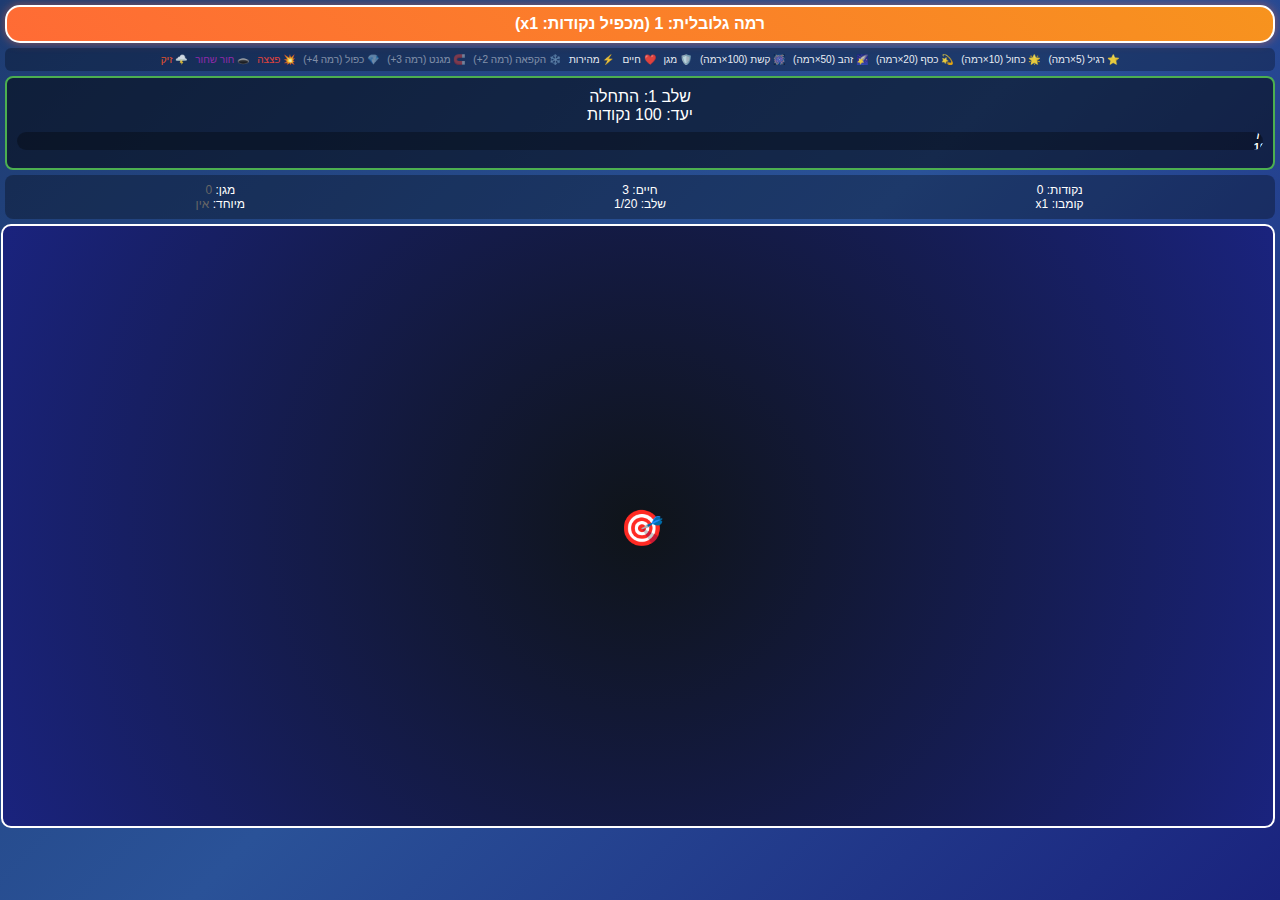
<file: v1.1.1/index.html>
<!DOCTYPE html>
<html lang="he" dir="rtl">
<head>
    <meta charset="UTF-8">
    <meta name="viewport" content="width=device-width, initial-scale=1.0">
    <title>תפוס את הכוכבים - 20 שלבים</title>
    <style>
        body {
            margin: 0;
            padding: 5px;
            background: linear-gradient(135deg, #1e3c72, #2a5298, #1a237e);
            font-family: Arial, sans-serif;
            color: white;
            overflow: hidden;
            min-height: 100vh;
            display: flex;
            flex-direction: column;
            box-sizing: border-box;
        }
        
        #gameContainer {
            position: relative;
            width: 100%;
            height: calc(100vh - 180px);
            min-height: 300px;
            max-height: 600px;
            border: 2px solid #fff;
            border-radius: 10px;
            background: radial-gradient(circle at center, #0f1419, #1a237e);
            overflow: hidden;
            cursor: crosshair;
            flex-grow: 1;
        }
        
        #gameInfo {
            display: flex;
            justify-content: space-between;
            margin-bottom: 5px;
            font-size: clamp(10px, 2vw, 12px);
            background: rgba(0,0,0,0.3);
            padding: clamp(4px, 1vw, 8px);
            border-radius: 8px;
            flex-wrap: wrap;
            gap: 5px;
        }
        
        .info-section {
            text-align: center;
            flex: 1;
            min-width: 80px;
        }
        
        #globalLevel {
            background: linear-gradient(45deg, #ff6b35, #f7931e);
            color: white;
            padding: clamp(4px, 1.5vw, 8px) clamp(8px, 3vw, 15px);
            border-radius: 15px;
            font-weight: bold;
            font-size: clamp(12px, 2.5vw, 16px);
            text-align: center;
            margin-bottom: 5px;
            border: 2px solid #fff;
            box-shadow: 0 0 10px rgba(255,107,53,0.5);
        }
        
        #stageInfo {
            text-align: center;
            background: rgba(0,0,0,0.5);
            padding: clamp(5px, 1.5vw, 10px);
            margin-bottom: 5px;
            border-radius: 8px;
            border: 2px solid #4caf50;
        }
        
        #legend {
            display: flex;
            justify-content: center;
            gap: clamp(4px, 1.5vw, 8px);
            margin-bottom: 5px;
            font-size: clamp(8px, 1.2vw, 10px);
            opacity: 0.9;
            flex-wrap: wrap;
            background: rgba(0,0,0,0.3);
            padding: clamp(3px, 1vw, 6px);
            border-radius: 6px;
        }
        
        .legend-item {
            display: flex;
            align-items: center;
            gap: 2px;
        }
        
        .progress-bar {
            width: 100%;
            height: clamp(15px, 2.5vw, 18px);
            background: rgba(0,0,0,0.3);
            border-radius: 9px;
            margin: 8px 0;
            overflow: hidden;
        }
        
        .progress-fill {
            height: 100%;
            background: linear-gradient(90deg, #4caf50, #8bc34a);
            border-radius: 9px;
            transition: width 0.3s ease;
            position: relative;
        }
        
        .progress-text {
            position: absolute;
            top: 50%;
            left: 50%;
            transform: translate(-50%, -50%);
            font-size: clamp(9px, 1.5vw, 11px);
            font-weight: bold;
            color: white;
            text-shadow: 1px 1px 2px rgba(0,0,0,0.8);
        }
        
        .star {
            position: absolute;
            font-size: clamp(20px, 3.5vw, 25px);
            cursor: pointer;
            transition: transform 0.1s;
            animation: twinkle 1.5s infinite alternate;
        }
        
        .star-regular { color: #ffeb3b; }
        .star-blue { color: #4169e1; font-size: clamp(18px, 3.2vw, 23px); }
        .star-silver { color: #c0c0c0; font-size: clamp(22px, 3.8vw, 27px); }
        .star-gold { color: #ffd700; font-size: clamp(25px, 4.2vw, 30px); }
        .star-rainbow { 
            font-size: clamp(28px, 4.8vw, 35px); 
            animation: rainbow 2s infinite linear, twinkle 1.5s infinite alternate; 
        }
        
        .bomb, .blackhole, .lightning {
            position: absolute;
            cursor: pointer;
        }
        
        .bomb {
            font-size: clamp(18px, 3vw, 22px);
            animation: rotate 2s infinite linear;
        }
        
        .blackhole {
            font-size: clamp(20px, 3.5vw, 25px);
            animation: blackholeRotate 3s infinite ease-in-out, blackholePulse 1.5s infinite alternate;
        }
        
        .lightning {
            font-size: clamp(16px, 2.8vw, 20px);
            animation: lightningZigzag 2s infinite linear, lightningGlow 0.5s infinite alternate;
        }
        
        .powerup {
            position: absolute;
            font-size: clamp(22px, 3.8vw, 28px);
            cursor: pointer;
            animation: pulse 1s infinite alternate;
        }
        
        #player {
            position: absolute;
            font-size: clamp(25px, 4.5vw, 35px);
            pointer-events: none;
            z-index: 10;
        }
        
        .player-shield {
            box-shadow: 0 0 15px #2196f3;
            animation: shieldGlow 1s infinite alternate;
        }
        
        #gameOver, #stageComplete, #levelComplete {
            position: fixed;
            top: 50%;
            left: 50%;
            transform: translate(-50%, -50%);
            background: rgba(0, 0, 0, 0.95);
            padding: 0;
            border-radius: 12px;
            text-align: center;
            border: 2px solid #ffeb3b;
            display: none;
            z-index: 1000;
            max-height: 90vh;
            max-width: 95vw;
            min-width: 280px;
            font-size: clamp(11px, 2vw, 14px);
            box-sizing: border-box;
            display: flex;
            flex-direction: column;
        }
        
        .popup-content {
            padding: clamp(15px, 4vw, 25px);
            overflow-y: auto;
            flex-grow: 1;
            max-height: calc(90vh - 80px);
        }
        
        .popup-buttons {
            padding: clamp(10px, 3vw, 20px);
            border-top: 1px solid rgba(255,255,255,0.2);
            background: rgba(0,0,0,0.3);
            border-radius: 0 0 10px 10px;
            flex-shrink: 0;
        }
        
        #stageComplete { border-color: #4caf50; }
        #levelComplete { border-color: #ff6b35; }
        
        button {
            background: #4caf50;
            color: white;
            border: none;
            padding: clamp(8px, 2vw, 12px) clamp(12px, 3vw, 20px);
            border-radius: 6px;
            cursor: pointer;
            font-size: clamp(11px, 2vw, 14px);
            margin: clamp(3px, 1vw, 6px);
            transition: background 0.3s;
            min-height: 36px;
            box-sizing: border-box;
        }
        
        button:hover { background: #45a049; }
        
        .retry-btn { background: #ff9800; }
        .retry-btn:hover { background: #f57c00; }
        
        .mega-btn {
            background: linear-gradient(45deg, #ff6b35, #f7931e);
            font-weight: bold;
        }
        
        .points-text, .combo-text {
            position: absolute;
            font-weight: bold;
            font-size: clamp(12px, 2.5vw, 16px);
            pointer-events: none;
            animation: floatUp 1s ease-out forwards;
            z-index: 50;
        }
        
        .combo-text { color: #4caf50; font-size: clamp(14px, 3vw, 18px); }
        .points-text { color: #ffeb3b; }
        
        @keyframes rainbow {
            0% { filter: hue-rotate(0deg); }
            100% { filter: hue-rotate(360deg); }
        }
        
        @keyframes twinkle {
            0% { opacity: 0.7; }
            100% { opacity: 1; }
        }
        
        @keyframes rotate {
            from { transform: rotate(0deg); }
            to { transform: rotate(360deg); }
        }
        
        @keyframes pulse {
            0% { transform: scale(1); }
            100% { transform: scale(1.1); }
        }
        
        @keyframes blackholeRotate {
            0% { transform: rotate(0deg) scale(1); }
            50% { transform: rotate(180deg) scale(1.1); }
            100% { transform: rotate(360deg) scale(1); }
        }
        
        @keyframes blackholePulse {
            0% { filter: brightness(0.8) hue-rotate(0deg); }
            100% { filter: brightness(1.2) hue-rotate(20deg); }
        }
        
        @keyframes lightningZigzag {
            0% { transform: translateX(0) rotate(0deg); }
            25% { transform: translateX(3px) rotate(5deg); }
            50% { transform: translateX(-3px) rotate(-5deg); }
            75% { transform: translateX(2px) rotate(3deg); }
            100% { transform: translateX(0) rotate(0deg); }
        }
        
        @keyframes lightningGlow {
            0% { filter: brightness(1) drop-shadow(0 0 5px #ff5722); }
            100% { filter: brightness(1.3) drop-shadow(0 0 10px #ff9800); }
        }
        
        @keyframes shieldGlow {
            0% { box-shadow: 0 0 20px #2196f3; }
            100% { box-shadow: 0 0 30px #64b5f6; }
        }
        
        @keyframes floatUp {
            0% { opacity: 1; transform: translateY(0); }
            100% { opacity: 0; transform: translateY(-40px); }
        }
        
        @media (max-width: 768px) {
            body { 
                padding: 3px; 
            }
            
            #gameContainer {
                height: calc(100vh - 140px);
                border-width: 1px;
                min-height: 250px;
            }
            
            .info-section {
                min-width: 70px;
                font-size: 9px;
            }
            
            #gameInfo {
                flex-direction: row;
                gap: 3px;
                padding: 4px;
            }
            
            #globalLevel {
                font-size: 12px;
                padding: 4px 8px;
            }
            
            #stageInfo {
                padding: 6px;
            }
            
            #legend {
                gap: 3px;
                font-size: 8px;
                padding: 4px;
            }
            
            button {
                font-size: 11px;
                padding: 6px 10px;
                margin: 3px;
                min-height: 32px;
            }
            
            #gameOver, #stageComplete, #levelComplete {
                padding: 10px;
                font-size: 10px;
                max-width: 98vw;
                margin: 1vw;
            }
        }
        
        @media (max-width: 480px) {
            #gameContainer {
                height: calc(100vh - 120px);
                min-height: 200px;
            }
            
            #gameInfo .info-section {
                min-width: 60px;
                font-size: 8px;
            }
            
            #legend {
                font-size: 7px;
                gap: 2px;
            }
            
            .legend-item {
                margin: 1px;
            }
        }
    </style>
</head>
<body>
    <div id="globalLevel">רמה גלובלית: 1 (מכפיל נקודות: x1)</div>
    
    <div id="legend">
        <div class="legend-item">⭐ רגיל (5×רמה)</div>
        <div class="legend-item">🌟 כחול (10×רמה)</div>
        <div class="legend-item">💫 כסף (20×רמה)</div>
        <div class="legend-item">🌠 זהב (50×רמה)</div>
        <div class="legend-item">🎆 קשת (100×רמה)</div>
        <div class="legend-item">🛡️ מגן</div>
        <div class="legend-item">❤️ חיים</div>
        <div class="legend-item">⚡ מהירות</div>
        <div class="legend-item" id="freezeLegend" style="opacity: 0.5;">❄️ הקפאה (רמה 2+)</div>
        <div class="legend-item" id="magnetLegend" style="opacity: 0.5;">🧲 מגנט (רמה 3+)</div>
        <div class="legend-item" id="doubleLegend" style="opacity: 0.5;">💎 כפול (רמה 4+)</div>
        <div class="legend-item" style="color: #f44336;">💥 פצצה</div>
        <div class="legend-item" style="color: #9c27b0;">🕳️ חור שחור</div>
        <div class="legend-item" style="color: #ff5722;">🌩️ זיק</div>
    </div>
    
    <div id="stageInfo">
        <div id="stageTitle">שלב 1: התחלה</div>
        <div id="stageGoal">יעד: 100 נקודות</div>
        <div class="progress-bar">
            <div class="progress-fill" id="progressFill" style="width: 0%">
                <div class="progress-text" id="progressText">0 / 100</div>
            </div>
        </div>
    </div>
    
    <div id="gameInfo">
        <div class="info-section">
            <div>נקודות: <span id="score">0</span></div>
            <div>קומבו: <span id="combo">x1</span></div>
        </div>
        <div class="info-section">
            <div>חיים: <span id="lives">3</span></div>
            <div>שלב: <span id="stageNum">1</span>/20</div>
        </div>
        <div class="info-section">
            <div>מגן: <span id="shield">0</span></div>
            <div>מיוחד: <span id="special">אין</span></div>
        </div>
    </div>
    
    <div id="gameContainer">
        <div id="player">🎯</div>
        
        <div id="gameOver" style="display: none;">
            <div class="popup-content">
                <h2>נכשלת בשלב!</h2>
                <p>ניקוד: <span id="failScore">0</span> מתוך <span id="failTarget">0</span></p>
            </div>
            <div class="popup-buttons">
                <button class="retry-btn" onclick="retryStage()">נסה שוב</button>
                <button onclick="restartGame()">התחל מחדש</button>
            </div>
        </div>
        
        <div id="stageComplete" style="display: none;">
            <div class="popup-content">
                <h2>🎉 כל הכבוד! עברת את השלב! 🎉</h2>
                <p>שלב <span id="completedStage">1</span> - <span id="completedStageName">התחלה</span> הושלם!</p>
                
                <div style="background: rgba(76,175,80,0.2); padding: 15px; border-radius: 10px; margin: 15px 0;">
                    <h3>📊 סטטיסטיקות השלב:</h3>
                    <p>🎯 ניקוד השלב: <span id="stageScore">0</span> נקודות</p>
                    <p>⏱️ זמן השלב: <span id="stageTime">0</span> שניות</p>
                    <p>🔥 קומבו מקסימלי: <span id="stageMaxCombo">1</span></p>
                    <p>⭐ כוכבים שנתפסו: <span id="starsCaught">0</span></p>
                    <p>💥 פצצות שנמנעו: <span id="bombsAvoided">0</span></p>
                    <p>🕳️ חורים שחורים שנמנעו: <span id="blackholesAvoided">0</span></p>
                    <p>🌩️ ברקים שנמנעו: <span id="lightningAvoided">0</span></p>
                </div>
                
                <div style="background: rgba(255,152,0,0.2); padding: 15px; border-radius: 10px; margin: 15px 0;">
                    <h3>📈 התקדמות ברמה הגלובלית:</h3>
                    <p>📊 סה"כ נקודות ברמה: <span id="levelScore">0</span></p>
                    <p>🎮 שלבים שהושלמו: <span id="completedStages">0</span>/20</p>
                    <div style="width: 100%; background: rgba(0,0,0,0.3); border-radius: 10px; height: 20px; margin: 10px 0;">
                        <div id="levelProgressFill" style="height: 100%; background: linear-gradient(90deg, #ff9800, #ffc107); border-radius: 10px; transition: width 0.3s; position: relative;">
                            <div style="position: absolute; top: 50%; left: 50%; transform: translate(-50%, -50%); font-size: 12px; font-weight: bold; color: white; text-shadow: 1px 1px 2px rgba(0,0,0,0.8);" id="levelProgressText"></div>
                        </div>
                    </div>
                </div>
            </div>
            
            <div class="popup-buttons">
                <div style="display: flex; gap: clamp(5px, 2vw, 10px); justify-content: center; flex-wrap: wrap;">
                    <button onclick="nextStage()" style="background: linear-gradient(45deg, #4caf50, #8bc34a); font-size: clamp(12px, 2.5vw, 16px); padding: clamp(10px, 2.5vw, 15px) clamp(15px, 4vw, 25px); flex: 1; min-width: 120px; max-width: 200px;">
                        <span id="nextStageText">שלב הבא →</span>
                    </button>
                    <button onclick="retryStage()" class="retry-btn" style="flex: 1; min-width: 120px; max-width: 180px;">נסה שלב זה שוב</button>
                </div>
            </div>
        </div>
        
        <div id="levelComplete" style="display: none;">
            <div class="popup-content">
                <h2>🎉 מזל טוב! עליתי רמה גלובלית! 🎉</h2>
                <p>סיימת רמה <span id="completedLevel">1</span>!</p>
                <p>עליתי לרמה <span id="newLevel">2</span>!</p>
                <p>מכפיל חדש: x<span id="newMultiplier">2</span></p>
                <p>פאוור-אפים חדשים נפתחו!</p>
            </div>
            <div class="popup-buttons">
                <button class="mega-btn" onclick="nextLevel()">התחל רמה חדשה!</button>
            </div>
        </div>
    </div>

    <script>
        let globalLevel = 1;
        let currentStage = 1;
        let score = 0;
        let levelScore = 0;
        let lives = 3;
        let gameRunning = false;
        let starSpeed = 2;
        let spawnRate = 0.025;
        let bombChance = 0.1;
        let combo = 1;
        let comboCount = 0;
        let maxCombo = 1;
        let shieldTime = 0;
        let speedBoostTime = 0;
        let freezeTime = 0;
        let magnetTime = 0;
        let doublePointsTime = 0;
        let lastStarType = null;
        let stageStartTime = Date.now();
        let levelStartTime = Date.now();
        let starsCaught = 0;
        let bombsAvoided = 0;
        let blackholesAvoided = 0;
        let lightningAvoided = 0;
        let levelStarsCaught = 0;
        
        const baseStageTargets = [
            100, 150, 200, 280, 370, 480, 600, 750, 920, 1120,
            1350, 1620, 1930, 2280, 2670, 3100, 3570, 4080, 4630, 5220
        ];
        
        const stageNames = [
            "התחלה", "צעדים ראשונים", "מתרגל", "מבין", "מתמיד", 
            "מתחמם", "מתקדם", "מאתגר", "קשה", "מורכב",
            "מקצועי", "מומחה", "אמן", "וירטואוז", "גאון",
            "מדהים", "אגדי", "בלתי יתואר", "על אנושי", "מושלם"
        ];
        
        const baseStarTypes = [
            { emoji: '⭐', basePoints: 5, chance: 0.4, class: 'star-regular' },
            { emoji: '🌟', basePoints: 10, chance: 0.3, class: 'star-blue' },
            { emoji: '💫', basePoints: 20, chance: 0.15, class: 'star-silver' },
            { emoji: '🌠', basePoints: 50, chance: 0.08, class: 'star-gold' },
            { emoji: '🎆', basePoints: 100, chance: 0.02, class: 'star-rainbow' }
        ];
        
        const powerupTypes = [
            { emoji: '🛡️', type: 'shield', chance: 0.04 },
            { emoji: '❤️', type: 'life', chance: 0.03 },
            { emoji: '⚡', type: 'speed', chance: 0.04 },
            { emoji: '❄️', type: 'freeze', chance: 0.02 },
            { emoji: '🧲', type: 'magnet', chance: 0.02 },
            { emoji: '💎', type: 'double', chance: 0.02 }
        ];
        
        const gameContainer = document.getElementById('gameContainer');
        const player = document.getElementById('player');
        
        let mouseX = 0;
        let mouseY = 0;
        
        // עדכון מיקום השחקן
        function updatePlayerPosition(clientX, clientY) {
            if (!gameRunning) return;
            const rect = gameContainer.getBoundingClientRect();
            mouseX = clientX - rect.left;
            mouseY = clientY - rect.top;
            
            // ודא שהשחקן נשאר בגבולות
            mouseX = Math.max(20, Math.min(rect.width - 20, mouseX));
            mouseY = Math.max(20, Math.min(rect.height - 20, mouseY));
            
            player.style.left = (mouseX - 20) + 'px';
            player.style.top = (mouseY - 20) + 'px';
        }
        
        gameContainer.addEventListener('mousemove', (e) => {
            updatePlayerPosition(e.clientX, e.clientY);
        });
        
        gameContainer.addEventListener('touchmove', (e) => {
            e.preventDefault();
            if (e.touches.length > 0) {
                updatePlayerPosition(e.touches[0].clientX, e.touches[0].clientY);
            }
        });
        
        gameContainer.addEventListener('touchstart', (e) => {
            e.preventDefault();
            if (e.touches.length > 0) {
                updatePlayerPosition(e.touches[0].clientX, e.touches[0].clientY);
            }
        });
        
        function getStarTypes() {
            return baseStarTypes.map(star => ({
                ...star,
                points: Math.floor(star.basePoints * globalLevel * (doublePointsTime > 0 ? 2 : 1))
            }));
        }
        
        function getRandomStarType() {
            const starTypes = getStarTypes();
            const random = Math.random();
            let cumulative = 0;
            for (let type of starTypes) {
                cumulative += type.chance;
                if (random < cumulative) return type;
            }
            return starTypes[0];
        }
        
        function getRandomPowerup() {
            const availablePowerups = powerupTypes.filter(p => 
                globalLevel >= Math.ceil(powerupTypes.indexOf(p) / 2)
            );
            
            const random = Math.random();
            let cumulative = 0;
            for (let powerup of availablePowerups) {
                cumulative += powerup.chance;
                if (random < cumulative) return powerup;
            }
            return null;
        }
        
        function showFloatingText(x, y, text, className) {
            const element = document.createElement('div');
            element.className = className;
            element.textContent = text;
            element.style.left = x + 'px';
            element.style.top = y + 'px';
            gameContainer.appendChild(element);
            
            setTimeout(() => {
                if (element.parentNode) {
                    element.remove();
                }
            }, 1000);
        }
        
        function createFallingObject() {
            if (!gameRunning) return;
            
            const random = Math.random();
            const object = document.createElement('div');
            let objectType = 'star';
            
            const totalThreatChance = bombChance * 1.5;
            const bombChanceActual = bombChance * 0.6;
            const blackholeChance = bombChance * 0.25;
            const lightningChance = bombChance * 0.15;
            
            if (random < totalThreatChance) {
                const threatRandom = Math.random();
                
                if (threatRandom < (bombChanceActual / totalThreatChance)) {
                    objectType = 'bomb';
                    object.className = 'bomb';
                    object.textContent = '💥';
                } else if (threatRandom < ((bombChanceActual + blackholeChance) / totalThreatChance)) {
                    objectType = 'blackhole';
                    object.className = 'blackhole';
                    object.textContent = '🕳️';
                    object.dataset.pullRadius = '80';
                } else {
                    objectType = 'lightning';
                    object.className = 'lightning';
                    object.textContent = '🌩️';
                    object.dataset.speed = Math.random() > 0.5 ? 'fast' : 'normal';
                }
            } else {
                const powerupMultiplier = Math.min(globalLevel, 3);
                const powerupCheck = Math.random();
                const powerup = getRandomPowerup();
                
                if (powerup && powerupCheck < (0.08 * powerupMultiplier)) {
                    objectType = 'powerup';
                    object.className = 'powerup';
                    object.textContent = powerup.emoji;
                    object.dataset.powerupType = powerup.type;
                } else {
                    const starType = getRandomStarType();
                    object.className = `star ${starType.class}`;
                    object.textContent = starType.emoji;
                    object.dataset.points = starType.points;
                    object.dataset.starType = starType.emoji;
                }
            }
            
            const containerRect = gameContainer.getBoundingClientRect();
            object.style.left = Math.random() * (containerRect.width - 40) + 'px';
            object.style.top = '-40px';
            
            gameContainer.appendChild(object);
            
            if (magnetTime > 0 && objectType === 'star') {
                object.dataset.magnetic = 'true';
            }
            
            function fall() {
                if (!gameRunning || !object.parentNode) {
                    if (object.parentNode) object.remove();
                    return;
                }
                
                const currentTop = parseInt(object.style.top) || 0;
                let fallSpeed = speedBoostTime > 0 ? starSpeed * 0.6 : starSpeed;
                
                if (freezeTime > 0) {
                    fallSpeed *= 0.3;
                }
                
                if (objectType === 'lightning' && object.dataset.speed === 'fast') {
                    fallSpeed *= 1.5;
                }
                
                // חור שחור משוך כוכבים ושחקן
                if (objectType === 'blackhole') {
                    const pullRadius = parseInt(object.dataset.pullRadius) || 80;
                    const blackholeX = parseInt(object.style.left) + 15;
                    const blackholeY = parseInt(object.style.top) + 15;
                    
                    const playerDistance = Math.sqrt(Math.pow(mouseX - blackholeX, 2) + Math.pow(mouseY - blackholeY, 2));
                    if (playerDistance < pullRadius) {
                        const pullStrength = (pullRadius - playerDistance) / pullRadius * 0.8;
                        const pullX = (blackholeX - mouseX) * pullStrength;
                        const pullY = (blackholeY - mouseY) * pullStrength;
                        
                        mouseX += pullX;
                        mouseY += pullY;
                        
                        const containerRect = gameContainer.getBoundingClientRect();
                        mouseX = Math.max(20, Math.min(containerRect.width - 20, mouseX));
                        mouseY = Math.max(20, Math.min(containerRect.height - 20, mouseY));
                        
                        player.style.left = (mouseX - 20) + 'px';
                        player.style.top = (mouseY - 20) + 'px';
                    }
                }
                
                if (object.dataset.magnetic === 'true') {
                    const currentLeft = parseInt(object.style.left) || 0;
                    const diff = mouseX - currentLeft;
                    object.style.left = (currentLeft + (diff * 0.03)) + 'px';
                }
                
                object.style.top = (currentTop + fallSpeed) + 'px';
                
                // בדיקת התנגשות
                const objectRect = object.getBoundingClientRect();
                const playerRect = player.getBoundingClientRect();
                
                if (objectRect.left < playerRect.right &&
                    objectRect.right > playerRect.left &&
                    objectRect.top < playerRect.bottom &&
                    objectRect.bottom > playerRect.top) {
                    
                    handleCollision(object, objectType);
                    return;
                }
                
                const containerRect = gameContainer.getBoundingClientRect();
                if (currentTop > containerRect.height) {
                    object.remove();
                    if (objectType === 'star') {
                        resetCombo();
                    }
                    return;
                }
                
                requestAnimationFrame(fall);
            }
            
            requestAnimationFrame(fall);
        }
        
        function handleCollision(object, objectType) {
            const rect = object.getBoundingClientRect();
            const gameRect = gameContainer.getBoundingClientRect();
            const x = rect.left - gameRect.left;
            const y = rect.top - gameRect.top;
            
            if (objectType === 'bomb') {
                if (shieldTime > 0) {
                    bombsAvoided++;
                    showFloatingText(x, y, 'חסום!', 'combo-text');
                } else {
                    lives--;
                    updateLives();
                    showFloatingText(x, y, 'בום!', 'points-text');
                    resetCombo();
                    if (lives <= 0) {
                        endStage(false);
                    }
                }
            } else if (objectType === 'blackhole') {
                if (shieldTime > 0) {
                    blackholesAvoided++;
                    showFloatingText(x, y, 'מגן מחור!', 'combo-text');
                } else {
                    lives -= 2;
                    updateLives();
                    showFloatingText(x, y, 'נבלע!', 'points-text');
                    resetCombo();
                    speedBoostTime = 0;
                    freezeTime = 0;
                    magnetTime = 0;
                    doublePointsTime = 0;
                    if (lives <= 0) {
                        endStage(false);
                    }
                }
            } else if (objectType === 'lightning') {
                if (shieldTime > 0) {
                    lightningAvoided++;
                    showFloatingText(x, y, 'הגנה!', 'combo-text');
                } else {
                    speedBoostTime = 0;
                    freezeTime = 0;
                    const containerRect = gameContainer.getBoundingClientRect();
                    const newX = Math.random() * (containerRect.width - 40) + 20;
                    const newY = Math.random() * (containerRect.height - 40) + 20;
                    mouseX = newX;
                    mouseY = newY;
                    player.style.left = (mouseX - 20) + 'px';
                    player.style.top = (mouseY - 20) + 'px';
                    showFloatingText(x, y, 'זעזוע!', 'points-text');
                    resetCombo();
                }
            } else if (objectType === 'powerup') {
                handlePowerup(object.dataset.powerupType, x, y);
            } else if (objectType === 'star') {
                starsCaught++;
                levelStarsCaught++;
                let points = parseInt(object.dataset.points) * combo;
                
                score += points;
                levelScore += points;
                updateScore();
                updateProgress();
                
                const target = Math.floor(baseStageTargets[currentStage - 1] * globalLevel);
                if (score >= target) {
                    endStage(true);
                    return;
                }
                
                if (lastStarType === object.dataset.starType) {
                    comboCount++;
                    if (comboCount >= 2) {
                        combo = Math.min(combo + 1, 5);
                        maxCombo = Math.max(maxCombo, combo);
                        updateCombo();
                        showFloatingText(x, y, `קומבו x${combo}!`, 'combo-text');
                    }
                } else {
                    comboCount = 1;
                    combo = Math.max(combo - 1, 1);
                    updateCombo();
                }
                
                lastStarType = object.dataset.starType;
                showFloatingText(x, y, `+${points}`, 'points-text');
            }
            
            object.remove();
        }
        
        function handlePowerup(type, x, y) {
            switch(type) {
                case 'shield':
                    shieldTime = 300;
                    player.classList.add('player-shield');
                    showFloatingText(x, y, 'מגן!', 'combo-text');
                    break;
                case 'life':
                    lives = Math.min(lives + 1, 5);
                    updateLives();
                    showFloatingText(x, y, 'חיים!', 'combo-text');
                    break;
                case 'speed':
                    speedBoostTime = 300;
                    showFloatingText(x, y, 'מהירות!', 'combo-text');
                    break;
                case 'freeze':
                    freezeTime = 240;
                    showFloatingText(x, y, 'הקפאה!', 'combo-text');
                    break;
                case 'magnet':
                    magnetTime = 240;
                    showFloatingText(x, y, 'מגנט!', 'combo-text');
                    break;
                case 'double':
                    doublePointsTime = 180;
                    showFloatingText(x, y, 'נקודות x2!', 'combo-text');
                    break;
            }
        }
        
        function resetCombo() {
            combo = 1;
            comboCount = 0;
            lastStarType = null;
            updateCombo();
        }
        
        function updateScore() {
            document.getElementById('score').textContent = score;
        }
        
        function updateLives() {
            document.getElementById('lives').textContent = lives;
        }
        
        function updateCombo() {
            document.getElementById('combo').textContent = 'x' + combo;
            document.getElementById('combo').style.color = combo > 1 ? '#4caf50' : '#fff';
        }
        
        function updateStageInfo() {
            const target = Math.floor(baseStageTargets[currentStage - 1] * globalLevel);
            const stageName = stageNames[currentStage - 1];
            document.getElementById('stageTitle').textContent = `שלב ${currentStage}: ${stageName}`;
            document.getElementById('stageGoal').textContent = `יעד: ${target} נקודות`;
            document.getElementById('stageNum').textContent = currentStage;
            updateProgress();
        }
        
        function updateProgress() {
            const target = Math.floor(baseStageTargets[currentStage - 1] * globalLevel);
            const progress = Math.min((score / target) * 100, 100);
            document.getElementById('progressFill').style.width = progress + '%';
            document.getElementById('progressText').textContent = `${score} / ${target}`;
        }
        
        function updateGlobalLevel() {
            document.getElementById('globalLevel').textContent = 
                `רמה גלובלית: ${globalLevel} (מכפיל נקודות: x${globalLevel})`;
        }
        
        function updateLegend() {
            const freezeLegend = document.getElementById('freezeLegend');
            const magnetLegend = document.getElementById('magnetLegend');
            const doubleLegend = document.getElementById('doubleLegend');
            
            if (freezeLegend && globalLevel >= 2) {
                freezeLegend.style.opacity = '1';
                freezeLegend.style.color = '#00bcd4';
            }
            
            if (magnetLegend && globalLevel >= 3) {
                magnetLegend.style.opacity = '1';
                magnetLegend.style.color = '#9c27b0';
            }
            
            if (doubleLegend && globalLevel >= 4) {
                doubleLegend.style.opacity = '1';
                doubleLegend.style.color = '#e91e63';
            }
        }
        
        function updateSpecialEffects() {
            let special = 'אין';
            
            if (doublePointsTime > 0) {
                special = `כפול: ${Math.ceil(doublePointsTime/60)}`;
                document.getElementById('special').style.color = '#e91e63';
            } else if (magnetTime > 0) {
                special = `מגנט: ${Math.ceil(magnetTime/60)}`;
                document.getElementById('special').style.color = '#9c27b0';
            } else if (freezeTime > 0) {
                special = `הקפאה: ${Math.ceil(freezeTime/60)}`;
                document.getElementById('special').style.color = '#00bcd4';
            } else if (speedBoostTime > 0) {
                special = `מהירות: ${Math.ceil(speedBoostTime/60)}`;
                document.getElementById('special').style.color = '#ff9800';
            } else {
                document.getElementById('special').style.color = '#666';
            }
            
            document.getElementById('special').textContent = special;
            
            if (shieldTime > 0) {
                document.getElementById('shield').textContent = Math.ceil(shieldTime/60);
                document.getElementById('shield').style.color = '#2196f3';
            } else {
                document.getElementById('shield').textContent = '0';
                document.getElementById('shield').style.color = '#666';
                player.classList.remove('player-shield');
            }
        }
        
        function endStage(completed) {
            gameRunning = false;
            
            if (completed) {
                const stageTime = Math.floor((Date.now() - stageStartTime) / 1000);
                const stageName = stageNames[currentStage - 1];
                
                document.getElementById('completedStage').textContent = currentStage;
                document.getElementById('completedStageName').textContent = stageName;
                document.getElementById('stageScore').textContent = score;
                document.getElementById('stageTime').textContent = stageTime;
                document.getElementById('stageMaxCombo').textContent = maxCombo;
                document.getElementById('starsCaught').textContent = starsCaught;
                document.getElementById('bombsAvoided').textContent = bombsAvoided;
                document.getElementById('blackholesAvoided').textContent = blackholesAvoided;
                document.getElementById('lightningAvoided').textContent = lightningAvoided;
                document.getElementById('levelScore').textContent = levelScore;
                document.getElementById('completedStages').textContent = currentStage;
                
                const levelProgress = (currentStage / 20) * 100;
                document.getElementById('levelProgressFill').style.width = levelProgress + '%';
                document.getElementById('levelProgressText').textContent = `${currentStage}/20 שלבים`;
                
                if (currentStage >= 20) {
                    document.getElementById('nextStageText').textContent = 'עלה לרמה הבאה! 🚀';
                    document.getElementById('completedLevel').textContent = globalLevel;
                    document.getElementById('newLevel').textContent = globalLevel + 1;
                    document.getElementById('newMultiplier').textContent = globalLevel + 1;
                    
                    setTimeout(() => {
                        document.getElementById('stageComplete').style.display = 'none';
                        document.getElementById('levelComplete').style.display = 'flex';
                    }, 3000);
                } else {
                    document.getElementById('nextStageText').textContent = `שלב ${currentStage + 1}: ${stageNames[currentStage]} →`;
                }
                
                document.getElementById('stageComplete').style.display = 'flex';
            } else {
                const target = Math.floor(baseStageTargets[currentStage - 1] * globalLevel);
                document.getElementById('failScore').textContent = score;
                document.getElementById('failTarget').textContent = target;
                document.getElementById('gameOver').style.display = 'flex';
            }
        }
        
        function nextStage() {
            currentStage++;
            initStage();
            document.getElementById('stageComplete').style.display = 'none';
        }
        
        function nextLevel() {
            globalLevel++;
            currentStage = 1;
            levelScore = 0;
            levelStarsCaught = 0;
            levelStartTime = Date.now();
            updateGlobalLevel();
            updateLegend();
            initStage();
            document.getElementById('levelComplete').style.display = 'none';
        }
        
        function retryStage() {
            initStage();
            document.getElementById('gameOver').style.display = 'none';
        }
        
        function restartGame() {
            globalLevel = 1;
            currentStage = 1;
            levelScore = 0;
            levelStarsCaught = 0;
            levelStartTime = Date.now();
            updateGlobalLevel();
            updateLegend();
            document.getElementById('gameOver').style.display = 'none';
            document.getElementById('stageComplete').style.display = 'none';
            document.getElementById('levelComplete').style.display = 'none';
            initStage();
        }
        
        function initStage() {
            score = 0;
            lives = 3;
            combo = 1;
            comboCount = 0;
            maxCombo = 1;
            starsCaught = 0;
            bombsAvoided = 0;
            blackholesAvoided = 0;
            lightningAvoided = 0;
            shieldTime = 0;
            speedBoostTime = 0;
            freezeTime = 0;
            magnetTime = 0;
            doublePointsTime = 0;
            lastStarType = null;
            gameRunning = true;
            stageStartTime = Date.now();
            
            starSpeed = 1.5 + (globalLevel * 0.2) + (currentStage * 0.05);
            spawnRate = 0.02 + (globalLevel * 0.003) + (currentStage * 0.001);
            bombChance = 0.08 + (globalLevel * 0.01) + (currentStage * 0.005);
            
            updateStageInfo();
            updateScore();
            updateLives();
            updateCombo();
            updateSpecialEffects();
            
            player.classList.remove('player-shield');
            
            const objects = gameContainer.querySelectorAll('.star, .bomb, .blackhole, .lightning, .powerup, .combo-text, .points-text');
            objects.forEach(obj => obj.remove());
            
            gameLoop();
        }
        
        function gameLoop() {
            if (!gameRunning) return;
            
            if (shieldTime > 0) shieldTime--;
            if (speedBoostTime > 0) speedBoostTime--;
            if (freezeTime > 0) freezeTime--;
            if (magnetTime > 0) magnetTime--;
            if (doublePointsTime > 0) doublePointsTime--;
            
            updateSpecialEffects();
            
            if (Math.random() < spawnRate) {
                createFallingObject();
            }
            
            setTimeout(() => requestAnimationFrame(gameLoop), 16);
        }
        
        // התחלת המשחק
        document.addEventListener('DOMContentLoaded', function() {
            const rect = gameContainer.getBoundingClientRect();
            mouseX = rect.width / 2;
            mouseY = rect.height / 2;
            player.style.left = (mouseX - 20) + 'px';
            player.style.top = (mouseY - 20) + 'px';
            
            updateGlobalLevel();
            updateLegend();
            
            // התחל את המשחק אחרי רגע קצר
            setTimeout(() => {
                initStage();
            }, 100);
        });
        
        window.addEventListener('resize', () => {
            const rect = gameContainer.getBoundingClientRect();
            mouseX = Math.min(mouseX, rect.width - 40);
            mouseY = Math.min(mouseY, rect.height - 40);
            player.style.left = (mouseX - 20) + 'px';
            player.style.top = (mouseY - 20) + 'px';
        });
    </script>
</body>
</html>
</file>
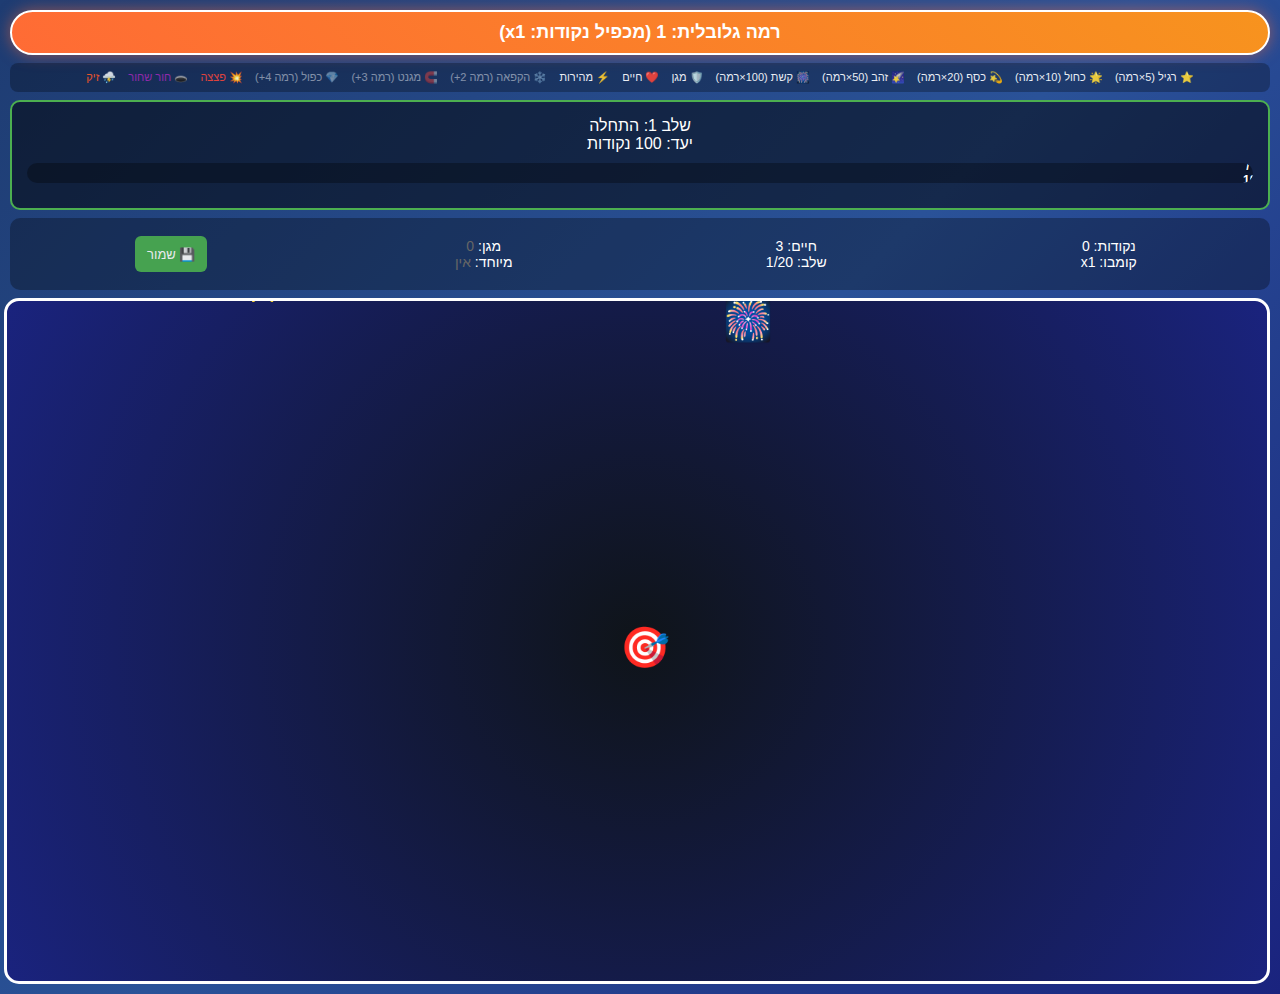
<file: v1.2.1/index.html>
<!DOCTYPE html>
<html lang="he" dir="rtl">
<head>
    <meta charset="UTF-8">
    <meta name="viewport" content="width=device-width, initial-scale=1.0">
    <title>תפוס את הכוכבים - 20 שלבים</title>
    <style>
        body {
            margin: 0;
            padding: 10px;
            background: linear-gradient(135deg, #1e3c72, #2a5298, #1a237e);
            font-family: Arial, sans-serif;
            color: white;
            overflow: hidden;
            min-height: 100vh;
            display: flex;
            flex-direction: column;
        }
        
        #gameContainer {
            position: relative;
            width: 100%;
            height: calc(100vh - 220px);
            min-height: 400px;
            max-height: 800px;
            border: 3px solid #fff;
            border-radius: 15px;
            background: radial-gradient(circle at center, #0f1419, #1a237e);
            overflow: hidden;
            cursor: crosshair;
            flex-grow: 1;
        }
        
        #gameInfo {
            display: flex;
            justify-content: space-between;
            margin-bottom: 8px;
            font-size: 14px;
            background: rgba(0,0,0,0.3);
            padding: 10px;
            border-radius: 10px;
            flex-wrap: wrap;
            gap: 10px;
            align-items: center;
        }
        
        .info-section {
            text-align: center;
            flex: 1;
            min-width: 100px;
        }
        
        #globalLevel {
            background: linear-gradient(45deg, #ff6b35, #f7931e);
            color: white;
            padding: 10px 20px;
            border-radius: 25px;
            font-weight: bold;
            font-size: 18px;
            text-align: center;
            margin-bottom: 8px;
            border: 2px solid #fff;
            box-shadow: 0 0 15px rgba(255,107,53,0.5);
        }
        
        #stageInfo {
            text-align: center;
            background: rgba(0,0,0,0.5);
            padding: 15px;
            margin-bottom: 8px;
            border-radius: 10px;
            border: 2px solid #4caf50;
        }
        
        #legend {
            display: flex;
            justify-content: center;
            gap: 12px;
            margin-bottom: 8px;
            font-size: 11px;
            opacity: 0.9;
            flex-wrap: wrap;
            background: rgba(0,0,0,0.3);
            padding: 8px;
            border-radius: 8px;
        }
        
        .legend-item {
            display: flex;
            align-items: center;
            gap: 3px;
        }
        
        .progress-bar {
            width: 100%;
            height: 20px;
            background: rgba(0,0,0,0.3);
            border-radius: 10px;
            margin: 10px 0;
            overflow: hidden;
        }
        
        .progress-fill {
            height: 100%;
            background: linear-gradient(90deg, #4caf50, #8bc34a);
            border-radius: 10px;
            transition: width 0.3s ease;
            position: relative;
        }
        
        .progress-text {
            position: absolute;
            top: 50%;
            left: 50%;
            transform: translate(-50%, -50%);
            font-size: 12px;
            font-weight: bold;
            color: white;
            text-shadow: 1px 1px 2px rgba(0,0,0,0.8);
        }
        
        .star {
            position: absolute;
            font-size: 30px;
            cursor: pointer;
            transition: transform 0.1s;
            animation: twinkle 1.5s infinite alternate;
        }
        
        .star-regular { color: #ffeb3b; }
        .star-blue { color: #4169e1; font-size: 28px; }
        .star-silver { color: #c0c0c0; font-size: 32px; }
        .star-gold { color: #ffd700; font-size: 35px; }
        .star-rainbow { 
            font-size: 40px; 
            animation: rainbow 2s infinite linear, twinkle 1.5s infinite alternate; 
        }
        
        .bomb, .blackhole, .lightning {
            position: absolute;
            cursor: pointer;
        }
        
        .bomb {
            font-size: 25px;
            animation: rotate 2s infinite linear;
        }
        
        .blackhole {
            font-size: 28px;
            animation: blackholeRotate 3s infinite ease-in-out, blackholePulse 1.5s infinite alternate;
        }
        
        .lightning {
            font-size: 22px;
            animation: lightningZigzag 2s infinite linear, lightningGlow 0.5s infinite alternate;
        }
        
        .powerup {
            position: absolute;
            font-size: 30px;
            cursor: pointer;
            animation: pulse 1s infinite alternate;
        }
        
        #player {
            position: absolute;
            font-size: 40px;
            pointer-events: none;
            z-index: 10;
        }
        
        .player-shield {
            box-shadow: 0 0 20px #2196f3;
            animation: shieldGlow 1s infinite alternate;
        }
        
        #gameOver, #stageComplete, #levelComplete {
            position: absolute;
            top: 50%;
            left: 50%;
            transform: translate(-50%, -50%);
            background: rgba(0, 0, 0, 0.95);
            padding: 30px;
            border-radius: 15px;
            text-align: center;
            border: 2px solid #ffeb3b;
            display: none;
            z-index: 100;
            max-height: 90vh;
            max-width: 90vw;
            overflow-y: auto;
        }
        
        #stageComplete { border-color: #4caf50; }
        #levelComplete { border-color: #ff6b35; }
        
        button {
            background: #4caf50;
            color: white;
            border: none;
            padding: 12px 24px;
            border-radius: 8px;
            cursor: pointer;
            font-size: 16px;
            margin: 8px;
            transition: background 0.3s;
            min-height: 44px;
        }
        
        button:hover { background: #45a049; }
        
        .retry-btn { background: #ff9800; }
        .retry-btn:hover { background: #f57c00; }
        
        .mega-btn {
            background: linear-gradient(45deg, #ff6b35, #f7931e);
            font-weight: bold;
        }
        
        .points-text, .combo-text {
            position: absolute;
            font-weight: bold;
            font-size: 18px;
            pointer-events: none;
            animation: floatUp 1s ease-out forwards;
            z-index: 50;
        }
        
        .combo-text { color: #4caf50; font-size: 20px; }
        .points-text { color: #ffeb3b; }
        
        #manualSavePanel {
            display: flex;
            gap: 8px;
            align-items: center;
            justify-content: center;
        }

        .small-btn {
            padding: 8px 12px;
            font-size: 13px;
            min-height: 36px;
            border-radius: 6px;
        }

        .top-right-controls {
            position: absolute;
            top: 8px;
            left: 8px;
            z-index: 200;
            display: flex;
            gap: 8px;
        }

        .stat-small {
            font-size: 13px;
            opacity: 0.9;
        }
        
        @keyframes rainbow {
            0% { filter: hue-rotate(0deg); }
            100% { filter: hue-rotate(360deg); }
        }
        
        @keyframes twinkle {
            0% { opacity: 0.7; }
            100% { opacity: 1; }
        }
        
        @keyframes rotate {
            from { transform: rotate(0deg); }
            to { transform: rotate(360deg); }
        }
        
        @keyframes pulse {
            0% { transform: scale(1); }
            100% { transform: scale(1.1); }
        }
        
        @keyframes blackholeRotate {
            0% { transform: rotate(0deg) scale(1); }
            50% { transform: rotate(180deg) scale(1.1); }
            100% { transform: rotate(360deg) scale(1); }
        }
        
        @keyframes blackholePulse {
            0% { filter: brightness(0.8) hue-rotate(0deg); }
            100% { filter: brightness(1.2) hue-rotate(20deg); }
        }
        
        @keyframes lightningZigzag {
            0% { transform: translateX(0) rotate(0deg); }
            25% { transform: translateX(3px) rotate(5deg); }
            50% { transform: translateX(-3px) rotate(-5deg); }
            75% { transform: translateX(2px) rotate(3deg); }
            100% { transform: translateX(0) rotate(0deg); }
        }
        
        @keyframes lightningGlow {
            0% { filter: brightness(1) drop-shadow(0 0 5px #ff5722); }
            100% { filter: brightness(1.3) drop-shadow(0 0 10px #ff9800); }
        }
        
        @keyframes shieldGlow {
            0% { box-shadow: 0 0 20px #2196f3; }
            100% { box-shadow: 0 0 30px #64b5f6; }
        }
        
        @keyframes floatUp {
            0% { opacity: 1; transform: translateY(0); }
            100% { opacity: 0; transform: translateY(-40px); }
        }
        
        @media (max-width: 768px) {
            body { padding: 5px; }
            #gameContainer {
                height: calc(100vh - 150px);
                border-width: 2px;
            }
            .info-section {
                min-width: 80px;
                font-size: 11px;
            }
            #gameInfo {
                flex-direction: column;
                gap: 5px;
            }
            .top-right-controls { left: 4px; }
        }
    </style>
</head>
<body>
    <div id="globalLevel">רמה גלובלית: 1 (מכפיל נקודות: x1)</div>
    
    <div id="legend">
        <div class="legend-item">⭐ רגיל (5×רמה)</div>
        <div class="legend-item">🌟 כחול (10×רמה)</div>
        <div class="legend-item">💫 כסף (20×רמה)</div>
        <div class="legend-item">🌠 זהב (50×רמה)</div>
        <div class="legend-item">🎆 קשת (100×רמה)</div>
        <div class="legend-item">🛡️ מגן</div>
        <div class="legend-item">❤️ חיים</div>
        <div class="legend-item">⚡ מהירות</div>
        <div class="legend-item" id="freezeLegend" style="opacity: 0.5;">❄️ הקפאה (רמה 2+)</div>
        <div class="legend-item" id="magnetLegend" style="opacity: 0.5;">🧲 מגנט (רמה 3+)</div>
        <div class="legend-item" id="doubleLegend" style="opacity: 0.5;">💎 כפול (רמה 4+)</div>
        <div class="legend-item" style="color: #f44336;">💥 פצצה</div>
        <div class="legend-item" style="color: #9c27b0;">🕳️ חור שחור</div>
        <div class="legend-item" style="color: #ff5722;">⛈️ זיק</div>
    </div>
    
    <div id="stageInfo">
        <div id="stageTitle">שלב 1: התחלה</div>
        <div id="stageGoal">יעד: 100 נקודות</div>
        <div class="progress-bar">
            <div class="progress-fill" id="progressFill" style="width: 0%">
                <div class="progress-text" id="progressText">0 / 100</div>
            </div>
        </div>
    </div>
    
    <div id="gameInfo">
        <div class="info-section">
            <div>נקודות: <span id="score">0</span></div>
            <div>קומבו: <span id="combo">x1</span></div>
        </div>
        <div class="info-section">
            <div>חיים: <span id="lives">3</span></div>
            <div>שלב: <span id="stageNum">1</span>/20</div>
        </div>
        <div class="info-section">
            <div>מגן: <span id="shield">0</span></div>
            <div>מיוחד: <span id="special">אין</span></div>
        </div>
        <div class="info-section stat-small" style="min-width: 200px;">
            <div id="manualSavePanel" style="justify-content:center">
                <button id="saveBtn" class="small-btn">💾 שמור</button>
            </div>
        </div>
    </div>
    
    <div id="gameContainer">
        <div id="player">🎯</div>
        
        <div id="gameOver">
            <h2>נכשלת בשלב!</h2>
            <p>ניקוד: <span id="failScore">0</span> מתוך <span id="failTarget">0</span></p>
            <div id="finalStats"></div>
            <button class="retry-btn" onclick="retryStage()">נסה שוב</button>
        </div>
        
        <div id="stageComplete">
            <h2>🎉 כל הכבוד! עברת את השלב! 🎉</h2>
            <p>שלב <span id="completedStage">1</span> - <span id="completedStageName">התחלה</span> הושלם!</p>
            
            <div style="background: rgba(76,175,80,0.2); padding: 15px; border-radius: 10px; margin: 15px 0;">
                <h3>📊 סטטיסטיקות השלב:</h3>
                <p>🎯 ניקוד השלב: <span id="stageScore">0</span> נקודות</p>
                <p>⏱️ זמן השלב: <span id="stageTime">0</span> שניות</p>
                <p>🔥 קומבו מקסימלי: <span id="stageMaxCombo">1</span></p>
                <p>⭐ כוכבים שנתפסו: <span id="stageStarsCaught">0</span></p>
                <p>💥 פצצות שנמנעו: <span id="stageBombsAvoided">0</span></p>
                <p>🕳️ חורים שחורים שנמנעו: <span id="stageBlackholesAvoided">0</span></p>
                <p>⛈️ ברקים שנמנעו: <span id="stageLightningAvoided">0</span></p>
            </div>
            
            <div style="background: rgba(255,152,0,0.2); padding: 15px; border-radius: 10px; margin: 15px 0;">
                <h3>📈 התקדמות ברמה הגלובלית:</h3>
                <p>📊 סה"כ נקודות ברמה: <span id="levelScore">0</span></p>
                <p>🎮 שלבים שהושלמו: <span id="completedStages">0</span>/20</p>
                <div style="width: 100%; background: rgba(0,0,0,0.3); border-radius: 10px; height: 20px; margin: 10px 0;">
                    <div id="levelProgressFill" style="height: 100%; background: linear-gradient(90deg, #ff9800, #ffc107); border-radius: 10px; transition: width 0.3s; position: relative;">
                        <div style="position: absolute; top: 50%; left: 50%; transform: translate(-50%, -50%); font-size: 12px; font-weight: bold; color: white; text-shadow: 1px 1px 2px rgba(0,0,0,0.8);" id="levelProgressText"></div>
                    </div>
                </div>
            </div>
            
            <div style="display: flex; gap: 10px; justify-content: center; margin-top: 20px;">
                <button onclick="nextStage()" style="background: linear-gradient(45deg, #4caf50, #8bc34a); font-size: 18px; padding: 15px 30px;">
                    <span id="nextStageText">שלב הבא →</span>
                </button>
                <button onclick="retryStage()" class="retry-btn">נסה שלב זה שוב</button>
            </div>
        </div>
        
        <div id="levelComplete">
            <h2>🎉 מזל טוב! עליתי רמה גלובלית! 🎉</h2>
            <p>סיימת רמה <span id="completedLevel">1</span>!</p>
            <p>עליתי לרמה <span id="newLevel">2</span>!</p>
            <p>מכפיל חדש: x<span id="newMultiplier">2</span></p>
            <p>פאוור-אפים חדשים נפתחו!</p>
            <button class="mega-btn" onclick="nextLevel()">התחל רמה חדשה!</button>
        </div>
    </div>

    <script>
        // ----------------------------
        //  משתנים גלובליים
        // ----------------------------
        let globalLevel = 1;
        let currentStage = 1;
        let score = 0;
        let levelScore = 0;
        let lives = 3;
        let gameRunning = false;
        let starSpeed = 2;
        let spawnRate = 0.025;
        let bombChance = 0.1;
        let combo = 1;
        let comboCount = 0;
        let maxCombo = 1;
        let shieldTime = 0;
        let speedBoostTime = 0;
        let freezeTime = 0;
        let magnetTime = 0;
        let doublePointsTime = 0;
        let lastStarType = null;
        let stageStartTime = Date.now();
        let levelStartTime = Date.now();
        let starsCaught = 0;
        let bombsAvoided = 0;
        let blackholesAvoided = 0;
        let lightningAvoided = 0;
        let levelStarsCaught = 0;
        let completedStages = 0;
        let powerups = {}; // for future extension
        let mouseX = 0;
        let mouseY = 0;

        // game-loop control
        let gameLoopRunning = false;
        let lastTimestamp = null;
        let autoSaveIntervalId = null;
        const SAVE_KEY = "catchStarsSave_v1";

        // ----------------------------
        //  ארגז כלים: cookie helpers (נשארים, optional)
        // ----------------------------
        function setCookie(name, value, days) {
          const d = new Date();
          d.setTime(d.getTime() + (days*24*60*60*1000));
          document.cookie = name + "=" + encodeURIComponent(JSON.stringify(value)) + ";expires=" + d.toUTCString() + ";path=/";
        }

        function getCookie(name) {
          const cname = name + "=";
          const decodedCookie = decodeURIComponent(document.cookie || "");
          const ca = decodedCookie.split(';');
          for(let c of ca) {
            c = c.trim();
            if (c.indexOf(cname) === 0) {
              try {
                return JSON.parse(c.substring(cname.length, c.length));
              } catch {
                return null;
              }
            }
          }
          return null;
        }

        // ----------------------------
        //  תבניות שלבים, סוגי כוכבים ופאוור-אפים
        // ----------------------------
        const baseStageTargets = [
            100, 150, 200, 280, 370, 480, 600, 750, 920, 1120,
            1350, 1620, 1930, 2280, 2670, 3100, 3570, 4080, 4630, 5220
        ];
        
        const stageNames = [
            "התחלה", "צעדים ראשונים", "מתרגל", "מבין", "מתמיד", 
            "מתחמם", "מתקדם", "מאתגר", "קשה", "מורכב",
            "מקצועי", "מומחה", "אמן", "וירטואוז", "גאון",
            "מדהים", "אגדי", "בלתי יתואר", "על אנושי", "מושלם"
        ];
        
        const baseStarTypes = [
            { emoji: '⭐', basePoints: 5, chance: 0.4, class: 'star-regular' },
            { emoji: '🌟', basePoints: 10, chance: 0.3, class: 'star-blue' },
            { emoji: '💫', basePoints: 20, chance: 0.15, class: 'star-silver' },
            { emoji: '🌠', basePoints: 50, chance: 0.08, class: 'star-gold' },
            { emoji: '🎆', basePoints: 100, chance: 0.02, class: 'star-rainbow' }
        ];
        
        const powerupTypes = [
            { emoji: '🛡️', type: 'shield', chance: 0.04 },
            { emoji: '❤️', type: 'life', chance: 0.03 },
            { emoji: '⚡', type: 'speed', chance: 0.04 },
            { emoji: '❄️', type: 'freeze', chance: 0.02 },
            { emoji: '🧲', type: 'magnet', chance: 0.02 },
            { emoji: '💎', type: 'double', chance: 0.02 }
        ];

        // ----------------------------
        //  אלמנטים DOM
        // ----------------------------
        const gameContainer = document.getElementById('gameContainer');
        const player = document.getElementById('player');

        // ----------------------------
        //  עדכון UI - שמור על פונקציות קונסיסטנטיות
        // ----------------------------
        function updateScore() {
            document.getElementById('score').textContent = score;
        }
        function updateLives() {
            document.getElementById('lives').textContent = lives;
        }
        function updateCombo() {
            document.getElementById('combo').textContent = 'x' + combo;
            document.getElementById('combo').style.color = combo > 1 ? '#4caf50' : '#fff';
        }
        function updateGlobalLevel() {
            document.getElementById('globalLevel').textContent = 
                `רמה גלובלית: ${globalLevel} (מכפיל נקודות: x${globalLevel})`;
        }
        function updateLegend() {
            const freezeLegend = document.getElementById('freezeLegend');
            const magnetLegend = document.getElementById('magnetLegend');
            const doubleLegend = document.getElementById('doubleLegend');
            
            if (freezeLegend && globalLevel >= 2) {
                freezeLegend.style.opacity = '1';
                freezeLegend.style.color = '#00bcd4';
            }
            
            if (magnetLegend && globalLevel >= 3) {
                magnetLegend.style.opacity = '1';
                magnetLegend.style.color = '#9c27b0';
            }
            
            if (doubleLegend && globalLevel >= 4) {
                doubleLegend.style.opacity = '1';
                doubleLegend.style.color = '#e91e63';
            }
        }
        function updateSpecialEffects() {
            let special = 'אין';
            
            if (doublePointsTime > 0) {
                special = `כפול: ${Math.ceil(doublePointsTime/60)}`;
                document.getElementById('special').style.color = '#e91e63';
            } else if (magnetTime > 0) {
                special = `מגנט: ${Math.ceil(magnetTime/60)}`;
                document.getElementById('special').style.color = '#9c27b0';
            } else if (freezeTime > 0) {
                special = `הקפאה: ${Math.ceil(freezeTime/60)}`;
                document.getElementById('special').style.color = '#00bcd4';
            } else if (speedBoostTime > 0) {
                special = `מהירות: ${Math.ceil(speedBoostTime/60)}`;
                document.getElementById('special').style.color = '#ff9800';
            } else {
                document.getElementById('special').style.color = '#666';
            }
            
            document.getElementById('special').textContent = special;
            
            if (shieldTime > 0) {
                document.getElementById('shield').textContent = Math.ceil(shieldTime/60);
                document.getElementById('shield').style.color = '#2196f3';
                player.classList.add('player-shield');
            } else {
                document.getElementById('shield').textContent = '0';
                document.getElementById('shield').style.color = '#666';
                player.classList.remove('player-shield');
            }
        }

        function updateStageInfo() {
            const target = Math.floor(baseStageTargets[currentStage - 1] * globalLevel);
            const stageName = stageNames[currentStage - 1];
            document.getElementById('stageTitle').textContent = `שלב ${currentStage}: ${stageName}`;
            document.getElementById('stageGoal').textContent = `יעד: ${target} נקודות`;
            document.getElementById('stageNum').textContent = currentStage;
            updateProgress();
        }

        function updateProgress() {
            const target = Math.floor(baseStageTargets[currentStage - 1] * globalLevel);
            const progress = Math.min((score / target) * 100, 100);
            document.getElementById('progressFill').style.width = progress + '%';
            document.getElementById('progressText').textContent = `${score} / ${target}`;
        }

        function updateLevelProgressUI() {
            document.getElementById('levelScore').textContent = levelScore;
            document.getElementById('completedStages').textContent = completedStages;
            const pct = Math.min(100, (completedStages / 20) * 100);
            document.getElementById('levelProgressFill').style.width = pct + '%';
            document.getElementById('levelProgressText').textContent = `${completedStages}/20`;
        }

        // ----------------------------
        //  שמירה / טעינה מלאה (localStorage)
        // ----------------------------
function saveGameState(reason = '', stageCompleted = false) {
    try {
        if (stageCompleted) {
            // אם השלב הושלם, נעלה לשלב הבא
            currentStage = Math.min(currentStage + 1, 20);
        }

        const state = {
            globalLevel,
            currentStage,
            score,
            levelScore,
            lives,
            starSpeed,
            spawnRate,
            bombChance,
            combo,
            comboCount,
            maxCombo,
            shieldTime,
            speedBoostTime,
            freezeTime,
            magnetTime,
            doublePointsTime,
            lastStarType,
            stageStartTime,
            levelStartTime,
            starsCaught,
            bombsAvoided,
            blackholesAvoided,
            lightningAvoided,
            levelStarsCaught,
            completedStages,
            mouseX,
            mouseY,
            gameRunning,
            savedAt: Date.now()
        };
        localStorage.setItem(SAVE_KEY, JSON.stringify(state));
        console.log("Game saved", reason, state);
    } catch (e) {
        console.error("Save failed", e);
    }
}
        function loadGameState() {
            try {
                const saved = localStorage.getItem(SAVE_KEY);
                if (!saved) return false;
                const state = JSON.parse(saved);

                // שחזור ערכים
                globalLevel = state.globalLevel ?? globalLevel;
                currentStage = state.currentStage ?? currentStage;
                score = state.score ?? score;
                levelScore = state.levelScore ?? levelScore;
                lives = state.lives ?? lives;
                starSpeed = state.starSpeed ?? (1.5 + (globalLevel * 0.2) + (currentStage * 0.05));
                spawnRate = state.spawnRate ?? spawnRate;
                bombChance = state.bombChance ?? bombChance;
                combo = state.combo ?? combo;
                comboCount = state.comboCount ?? comboCount;
                maxCombo = state.maxCombo ?? maxCombo;
                shieldTime = state.shieldTime ?? shieldTime;
                speedBoostTime = state.speedBoostTime ?? speedBoostTime;
                freezeTime = state.freezeTime ?? freezeTime;
                magnetTime = state.magnetTime ?? magnetTime;
                doublePointsTime = state.doublePointsTime ?? doublePointsTime;
                lastStarType = state.lastStarType ?? lastStarType;
                stageStartTime = state.stageStartTime ?? Date.now();
                levelStartTime = state.levelStartTime ?? Date.now();
                starsCaught = state.starsCaught ?? starsCaught;
                bombsAvoided = state.bombsAvoided ?? bombsAvoided;
                blackholesAvoided = state.blackholesAvoided ?? blackholesAvoided;
                lightningAvoided = state.lightningAvoided ?? lightningAvoided;
                levelStarsCaught = state.levelStarsCaught ?? levelStarsCaught;
                completedStages = state.completedStages ?? completedStages;
                mouseX = state.mouseX ?? mouseX;
                mouseY = state.mouseY ?? mouseY;
                gameRunning = state.gameRunning ?? false;

                // עדכון UI
                updateGlobalLevel();
                updateLegend();
                updateScore();
                updateLives();
                updateCombo();
                updateSpecialEffects();
                updateStageInfo();
                updateLevelProgressUI();

                if (mouseX && mouseY) {
                    const rect = gameContainer.getBoundingClientRect();
                    mouseX = Math.max(20, Math.min(rect.width - 20, mouseX));
                    mouseY = Math.max(20, Math.min(rect.height - 20, mouseY));
                    player.style.left = (mouseX - 20) + 'px';
                    player.style.top = (mouseY - 20) + 'px';
                }

                const target = Math.floor(baseStageTargets[currentStage - 1] * globalLevel);

                // אם המשחק לא רץ - החלט מה לעשות
                if (!gameRunning) {
                    if (score >= target) {
                        // עברת שלב → עבור לשלב הבא והתחל מיד
                        currentStage = Math.min(20, currentStage + 1);
                    } else if (lives <= 0) {
                        // נכשלת → אפס חיים והתחל את השלב הזה מחדש
                        lives = 3;
                    }
                    initStage(); // הפעלה מחדש אוטומטית
                } else {
                    resumeGame(); // אם המשחק רץ, פשוט המשך
                }

                console.log("Loaded save", state);
                return true;
            } catch (e) {
                console.error("Load failed", e);
                return false;
            }
        }

        
        function clearSave() {
            localStorage.removeItem(SAVE_KEY);
            console.log("Save cleared");
        }

        // ----------------------------
        //  מיקום העכבר / שחקן
        // ----------------------------
        function updatePlayerPosition(clientX, clientY) {
            const rect = gameContainer.getBoundingClientRect();
            mouseX = clientX - rect.left;
            mouseY = clientY - rect.top;
            // bounds
            mouseX = Math.max(20, Math.min(rect.width - 20, mouseX));
            mouseY = Math.max(20, Math.min(rect.height - 20, mouseY));
            player.style.left = (mouseX - 20) + 'px';
            player.style.top = (mouseY - 20) + 'px';
        }

        gameContainer.addEventListener('mousemove', (e) => {
            updatePlayerPosition(e.clientX, e.clientY);
        });

        gameContainer.addEventListener('touchmove', (e) => {
            e.preventDefault();
            if (e.touches.length > 0) {
                updatePlayerPosition(e.touches[0].clientX, e.touches[0].clientY);
            }
        });

        gameContainer.addEventListener('touchstart', (e) => {
            e.preventDefault();
            if (e.touches.length > 0) {
                updatePlayerPosition(e.touches[0].clientX, e.touches[0].clientY);
            }
        });

        // ----------------------------
        //  סוגי כוכבים ופאוור-אפים (helpers)
        // ----------------------------
        function getStarTypes() {
            return baseStarTypes.map(star => (({
                ...star,
                points: Math.floor(star.basePoints * globalLevel * (doublePointsTime > 0 ? 2 : 1))
            })));
        }

        function getRandomStarType() {
            const starTypes = getStarTypes();
            const random = Math.random();
            let cumulative = 0;
            for (let type of starTypes) {
                cumulative += type.chance;
                if (random < cumulative) return type;
            }
            return starTypes[0];
        }

        function getRandomPowerup() {
            // allow powerups depending on global level (simple gating)
            const availablePowerups = powerupTypes.filter((p, idx) => {
                // make shields & life available earlier, others later
                if (idx <= 1) return true;
                if (idx === 2) return globalLevel >= 1;
                if (idx === 3) return globalLevel >= 2;
                if (idx === 4) return globalLevel >= 3;
                if (idx === 5) return globalLevel >= 4;
                return false;
            });

            const random = Math.random();
            let cumulative = 0;
            for (let powerup of availablePowerups) {
                cumulative += powerup.chance;
                if (random < cumulative) return powerup;
            }
            return null;
        }

        function showFloatingText(x, y, text, className) {
            const element = document.createElement('div');
            element.className = className;
            element.textContent = text;
            element.style.left = x + 'px';
            element.style.top = y + 'px';
            gameContainer.appendChild(element);
            
            setTimeout(() => {
                if (element.parentNode) {
                    element.remove();
                }
            }, 1000);
        }

        // ----------------------------
        //  יצירת אובייקטים נופלים
        // ----------------------------
        function createFallingObject() {
            if (!gameRunning) return;
            
            const random = Math.random();
            const object = document.createElement('div');
            let objectType = 'star';
            
            const totalThreatChance = bombChance * 1.5;
            const bombChanceActual = bombChance * 0.6;
            const blackholeChance = bombChance * 0.25;
            const lightningChance = bombChance * 0.15;
            
            if (random < totalThreatChance) {
                const threatRandom = Math.random();
                
                if (threatRandom < (bombChanceActual / totalThreatChance)) {
                    objectType = 'bomb';
                    object.className = 'bomb';
                    object.textContent = '💥';
                } else if (threatRandom < ((bombChanceActual + blackholeChance) / totalThreatChance)) {
                    objectType = 'blackhole';
                    object.className = 'blackhole';
                    object.textContent = '🕳️';
                    object.dataset.pullRadius = '80';
                } else {
                    objectType = 'lightning';
                    object.className = 'lightning';
                    object.textContent = '⛈️';
                    object.dataset.speed = Math.random() > 0.5 ? 'fast' : 'normal';
                }
            } else {
                const powerupMultiplier = Math.min(globalLevel, 3);
                const powerupCheck = Math.random();
                const powerup = getRandomPowerup();
                
                if (powerup && powerupCheck < (0.08 * powerupMultiplier)) {
                    objectType = 'powerup';
                    object.className = 'powerup';
                    object.textContent = powerup.emoji;
                    object.dataset.powerupType = powerup.type;
                } else {
                    const starType = getRandomStarType();
                    object.className = `star ${starType.class}`;
                    object.textContent = starType.emoji;
                    object.dataset.points = starType.points;
                    object.dataset.starType = starType.emoji;
                }
            }
            
            const containerRect = gameContainer.getBoundingClientRect();
            object.style.left = Math.random() * (containerRect.width - 40) + 'px';
            object.style.top = '-40px';
            
            gameContainer.appendChild(object);
            
            if (magnetTime > 0 && objectType === 'star') {
                object.dataset.magnetic = 'true';
            }

            // movement handled by requestAnimationFrame cycle inside fall()
            function fall() {
                if (!gameRunning || !object.parentNode) {
                    if (object.parentNode) object.remove();
                    return;
                }
                
                const currentTop = parseInt(object.style.top) || 0;
                let fallSpeed = speedBoostTime > 0 ? starSpeed * 0.6 : starSpeed;
                
                if (freezeTime > 0) {
                    fallSpeed *= 0.3;
                }
                
                if (objectType === 'lightning' && object.dataset.speed === 'fast') {
                    fallSpeed *= 1.5;
                }
                
                // חור שחור - משיכה
                if (objectType === 'blackhole') {
                    const pullRadius = parseInt(object.dataset.pullRadius) || 80;
                    const blackholeX = parseInt(object.style.left) + 15;
                    const blackholeY = parseInt(object.style.top) + 15;
                    const playerDistance = Math.sqrt(Math.pow(mouseX - blackholeX, 2) + Math.pow(mouseY - blackholeY, 2));
                    if (playerDistance < pullRadius) {
                        const pullStrength = (pullRadius - playerDistance) / pullRadius * 0.8;
                        const pullX = (blackholeX - mouseX) * pullStrength;
                        const pullY = (blackholeY - mouseY) * pullStrength;
                        
                        mouseX += pullX;
                        mouseY += pullY;
                        
                        const containerRect = gameContainer.getBoundingClientRect();
                        mouseX = Math.max(20, Math.min(containerRect.width - 20, mouseX));
                        mouseY = Math.max(20, Math.min(containerRect.height - 20, mouseY));
                        
                        player.style.left = (mouseX - 20) + 'px';
                        player.style.top = (mouseY - 20) + 'px';
                    }
                }
                
                if (object.dataset.magnetic === 'true') {
                    const currentLeft = parseInt(object.style.left) || 0;
                    const diff = mouseX - currentLeft;
                    object.style.left = (currentLeft + (diff * 0.03)) + 'px';
                }
                
                object.style.top = (currentTop + fallSpeed) + 'px';
                
                // בדיקת התנגשות
                const objectRect = object.getBoundingClientRect();
                const playerRect = player.getBoundingClientRect();
                
                if (objectRect.left < playerRect.right &&
                    objectRect.right > playerRect.left &&
                    objectRect.top < playerRect.bottom &&
                    objectRect.bottom > playerRect.top) {
                    
                    handleCollision(object, objectType);
                    return;
                }
                
                const containerRect2 = gameContainer.getBoundingClientRect();
                if (parseInt(object.style.top) > containerRect2.height + 50) {
                    object.remove();
                    if (objectType === 'star') {
                        resetCombo();
                    }
                    return;
                }
                
                requestAnimationFrame(fall);
            }
            
            requestAnimationFrame(fall);
        }

        // ----------------------------
        //  התנגשות / פאוור-אפים
        // ----------------------------
        function handleCollision(object, objectType) {
            const rect = object.getBoundingClientRect();
            const gameRect = gameContainer.getBoundingClientRect();
            const x = rect.left - gameRect.left;
            const y = rect.top - gameRect.top;
            
            if (objectType === 'bomb') {
                if (shieldTime > 0) {
                    bombsAvoided++;
                    showFloatingText(x, y, 'חסום!', 'combo-text');
                } else {
                    lives--;
                    updateLives();
                    showFloatingText(x, y, 'בום!', 'points-text');
                    resetCombo();
                    if (lives <= 0) {
                        endStage(false);
                    }
                }
            } else if (objectType === 'blackhole') {
                if (shieldTime > 0) {
                    blackholesAvoided++;
                    showFloatingText(x, y, 'מגן מחור!', 'combo-text');
                } else {
                    lives -= 2;
                    updateLives();
                    showFloatingText(x, y, 'נבלע!', 'points-text');
                    resetCombo();
                    speedBoostTime = 0;
                    freezeTime = 0;
                    magnetTime = 0;
                    doublePointsTime = 0;
                    if (lives <= 0) {
                        endStage(false);
                    }
                }
            } else if (objectType === 'lightning') {
                if (shieldTime > 0) {
                    lightningAvoided++;
                    showFloatingText(x, y, 'הגנה!', 'combo-text');
                } else {
                    speedBoostTime = 0;
                    freezeTime = 0;
                    const containerRect = gameContainer.getBoundingClientRect();
                    const newX = Math.random() * (containerRect.width - 40) + 20;
                    const newY = Math.random() * (containerRect.height - 40) + 20;
                    mouseX = newX;
                    mouseY = newY;
                    player.style.left = (mouseX - 20) + 'px';
                    player.style.top = (mouseY - 20) + 'px';
                    showFloatingText(x, y, 'זעזוע!', 'points-text');
                    resetCombo();
                }
            } else if (objectType === 'powerup') {
                handlePowerup(object.dataset.powerupType, x, y);
                // שמור מייד אחרי קבלת פאוור-אפ
                saveGameState('powerup-collected');
            } else if (objectType === 'star') {
                starsCaught++;
                levelStarsCaught++;
                let points = parseInt(object.dataset.points) * combo;
                
                score += points;
                levelScore += points;
                updateScore();
                updateProgress();
                
                const target = Math.floor(baseStageTargets[currentStage - 1] * globalLevel);
                if (score >= target) {
                    endStage(true);
                    return;
                }
                
                if (lastStarType === object.dataset.starType) {
                    comboCount++;
                    if (comboCount >= 2) {
                        combo = Math.min(combo + 1, 5);
                        maxCombo = Math.max(maxCombo, combo);
                        updateCombo();
                        showFloatingText(x, y, `קומבו x${combo}!`, 'combo-text');
                    }
                } else {
                    comboCount = 1;
                    combo = Math.max(combo - 1, 1);
                    updateCombo();
                }
                
                lastStarType = object.dataset.starType;
                showFloatingText(x, y, `+${points}`, 'points-text');
            }
            
            if (object.parentNode) object.remove();
        }

        function handlePowerup(type, x, y) {
            switch(type) {
                case 'shield':
                    shieldTime = Math.max(shieldTime, 300); // frames (~5s at 60fps)
                    player.classList.add('player-shield');
                    showFloatingText(x, y, 'מגן!', 'combo-text');
                    break;
                case 'life':
                    lives = Math.min(lives + 1, 5);
                    updateLives();
                    showFloatingText(x, y, 'חיים!', 'combo-text');
                    break;
                case 'speed':
                    speedBoostTime = Math.max(speedBoostTime, 300);
                    showFloatingText(x, y, 'מהירות!', 'combo-text');
                    break;
                case 'freeze':
                    freezeTime = Math.max(freezeTime, 240);
                    showFloatingText(x, y, 'הקפאה!', 'combo-text');
                    break;
                case 'magnet':
                    magnetTime = Math.max(magnetTime, 240);
                    showFloatingText(x, y, 'מגנט!', 'combo-text');
                    break;
                case 'double':
                    doublePointsTime = Math.max(doublePointsTime, 180);
                    showFloatingText(x, y, 'נקודות x2!', 'combo-text');
                    break;
                default:
                    showFloatingText(x, y, 'Powerup!', 'combo-text');
            }
            // עדכון UI אחרי כל פאוור-אפ
            updateSpecialEffects();
        }

        function resetCombo() {
            combo = 1;
            comboCount = 0;
            lastStarType = null;
            updateCombo();
        }

        // ----------------------------
        //  סיום שלב / המשך / לולאת משחק
        // ----------------------------
        function clearAllFallingObjects() {
            const objects = gameContainer.querySelectorAll('.star, .bomb, .blackhole, .lightning, .powerup, .combo-text, .points-text');
            objects.forEach(obj => obj.remove());
        }

        function endStage(completed) {
            gameRunning = false;
            // נקודה: נעצור את הלולאה (gameLoop יקרא לעצמו רק אם gameRunning true)
            // ננקה את האובייקטים מהמסך כדי שלא ימשיכו לאחר סיום
            clearAllFallingObjects();

            const elapsedSec = Math.floor((Date.now() - stageStartTime) / 1000);

            if (completed) {
                completedStages = Math.min(20, completedStages + 1);
                // עדכון סטטיסטיקות בתצוגה
                document.getElementById('stageComplete').style.display = 'block';
                document.getElementById('completedStage').textContent = currentStage;
                document.getElementById('completedStageName').textContent = stageNames[currentStage - 1] || '';
                document.getElementById('stageScore').textContent = score;
                document.getElementById('stageTime').textContent = elapsedSec;
                document.getElementById('stageMaxCombo').textContent = maxCombo;
                document.getElementById('stageStarsCaught').textContent = starsCaught;
                document.getElementById('stageBombsAvoided').textContent = bombsAvoided;
                document.getElementById('stageBlackholesAvoided').textContent = blackholesAvoided;
                document.getElementById('stageLightningAvoided').textContent = lightningAvoided;

                // עדכון רמה גלובלית (נשמור נקודות ברמה)
                updateLevelProgressUI();

                // בדיקה אם סיימנו את כל 20 השלבים
                if (completedStages >= 20) {
                    // הצגה של סיום רמה גלובלית
                    document.getElementById('levelComplete').style.display = 'block';
                    document.getElementById('completedLevel').textContent = globalLevel;
                    document.getElementById('newLevel').textContent = globalLevel + 1;
                    document.getElementById('newMultiplier').textContent = (globalLevel + 1);
                }

            } else {
                // כשלון בשלב
                document.getElementById('failScore').textContent = score;
                document.getElementById('failTarget').textContent = Math.floor(baseStageTargets[currentStage - 1] * globalLevel);
                document.getElementById('finalStats').innerHTML = `
                    <p>⭐ כוכבים נתפסו: ${starsCaught}</p>
                    <p>💣 פצצות שמנעו: ${bombsAvoided}</p>
                    <p>🕳️ חורים שחורים שמנעו: ${blackholesAvoided}</p>
                    <p>⛈️ ברקים שמנעו: ${lightningAvoided}</p>
                `;
                document.getElementById('gameOver').style.display = 'block';
            }

            // שמירה מיידית של המצב
            saveGameState('endStage');
        }

        function nextStage() {
            // אפס סטטיסטיקות של השלב (אבל השאר את השלבים שהושלמו)
            currentStage = Math.min(20, currentStage + 1);
            document.getElementById('stageComplete').style.display = 'none';
            initStage();
        }

        function nextLevel() {
            // העלאת רמה גלובלית לאתחול רמה חדשה
            globalLevel++;
            currentStage = 1;
            levelScore = 0;
            levelStarsCaught = 0;
            completedStages = 0;
            levelStartTime = Date.now();
            updateGlobalLevel();
            updateLegend();
            document.getElementById('levelComplete').style.display = 'none';
            initStage();
        }

        function retryStage() {
            document.getElementById('gameOver').style.display = 'none';
            initStage();
        }

        function restartGame() {
            globalLevel = 1;
            currentStage = 1;
            levelScore = 0;
            levelStarsCaught = 0;
            completedStages = 0;
            levelStartTime = Date.now();
            updateGlobalLevel();
            updateLegend();
            document.getElementById('gameOver').style.display = 'none';
            document.getElementById('stageComplete').style.display = 'none';
            document.getElementById('levelComplete').style.display = 'none';
            initStage();
        }

        function initStage() {
            // אפס משתנים ספציפיים לשלב (לא מוחק שמירה גלובלית)
            score = 0;
            lives = Math.max(lives, 1); // בביצוע חוזר אפשר לשמור חיים
            combo = 1;
            comboCount = 0;
            maxCombo = 1;
            starsCaught = 0;
            bombsAvoided = 0;
            blackholesAvoided = 0;
            lightningAvoided = 0;
            shieldTime = 0;
            speedBoostTime = 0;
            freezeTime = 0;
            magnetTime = 0;
            doublePointsTime = 0;
            lastStarType = null;
            gameRunning = true;
            stageStartTime = Date.now();

            // הגדרות מהירות/יחס לפי רמה/שלב
            starSpeed = 1.5 + (globalLevel * 0.2) + (currentStage * 0.05);
            spawnRate = 0.02 + (globalLevel * 0.003) + (currentStage * 0.001);
            bombChance = 0.08 + (globalLevel * 0.01) + (currentStage * 0.005);

            updateStageInfo();
            updateScore();
            updateLives();
            updateCombo();
            updateSpecialEffects();
            updateLevelProgressUI();

            player.classList.remove('player-shield');

            clearAllFallingObjects();

            // התחלת לולאת המשחק (אם לא רצה כבר)
            if (!gameLoopRunning) {
                requestAnimationFrame(gameLoop);
            }
        }

        // ----------------------------
        //  לולאת משחק מבוססת requestAnimationFrame (שומרת על ביצועים)
        // ----------------------------
        function gameLoop(timestamp) {
            if (!gameRunning) {
                gameLoopRunning = false;
                lastTimestamp = null;
                return;
            }
            gameLoopRunning = true;
            if (!lastTimestamp) lastTimestamp = timestamp;
            const delta = timestamp - lastTimestamp;
            // number of ~60FPS frames elapsed
            const frames = Math.max(1, Math.round(delta / (1000 / 60)));

            // עדכון טיימרים בפריימים (שומר על תפקוד הקוד המקורי)
            shieldTime = Math.max(0, shieldTime - frames);
            speedBoostTime = Math.max(0, speedBoostTime - frames);
            freezeTime = Math.max(0, freezeTime - frames);
            magnetTime = Math.max(0, magnetTime - frames);
            doublePointsTime = Math.max(0, doublePointsTime - frames);

            updateSpecialEffects();

            // יצירת עצמים (מבוסס על frames כדי להיות deterministic)
            for (let i = 0; i < frames; i++) {
                if (Math.random() < spawnRate) {
                    createFallingObject();
                }
            }

            lastTimestamp = timestamp;
            requestAnimationFrame(gameLoop);
        }

        function resumeGame() {
            if (!gameRunning) {
                gameRunning = true;
            }
            if (!gameLoopRunning) {
                lastTimestamp = null;
                requestAnimationFrame(gameLoop);
            }
        }

        function pauseGame() {
            gameRunning = false;
        }

        // ----------------------------
        //  אתחול כאשר הדוקומנט נטען
        // ----------------------------
        document.addEventListener('DOMContentLoaded', function() {
            const rect = gameContainer.getBoundingClientRect();
            mouseX = rect.width / 2;
            mouseY = rect.height / 2;
            player.style.left = (mouseX - 20) + 'px';
            player.style.top = (mouseY - 20) + 'px';
            
            updateGlobalLevel();
            updateLegend();

            // טען שמירה אם קיימת
            const saved = loadGameState();
            if (!saved) {
                // אם אין שמירה - התחל שלב ראשון אחרי דחייה קטנה
                setTimeout(() => {
                    initStage();
                }, 100);
            }

            // הכן שמירה אוטומטית כל 10 שניות (רק פעם אחת)
            if (!autoSaveIntervalId) {
                autoSaveIntervalId = setInterval(() => {
                    saveGameState('autosave');
                }, 10000);
            }

            // כפתורים לשמירה/טעינה/ניקוי
            document.getElementById('saveBtn').addEventListener('click', () => {
                saveGameState('manual');
                // חיווי קצר למשתמש (console + שינוי טקסט זמני)
                const btn = document.getElementById('saveBtn');
                const old = btn.textContent;
                btn.textContent = 'נשמר ✅';
                setTimeout(() => btn.textContent = old, 1200);
            });

            document.getElementById('loadBtn').addEventListener('click', () => {
                const ok = loadGameState();
                const btn = document.getElementById('loadBtn');
                const old = btn.textContent;
                btn.textContent = ok ? 'טען ✅' : 'אין שמירה';
                setTimeout(() => btn.textContent = old, 1200);
            });

            document.getElementById('clearBtn').addEventListener('click', () => {
                clearSave();
                const btn = document.getElementById('clearBtn');
                const old = btn.textContent;
                btn.textContent = 'נוקה 🗑️';
                setTimeout(() => btn.textContent = old, 1000);
            });

            const pauseBtn = document.getElementById('pauseBtn');
            pauseBtn.addEventListener('click', () => {
                if (gameRunning) {
                    pauseGame();
                    pauseBtn.textContent = '▶️ המשך';
                } else {
                    resumeGame();
                    pauseBtn.textContent = '⏸️ השהה';
                }
            });
        });

        window.addEventListener('resize', () => {
            const rect = gameContainer.getBoundingClientRect();
            mouseX = Math.min(mouseX, rect.width - 40);
            mouseY = Math.min(mouseY, rect.height - 40);
            player.style.left = (mouseX - 20) + 'px';
            player.style.top = (mouseY - 20) + 'px';
        });
    </script>
</body>
</html>
</file>
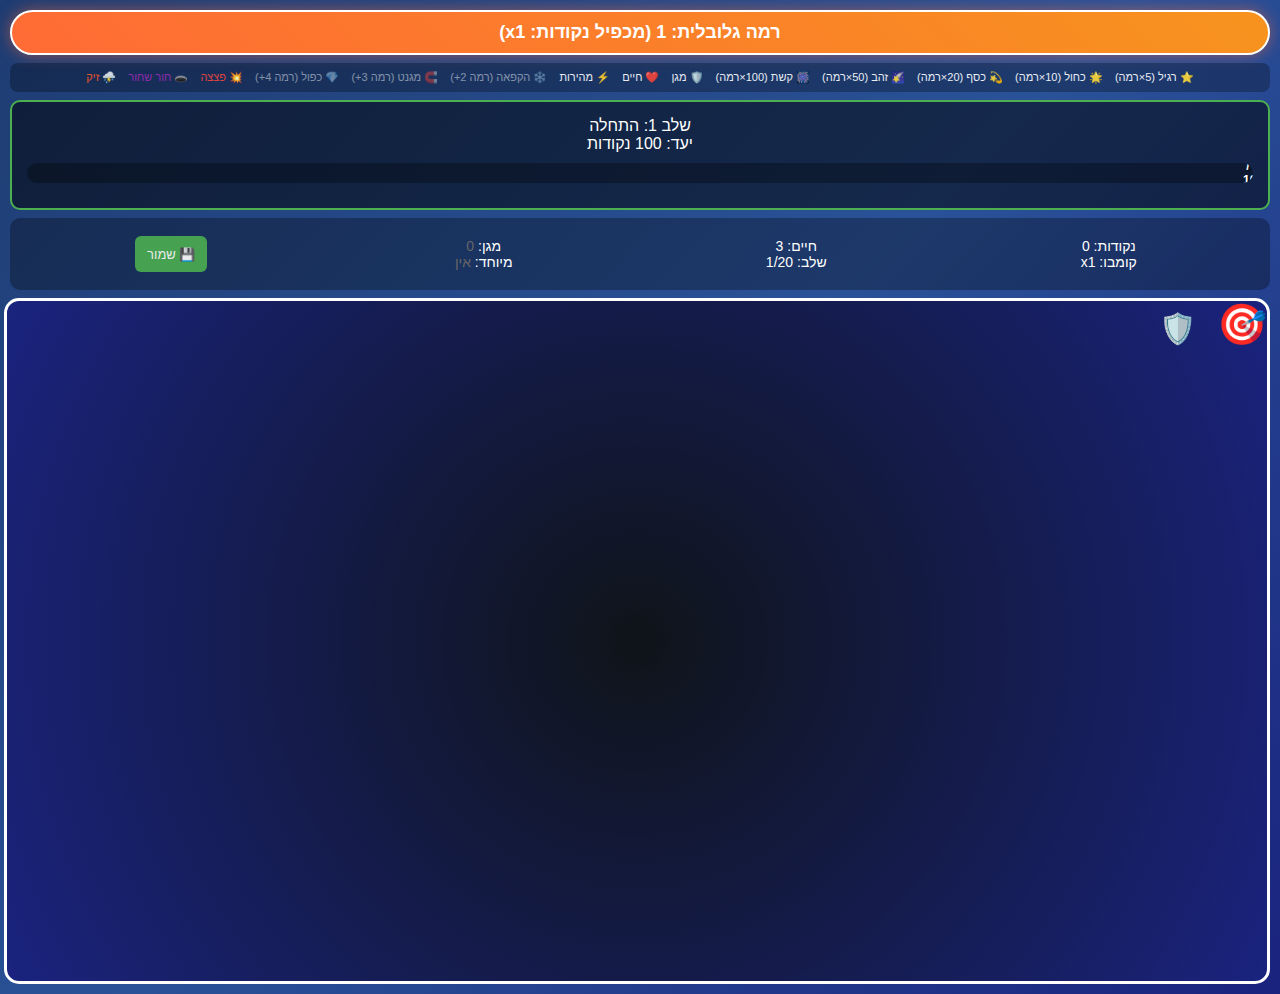
<file: v1.2.2/index.html>
<!DOCTYPE html>
<html lang="he" dir="rtl">
<head>
    <meta charset="UTF-8">
    <meta name="viewport" content="width=device-width, initial-scale=1.0">
    <title>תפוס את הכוכבים - 20 שלבים</title>
    <link rel="stylesheet" href="style.css">
</head>
<body>
    <div id="globalLevel">רמה גלובלית: 1 (מכפיל נקודות: x1)</div>
    
    <div id="legend">
        <div class="legend-item">⭐ רגיל (5×רמה)</div>
        <div class="legend-item">🌟 כחול (10×רמה)</div>
        <div class="legend-item">💫 כסף (20×רמה)</div>
        <div class="legend-item">🌠 זהב (50×רמה)</div>
        <div class="legend-item">🎆 קשת (100×רמה)</div>
        <div class="legend-item">🛡️ מגן</div>
        <div class="legend-item">❤️ חיים</div>
        <div class="legend-item">⚡ מהירות</div>
        <div class="legend-item" id="freezeLegend" style="opacity: 0.5;">❄️ הקפאה (רמה 2+)</div>
        <div class="legend-item" id="magnetLegend" style="opacity: 0.5;">🧲 מגנט (רמה 3+)</div>
        <div class="legend-item" id="doubleLegend" style="opacity: 0.5;">💎 כפול (רמה 4+)</div>
        <div class="legend-item" style="color: #f44336;">💥 פצצה</div>
        <div class="legend-item" style="color: #9c27b0;">🕳️ חור שחור</div>
        <div class="legend-item" style="color: #ff5722;">⛈️ זיק</div>
    </div>
    
    <div id="stageInfo">
        <div id="stageTitle">שלב 1: התחלה</div>
        <div id="stageGoal">יעד: 100 נקודות</div>
        <div class="progress-bar">
            <div class="progress-fill" id="progressFill" style="width: 0%">
                <div class="progress-text" id="progressText">0 / 100</div>
            </div>
        </div>
    </div>
    
    <div id="gameInfo">
        <div class="info-section">
            <div>נקודות: <span id="score">0</span></div>
            <div>קומבו: <span id="combo">x1</span></div>
        </div>
        <div class="info-section">
            <div>חיים: <span id="lives">3</span></div>
            <div>שלב: <span id="stageNum">1</span>/20</div>
        </div>
        <div class="info-section">
            <div>מגן: <span id="shield">0</span></div>
            <div>מיוחד: <span id="special">אין</span></div>
        </div>
        <div class="info-section stat-small" style="min-width: 200px;">
            <div id="manualSavePanel" style="justify-content:center">
                <button id="saveBtn" class="small-btn">💾 שמור</button>
            </div>
        </div>
    </div>
    
    <div id="gameContainer">
        <div id="player">🎯</div>
        
        <div id="gameOver">
            <h2>נכשלת בשלב!</h2>
            <p>ניקוד: <span id="failScore">0</span> מתוך <span id="failTarget">0</span></p>
            <div id="finalStats"></div>
            <button class="retry-btn" onclick="retryStage()">נסה שוב</button>
        </div>
        
        <div id="stageComplete">
            <h2>🎉 כל הכבוד! עברת את השלב! 🎉</h2>
            <p>שלב <span id="completedStage">1</span> - <span id="completedStageName">התחלה</span> הושלם!</p>
            
            <div style="background: rgba(76,175,80,0.2); padding: 15px; border-radius: 10px; margin: 15px 0;">
                <h3>📊 סטטיסטיקות השלב:</h3>
                <p>🎯 ניקוד השלב: <span id="stageScore">0</span> נקודות</p>
                <p>⏱️ זמן השלב: <span id="stageTime">0</span> שניות</p>
                <p>🔥 קומבו מקסימלי: <span id="stageMaxCombo">1</span></p>
                <p>⭐ כוכבים שנתפסו: <span id="stageStarsCaught">0</span></p>
                <p>💥 פצצות שנמנעו: <span id="stageBombsAvoided">0</span></p>
                <p>🕳️ חורים שחורים שנמנעו: <span id="stageBlackholesAvoided">0</span></p>
                <p>⛈️ ברקים שנמנעו: <span id="stageLightningAvoided">0</span></p>
            </div>
            
            <div style="background: rgba(255,152,0,0.2); padding: 15px; border-radius: 10px; margin: 15px 0;">
                <h3>📈 התקדמות ברמה הגלובלית:</h3>
                <p>📊 סה"כ נקודות ברמה: <span id="levelScore">0</span></p>
                <p>🎮 שלבים שהושלמו: <span id="completedStages">0</span>/20</p>
                <div style="width: 100%; background: rgba(0,0,0,0.3); border-radius: 10px; height: 20px; margin: 10px 0;">
                    <div id="levelProgressFill" style="height: 100%; background: linear-gradient(90deg, #ff9800, #ffc107); border-radius: 10px; transition: width 0.3s; position: relative;">
                        <div style="position: absolute; top: 50%; left: 50%; transform: translate(-50%, -50%); font-size: 12px; font-weight: bold; color: white; text-shadow: 1px 1px 2px rgba(0,0,0,0.8);" id="levelProgressText"></div>
                    </div>
                </div>
            </div>
            
            <div style="display: flex; gap: 10px; justify-content: center; margin-top: 20px;">
                <button onclick="nextStage()" style="background: linear-gradient(45deg, #4caf50, #8bc34a); font-size: 18px; padding: 15px 30px;">
                    <span id="nextStageText">שלב הבא →</span>
                </button>
                <button onclick="retryStage()" class="retry-btn">נסה שלב זה שוב</button>
            </div>
        </div>
        
        <div id="levelComplete">
            <h2>🎉 מזל טוב! עליתי רמה גלובלית! 🎉</h2>
            <p>סיימת רמה <span id="completedLevel">1</span>!</p>
            <p>עליתי לרמה <span id="newLevel">2</span>!</p>
            <p>מכפיל חדש: x<span id="newMultiplier">2</span></p>
            <p>פאוור-אפים חדשים נפתחו!</p>
            <button class="mega-btn" onclick="nextLevel()">התחל רמה חדשה!</button>
        </div>
    </div>

    <script src="script.js"></script>
</body>
</html>
</file>
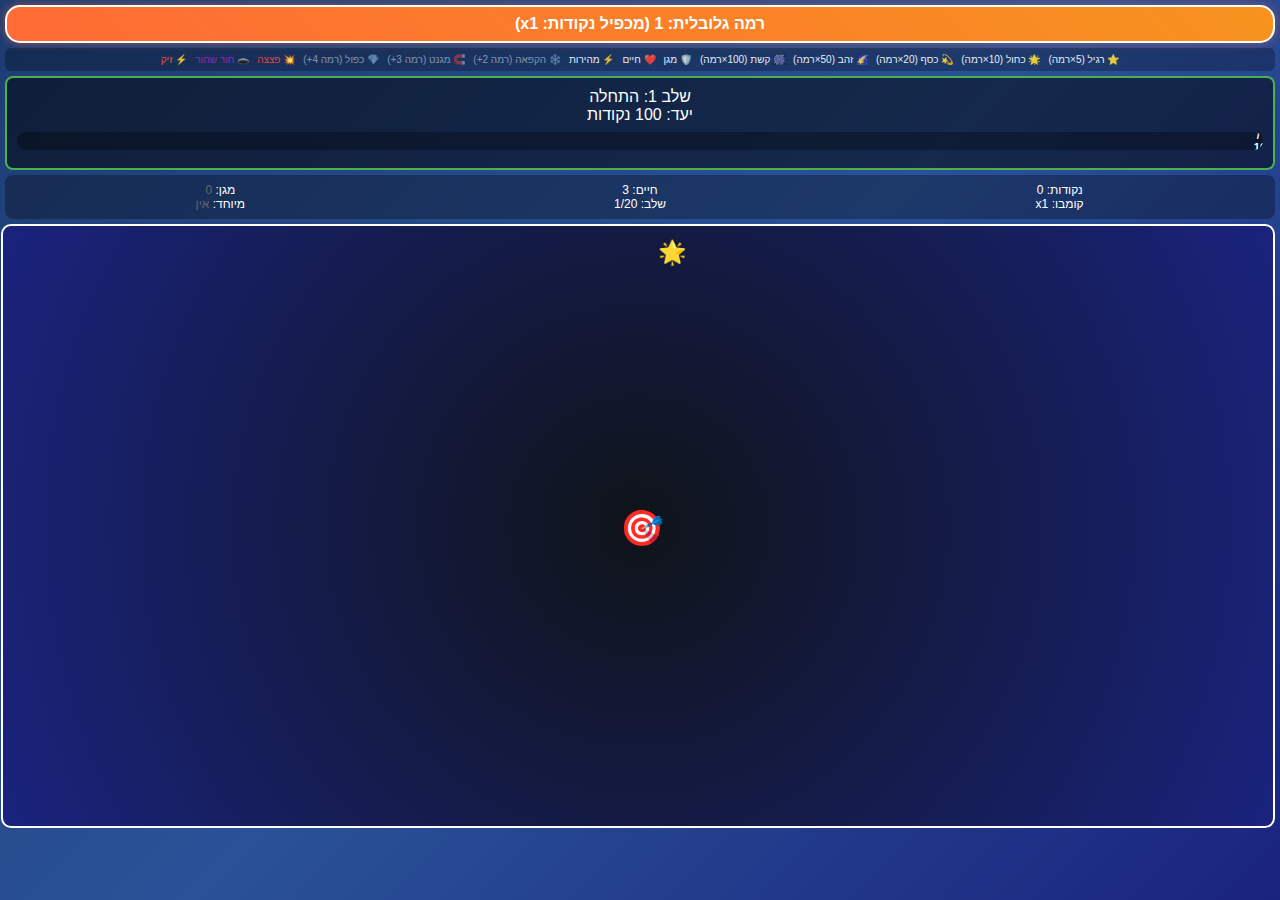
<file: v2.0.1/index.html>
<!DOCTYPE html>
<html lang="he" dir="rtl">
<head>
    <meta charset="UTF-8">
    <meta name="viewport" content="width=device-width, initial-scale=1.0">
    <title>תפוס את הכוכבים - 20 שלבים</title>
    <style>
        body {
            margin: 0;
            padding: 5px;
            background: linear-gradient(135deg, #1e3c72, #2a5298, #1a237e);
            font-family: Arial, sans-serif;
            color: white;
            overflow: hidden;
            min-height: 100vh;
            display: flex;
            flex-direction: column;
            box-sizing: border-box;
        }
        
        #gameContainer {
            position: relative;
            width: 100%;
            height: calc(100vh - 180px);
            min-height: 300px;
            max-height: 600px;
            border: 2px solid #fff;
            border-radius: 10px;
            background: radial-gradient(circle at center, #0f1419, #1a237e);
            overflow: hidden;
            cursor: crosshair;
            flex-grow: 1;
        }
        
        #gameInfo {
            display: flex;
            justify-content: space-between;
            margin-bottom: 5px;
            font-size: clamp(10px, 2vw, 12px);
            background: rgba(0,0,0,0.3);
            padding: clamp(4px, 1vw, 8px);
            border-radius: 8px;
            flex-wrap: wrap;
            gap: 5px;
        }
        
        .info-section {
            text-align: center;
            flex: 1;
            min-width: 80px;
        }
        
        #globalLevel {
            background: linear-gradient(45deg, #ff6b35, #f7931e);
            color: white;
            padding: clamp(4px, 1.5vw, 8px) clamp(8px, 3vw, 15px);
            border-radius: 15px;
            font-weight: bold;
            font-size: clamp(12px, 2.5vw, 16px);
            text-align: center;
            margin-bottom: 5px;
            border: 2px solid #fff;
            box-shadow: 0 0 10px rgba(255,107,53,0.5);
        }
        
        #stageInfo {
            text-align: center;
            background: rgba(0,0,0,0.5);
            padding: clamp(5px, 1.5vw, 10px);
            margin-bottom: 5px;
            border-radius: 8px;
            border: 2px solid #4caf50;
        }
        
        #legend {
            display: flex;
            justify-content: center;
            gap: clamp(4px, 1.5vw, 8px);
            margin-bottom: 5px;
            font-size: clamp(8px, 1.2vw, 10px);
            opacity: 0.9;
            flex-wrap: wrap;
            background: rgba(0,0,0,0.3);
            padding: clamp(3px, 1vw, 6px);
            border-radius: 6px;
        }
        
        .legend-item {
            display: flex;
            align-items: center;
            gap: 2px;
        }
        
        .progress-bar {
            width: 100%;
            height: clamp(15px, 2.5vw, 18px);
            background: rgba(0,0,0,0.3);
            border-radius: 9px;
            margin: 8px 0;
            overflow: hidden;
        }
        
        .progress-fill {
            height: 100%;
            background: linear-gradient(90deg, #4caf50, #8bc34a);
            border-radius: 9px;
            transition: width 0.3s ease;
            position: relative;
        }
        
        .progress-text {
            position: absolute;
            top: 50%;
            left: 50%;
            transform: translate(-50%, -50%);
            font-size: clamp(9px, 1.5vw, 11px);
            font-weight: bold;
            color: white;
            text-shadow: 1px 1px 2px rgba(0,0,0,0.8);
        }
        
        .star {
            position: absolute;
            font-size: clamp(20px, 3.5vw, 25px);
            cursor: pointer;
            transition: transform 0.1s;
            animation: twinkle 1.5s infinite alternate;
        }
        
        .star-regular { color: #ffeb3b; }
        .star-blue { color: #4169e1; font-size: clamp(18px, 3.2vw, 23px); }
        .star-silver { color: #c0c0c0; font-size: clamp(22px, 3.8vw, 27px); }
        .star-gold { color: #ffd700; font-size: clamp(25px, 4.2vw, 30px); }
        .star-rainbow { 
            font-size: clamp(28px, 4.8vw, 35px); 
            animation: rainbow 2s infinite linear, twinkle 1.5s infinite alternate; 
        }
        
        .bomb, .blackhole, .lightning {
            position: absolute;
            cursor: pointer;
        }
        
        .bomb {
            font-size: clamp(18px, 3vw, 22px);
            animation: rotate 2s infinite linear;
        }
        
        .blackhole {
            font-size: clamp(20px, 3.5vw, 25px);
            animation: blackholeRotate 3s infinite ease-in-out, blackholePulse 1.5s infinite alternate;
        }
        
        .lightning {
            font-size: clamp(16px, 2.8vw, 20px);
            animation: lightningZigzag 2s infinite linear, lightningGlow 0.5s infinite alternate;
        }
        
        .powerup {
            position: absolute;
            font-size: clamp(22px, 3.8vw, 28px);
            cursor: pointer;
            animation: pulse 1s infinite alternate;
        }
        
        #player {
            position: absolute;
            font-size: clamp(25px, 4.5vw, 35px);
            pointer-events: none;
            z-index: 10;
        }
        
        .player-shield {
            box-shadow: 0 0 15px #2196f3;
            animation: shieldGlow 1s infinite alternate;
        }
        
        #gameOver, #stageComplete, #levelComplete {
            position: fixed;
            top: 50%;
            left: 50%;
            transform: translate(-50%, -50%);
            background: rgba(0, 0, 0, 0.95);
            padding: clamp(15px, 4vw, 25px);
            border-radius: 12px;
            text-align: center;
            border: 2px solid #ffeb3b;
            display: none;
            z-index: 1000;
            max-height: 90vh;
            max-width: 95vw;
            min-width: 280px;
            overflow-y: auto;
            font-size: clamp(11px, 2vw, 14px);
            box-sizing: border-box;
        }
        
        #stageComplete { border-color: #4caf50; }
        #levelComplete { border-color: #ff6b35; }
        
        button {
            background: #4caf50;
            color: white;
            border: none;
            padding: clamp(8px, 2vw, 12px) clamp(12px, 3vw, 20px);
            border-radius: 6px;
            cursor: pointer;
            font-size: clamp(11px, 2vw, 14px);
            margin: clamp(3px, 1vw, 6px);
            transition: background 0.3s;
            min-height: 36px;
            box-sizing: border-box;
        }
        
        button:hover { background: #45a049; }
        
        .retry-btn { background: #ff9800; }
        .retry-btn:hover { background: #f57c00; }
        
        .mega-btn {
            background: linear-gradient(45deg, #ff6b35, #f7931e);
            font-weight: bold;
        }
        
        .points-text, .combo-text {
            position: absolute;
            font-weight: bold;
            font-size: clamp(12px, 2.5vw, 16px);
            pointer-events: none;
            animation: floatUp 1s ease-out forwards;
            z-index: 50;
        }
        
        .combo-text { color: #4caf50; font-size: clamp(14px, 3vw, 18px); }
        .points-text { color: #ffeb3b; }
        
        @keyframes rainbow {
            0% { filter: hue-rotate(0deg); }
            100% { filter: hue-rotate(360deg); }
        }
        
        @keyframes twinkle {
            0% { opacity: 0.7; }
            100% { opacity: 1; }
        }
        
        @keyframes rotate {
            from { transform: rotate(0deg); }
            to { transform: rotate(360deg); }
        }
        
        @keyframes pulse {
            0% { transform: scale(1); }
            100% { transform: scale(1.1); }
        }
        
        @keyframes blackholeRotate {
            0% { transform: rotate(0deg) scale(1); }
            50% { transform: rotate(180deg) scale(1.1); }
            100% { transform: rotate(360deg) scale(1); }
        }
        
        @keyframes blackholePulse {
            0% { filter: brightness(0.8) hue-rotate(0deg); }
            100% { filter: brightness(1.2) hue-rotate(20deg); }
        }
        
        @keyframes lightningZigzag {
            0% { transform: translateX(0) rotate(0deg); }
            25% { transform: translateX(3px) rotate(5deg); }
            50% { transform: translateX(-3px) rotate(-5deg); }
            75% { transform: translateX(2px) rotate(3deg); }
            100% { transform: translateX(0) rotate(0deg); }
        }
        
        @keyframes lightningGlow {
            0% { filter: brightness(1) drop-shadow(0 0 5px #ff5722); }
            100% { filter: brightness(1.3) drop-shadow(0 0 10px #ff9800); }
        }
        
        @keyframes shieldGlow {
            0% { box-shadow: 0 0 20px #2196f3; }
            100% { box-shadow: 0 0 30px #64b5f6; }
        }
        
        @keyframes floatUp {
            0% { opacity: 1; transform: translateY(0); }
            100% { opacity: 0; transform: translateY(-40px); }
        }
        
        @media (max-width: 768px) {
            body { 
                padding: 3px; 
            }
            
            #gameContainer {
                height: calc(100vh - 140px);
                border-width: 1px;
                min-height: 250px;
            }
            
            .info-section {
                min-width: 70px;
                font-size: 9px;
            }
            
            #gameInfo {
                flex-direction: row;
                gap: 3px;
                padding: 4px;
            }
            
            #globalLevel {
                font-size: 12px;
                padding: 4px 8px;
            }
            
            #stageInfo {
                padding: 6px;
            }
            
            #legend {
                gap: 3px;
                font-size: 8px;
                padding: 4px;
            }
            
            button {
                font-size: 11px;
                padding: 6px 10px;
                margin: 3px;
                min-height: 32px;
            }
            
            #gameOver, #stageComplete, #levelComplete {
                padding: 10px;
                font-size: 10px;
                max-width: 98vw;
                margin: 1vw;
            }
        }
        
        @media (max-width: 480px) {
            #gameContainer {
                height: calc(100vh - 120px);
                min-height: 200px;
            }
            
            #gameInfo .info-section {
                min-width: 60px;
                font-size: 8px;
            }
            
            #legend {
                font-size: 7px;
                gap: 2px;
            }
            
            .legend-item {
                margin: 1px;
            }
        }
    </style>
</head>
<body>
    <div id="globalLevel">רמה גלובלית: 1 (מכפיל נקודות: x1)</div>
    
    <div id="legend">
        <div class="legend-item">⭐ רגיל (5×רמה)</div>
        <div class="legend-item">🌟 כחול (10×רמה)</div>
        <div class="legend-item">💫 כסף (20×רמה)</div>
        <div class="legend-item">🌠 זהב (50×רמה)</div>
        <div class="legend-item">🎆 קשת (100×רמה)</div>
        <div class="legend-item">🛡️ מגן</div>
        <div class="legend-item">❤️ חיים</div>
        <div class="legend-item">⚡ מהירות</div>
        <div class="legend-item" id="freezeLegend" style="opacity: 0.5;">❄️ הקפאה (רמה 2+)</div>
        <div class="legend-item" id="magnetLegend" style="opacity: 0.5;">🧲 מגנט (רמה 3+)</div>
        <div class="legend-item" id="doubleLegend" style="opacity: 0.5;">💎 כפול (רמה 4+)</div>
        <div class="legend-item" style="color: #f44336;">💥 פצצה</div>
        <div class="legend-item" style="color: #9c27b0;">🕳️ חור שחור</div>
        <div class="legend-item" style="color: #ff5722;">⚡ זיק</div>
    </div>
    
    <div id="stageInfo">
        <div id="stageTitle">שלב 1: התחלה</div>
        <div id="stageGoal">יעד: 100 נקודות</div>
        <div class="progress-bar">
            <div class="progress-fill" id="progressFill" style="width: 0%">
                <div class="progress-text" id="progressText">0 / 100</div>
            </div>
        </div>
    </div>
    
    <div id="gameInfo">
        <div class="info-section">
            <div>נקודות: <span id="score">0</span></div>
            <div>קומבו: <span id="combo">x1</span></div>
        </div>
        <div class="info-section">
            <div>חיים: <span id="lives">3</span></div>
            <div>שלב: <span id="stageNum">1</span>/20</div>
        </div>
        <div class="info-section">
            <div>מגן: <span id="shield">0</span></div>
            <div>מיוחד: <span id="special">אין</span></div>
        </div>
    </div>
    
    <div id="gameContainer">
        <div id="player">🎯</div>
        
        <div id="gameOver">
            <h2>נכשלת בשלב!</h2>
            <p>ניקוד: <span id="failScore">0</span> מתוך <span id="failTarget">0</span></p>
            <button class="retry-btn" onclick="retryStage()">נסה שוב</button>
            <button onclick="restartGame()">התחל מחדש</button>
        </div>
        
        <div id="stageComplete">
            <h2>🎉 כל הכבוד! עברת את השלב! 🎉</h2>
            <p>שלב <span id="completedStage">1</span> - <span id="completedStageName">התחלה</span> הושלם!</p>
            
            <div style="background: rgba(76,175,80,0.2); padding: 15px; border-radius: 10px; margin: 15px 0;">
                <h3>📊 סטטיסטיקות השלב:</h3>
                <p>🎯 ניקוד השלב: <span id="stageScore">0</span> נקודות</p>
                <p>⏱️ זמן השלב: <span id="stageTime">0</span> שניות</p>
                <p>🔥 קומבו מקסימלי: <span id="stageMaxCombo">1</span></p>
                <p>⭐ כוכבים שנתפסו: <span id="starsCaught">0</span></p>
                <p>💥 פצצות שנמנעו: <span id="bombsAvoided">0</span></p>
                <p>🕳️ חורים שחורים שנמנעו: <span id="blackholesAvoided">0</span></p>
                <p>⚡ ברקים שנמנעו: <span id="lightningAvoided">0</span></p>
            </div>
            
            <div style="background: rgba(255,152,0,0.2); padding: 15px; border-radius: 10px; margin: 15px 0;">
                <h3>📈 התקדמות ברמה הגלובלית:</h3>
                <p>📊 סה"כ נקודות ברמה: <span id="levelScore">0</span></p>
                <p>🎮 שלבים שהושלמו: <span id="completedStages">0</span>/20</p>
                <div style="width: 100%; background: rgba(0,0,0,0.3); border-radius: 10px; height: 20px; margin: 10px 0;">
                    <div id="levelProgressFill" style="height: 100%; background: linear-gradient(90deg, #ff9800, #ffc107); border-radius: 10px; transition: width 0.3s; position: relative;">
                        <div style="position: absolute; top: 50%; left: 50%; transform: translate(-50%, -50%); font-size: 12px; font-weight: bold; color: white; text-shadow: 1px 1px 2px rgba(0,0,0,0.8);" id="levelProgressText"></div>
                    </div>
                </div>
            </div>
            
            <div style="display: flex; gap: clamp(5px, 2vw, 10px); justify-content: center; margin-top: 15px; flex-wrap: wrap;">
                <button onclick="nextStage()" style="background: linear-gradient(45deg, #4caf50, #8bc34a); font-size: clamp(12px, 2.5vw, 16px); padding: clamp(10px, 2.5vw, 15px) clamp(15px, 4vw, 25px); flex: 1; min-width: 120px; max-width: 200px;">
                    <span id="nextStageText">שלב הבא →</span>
                </button>
                <button onclick="retryStage()" class="retry-btn" style="flex: 1; min-width: 120px; max-width: 180px;">נסה שלב זה שוב</button>
            </div>
        </div>
        
        <div id="levelComplete">
            <h2>🎉 מזל טוב! עליתי רמה גלובלית! 🎉</h2>
            <p>סיימת רמה <span id="completedLevel">1</span>!</p>
            <p>עליתי לרמה <span id="newLevel">2</span>!</p>
            <p>מכפיל חדש: x<span id="newMultiplier">2</span></p>
            <p>פאוור-אפים חדשים נפתחו!</p>
            <button class="mega-btn" onclick="nextLevel()">התחל רמה חדשה!</button>
        </div>
    </div>

    <script>
        let globalLevel = 1;
        let currentStage = 1;
        let score = 0;
        let levelScore = 0;
        let lives = 3;
        let gameRunning = false;
        let starSpeed = 2;
        let spawnRate = 0.025;
        let bombChance = 0.1;
        let combo = 1;
        let comboCount = 0;
        let maxCombo = 1;
        let shieldTime = 0;
        let speedBoostTime = 0;
        let freezeTime = 0;
        let magnetTime = 0;
        let doublePointsTime = 0;
        let lastStarType = null;
        let stageStartTime = Date.now();
        let levelStartTime = Date.now();
        let starsCaught = 0;
        let bombsAvoided = 0;
        let blackholesAvoided = 0;
        let lightningAvoided = 0;
        let levelStarsCaught = 0;
        
        const baseStageTargets = [
            100, 150, 200, 280, 370, 480, 600, 750, 920, 1120,
            1350, 1620, 1930, 2280, 2670, 3100, 3570, 4080, 4630, 5220
        ];
        
        const stageNames = [
            "התחלה", "צעדים ראשונים", "מתרגל", "מבין", "מתמיד", 
            "מתחמם", "מתקדם", "מאתגר", "קשה", "מורכב",
            "מקצועי", "מומחה", "אמן", "וירטואוז", "גאון",
            "מדהים", "אגדי", "בלתי יתואר", "על אנושי", "מושלם"
        ];
        
        const baseStarTypes = [
            { emoji: '⭐', basePoints: 5, chance: 0.4, class: 'star-regular' },
            { emoji: '🌟', basePoints: 10, chance: 0.3, class: 'star-blue' },
            { emoji: '💫', basePoints: 20, chance: 0.15, class: 'star-silver' },
            { emoji: '🌠', basePoints: 50, chance: 0.08, class: 'star-gold' },
            { emoji: '🎆', basePoints: 100, chance: 0.02, class: 'star-rainbow' }
        ];
        
        const powerupTypes = [
            { emoji: '🛡️', type: 'shield', chance: 0.04 },
            { emoji: '❤️', type: 'life', chance: 0.03 },
            { emoji: '⚡', type: 'speed', chance: 0.04 },
            { emoji: '❄️', type: 'freeze', chance: 0.02 },
            { emoji: '🧲', type: 'magnet', chance: 0.02 },
            { emoji: '💎', type: 'double', chance: 0.02 }
        ];
        
        const gameContainer = document.getElementById('gameContainer');
        const player = document.getElementById('player');
        
        let mouseX = 0;
        let mouseY = 0;
        
        // עדכון מיקום השחקן
        function updatePlayerPosition(clientX, clientY) {
            if (!gameRunning) return;
            const rect = gameContainer.getBoundingClientRect();
            mouseX = clientX - rect.left;
            mouseY = clientY - rect.top;
            
            // ודא שהשחקן נשאר בגבולות
            mouseX = Math.max(20, Math.min(rect.width - 20, mouseX));
            mouseY = Math.max(20, Math.min(rect.height - 20, mouseY));
            
            player.style.left = (mouseX - 20) + 'px';
            player.style.top = (mouseY - 20) + 'px';
        }
        
        gameContainer.addEventListener('mousemove', (e) => {
            updatePlayerPosition(e.clientX, e.clientY);
        });
        
        gameContainer.addEventListener('touchmove', (e) => {
            e.preventDefault();
            if (e.touches.length > 0) {
                updatePlayerPosition(e.touches[0].clientX, e.touches[0].clientY);
            }
        });
        
        gameContainer.addEventListener('touchstart', (e) => {
            e.preventDefault();
            if (e.touches.length > 0) {
                updatePlayerPosition(e.touches[0].clientX, e.touches[0].clientY);
            }
        });
        
        function getStarTypes() {
            return baseStarTypes.map(star => ({
                ...star,
                points: Math.floor(star.basePoints * globalLevel * (doublePointsTime > 0 ? 2 : 1))
            }));
        }
        
        function getRandomStarType() {
            const starTypes = getStarTypes();
            const random = Math.random();
            let cumulative = 0;
            for (let type of starTypes) {
                cumulative += type.chance;
                if (random < cumulative) return type;
            }
            return starTypes[0];
        }
        
        function getRandomPowerup() {
            const availablePowerups = powerupTypes.filter(p => 
                globalLevel >= Math.ceil(powerupTypes.indexOf(p) / 2)
            );
            
            const random = Math.random();
            let cumulative = 0;
            for (let powerup of availablePowerups) {
                cumulative += powerup.chance;
                if (random < cumulative) return powerup;
            }
            return null;
        }
        
        function showFloatingText(x, y, text, className) {
            const element = document.createElement('div');
            element.className = className;
            element.textContent = text;
            element.style.left = x + 'px';
            element.style.top = y + 'px';
            gameContainer.appendChild(element);
            
            setTimeout(() => {
                if (element.parentNode) {
                    element.remove();
                }
            }, 1000);
        }
        
        function createFallingObject() {
            if (!gameRunning) return;
            
            const random = Math.random();
            const object = document.createElement('div');
            let objectType = 'star';
            
            const totalThreatChance = bombChance * 1.5;
            const bombChanceActual = bombChance * 0.6;
            const blackholeChance = bombChance * 0.25;
            const lightningChance = bombChance * 0.15;
            
            if (random < totalThreatChance) {
                const threatRandom = Math.random();
                
                if (threatRandom < (bombChanceActual / totalThreatChance)) {
                    objectType = 'bomb';
                    object.className = 'bomb';
                    object.textContent = '💥';
                } else if (threatRandom < ((bombChanceActual + blackholeChance) / totalThreatChance)) {
                    objectType = 'blackhole';
                    object.className = 'blackhole';
                    object.textContent = '🕳️';
                    object.dataset.pullRadius = '80';
                } else {
                    objectType = 'lightning';
                    object.className = 'lightning';
                    object.textContent = '⚡';
                    object.dataset.speed = Math.random() > 0.5 ? 'fast' : 'normal';
                }
            } else {
                const powerupMultiplier = Math.min(globalLevel, 3);
                const powerupCheck = Math.random();
                const powerup = getRandomPowerup();
                
                if (powerup && powerupCheck < (0.08 * powerupMultiplier)) {
                    objectType = 'powerup';
                    object.className = 'powerup';
                    object.textContent = powerup.emoji;
                    object.dataset.powerupType = powerup.type;
                } else {
                    const starType = getRandomStarType();
                    object.className = `star ${starType.class}`;
                    object.textContent = starType.emoji;
                    object.dataset.points = starType.points;
                    object.dataset.starType = starType.emoji;
                }
            }
            
            const containerRect = gameContainer.getBoundingClientRect();
            object.style.left = Math.random() * (containerRect.width - 40) + 'px';
            object.style.top = '-40px';
            
            gameContainer.appendChild(object);
            
            if (magnetTime > 0 && objectType === 'star') {
                object.dataset.magnetic = 'true';
            }
            
            function fall() {
                if (!gameRunning || !object.parentNode) {
                    if (object.parentNode) object.remove();
                    return;
                }
                
                const currentTop = parseInt(object.style.top) || 0;
                let fallSpeed = speedBoostTime > 0 ? starSpeed * 0.6 : starSpeed;
                
                if (freezeTime > 0) {
                    fallSpeed *= 0.3;
                }
                
                if (objectType === 'lightning' && object.dataset.speed === 'fast') {
                    fallSpeed *= 1.5;
                }
                
                // חור שחור משוך כוכבים ושחקן
                if (objectType === 'blackhole') {
                    const pullRadius = parseInt(object.dataset.pullRadius) || 80;
                    const blackholeX = parseInt(object.style.left) + 15;
                    const blackholeY = parseInt(object.style.top) + 15;
                    
                    const playerDistance = Math.sqrt(Math.pow(mouseX - blackholeX, 2) + Math.pow(mouseY - blackholeY, 2));
                    if (playerDistance < pullRadius) {
                        const pullStrength = (pullRadius - playerDistance) / pullRadius * 0.8;
                        const pullX = (blackholeX - mouseX) * pullStrength;
                        const pullY = (blackholeY - mouseY) * pullStrength;
                        
                        mouseX += pullX;
                        mouseY += pullY;
                        
                        const containerRect = gameContainer.getBoundingClientRect();
                        mouseX = Math.max(20, Math.min(containerRect.width - 20, mouseX));
                        mouseY = Math.max(20, Math.min(containerRect.height - 20, mouseY));
                        
                        player.style.left = (mouseX - 20) + 'px';
                        player.style.top = (mouseY - 20) + 'px';
                    }
                }
                
                if (object.dataset.magnetic === 'true') {
                    const currentLeft = parseInt(object.style.left) || 0;
                    const diff = mouseX - currentLeft;
                    object.style.left = (currentLeft + (diff * 0.03)) + 'px';
                }
                
                object.style.top = (currentTop + fallSpeed) + 'px';
                
                // בדיקת התנגשות
                const objectRect = object.getBoundingClientRect();
                const playerRect = player.getBoundingClientRect();
                
                if (objectRect.left < playerRect.right &&
                    objectRect.right > playerRect.left &&
                    objectRect.top < playerRect.bottom &&
                    objectRect.bottom > playerRect.top) {
                    
                    handleCollision(object, objectType);
                    return;
                }
                
                const containerRect = gameContainer.getBoundingClientRect();
                if (currentTop > containerRect.height) {
                    object.remove();
                    if (objectType === 'star') {
                        resetCombo();
                    }
                    return;
                }
                
                requestAnimationFrame(fall);
            }
            
            requestAnimationFrame(fall);
        }
        
        function handleCollision(object, objectType) {
            const rect = object.getBoundingClientRect();
            const gameRect = gameContainer.getBoundingClientRect();
            const x = rect.left - gameRect.left;
            const y = rect.top - gameRect.top;
            
            if (objectType === 'bomb') {
                if (shieldTime > 0) {
                    bombsAvoided++;
                    showFloatingText(x, y, 'חסום!', 'combo-text');
                } else {
                    lives--;
                    updateLives();
                    showFloatingText(x, y, 'בום!', 'points-text');
                    resetCombo();
                    if (lives <= 0) {
                        endStage(false);
                    }
                }
            } else if (objectType === 'blackhole') {
                if (shieldTime > 0) {
                    blackholesAvoided++;
                    showFloatingText(x, y, 'מגן מחור!', 'combo-text');
                } else {
                    lives -= 2;
                    updateLives();
                    showFloatingText(x, y, 'נבלע!', 'points-text');
                    resetCombo();
                    speedBoostTime = 0;
                    freezeTime = 0;
                    magnetTime = 0;
                    doublePointsTime = 0;
                    if (lives <= 0) {
                        endStage(false);
                    }
                }
            } else if (objectType === 'lightning') {
                if (shieldTime > 0) {
                    lightningAvoided++;
                    showFloatingText(x, y, 'הגנה!', 'combo-text');
                } else {
                    speedBoostTime = 0;
                    freezeTime = 0;
                    const containerRect = gameContainer.getBoundingClientRect();
                    const newX = Math.random() * (containerRect.width - 40) + 20;
                    const newY = Math.random() * (containerRect.height - 40) + 20;
                    mouseX = newX;
                    mouseY = newY;
                    player.style.left = (mouseX - 20) + 'px';
                    player.style.top = (mouseY - 20) + 'px';
                    showFloatingText(x, y, 'זעזוע!', 'points-text');
                    resetCombo();
                }
            } else if (objectType === 'powerup') {
                handlePowerup(object.dataset.powerupType, x, y);
            } else if (objectType === 'star') {
                starsCaught++;
                levelStarsCaught++;
                let points = parseInt(object.dataset.points) * combo;
                
                score += points;
                levelScore += points;
                updateScore();
                updateProgress();
                
                const target = Math.floor(baseStageTargets[currentStage - 1] * globalLevel);
                if (score >= target) {
                    endStage(true);
                    return;
                }
                
                if (lastStarType === object.dataset.starType) {
                    comboCount++;
                    if (comboCount >= 2) {
                        combo = Math.min(combo + 1, 5);
                        maxCombo = Math.max(maxCombo, combo);
                        updateCombo();
                        showFloatingText(x, y, `קומבו x${combo}!`, 'combo-text');
                    }
                } else {
                    comboCount = 1;
                    combo = Math.max(combo - 1, 1);
                    updateCombo();
                }
                
                lastStarType = object.dataset.starType;
                showFloatingText(x, y, `+${points}`, 'points-text');
            }
            
            object.remove();
        }
        
        function handlePowerup(type, x, y) {
            switch(type) {
                case 'shield':
                    shieldTime = 300;
                    player.classList.add('player-shield');
                    showFloatingText(x, y, 'מגן!', 'combo-text');
                    break;
                case 'life':
                    lives = Math.min(lives + 1, 5);
                    updateLives();
                    showFloatingText(x, y, 'חיים!', 'combo-text');
                    break;
                case 'speed':
                    speedBoostTime = 300;
                    showFloatingText(x, y, 'מהירות!', 'combo-text');
                    break;
                case 'freeze':
                    freezeTime = 240;
                    showFloatingText(x, y, 'הקפאה!', 'combo-text');
                    break;
                case 'magnet':
                    magnetTime = 240;
                    showFloatingText(x, y, 'מגנט!', 'combo-text');
                    break;
                case 'double':
                    doublePointsTime = 180;
                    showFloatingText(x, y, 'נקודות x2!', 'combo-text');
                    break;
            }
        }
        
        function resetCombo() {
            combo = 1;
            comboCount = 0;
            lastStarType = null;
            updateCombo();
        }
        
        function updateScore() {
            document.getElementById('score').textContent = score;
        }
        
        function updateLives() {
            document.getElementById('lives').textContent = lives;
        }
        
        function updateCombo() {
            document.getElementById('combo').textContent = 'x' + combo;
            document.getElementById('combo').style.color = combo > 1 ? '#4caf50' : '#fff';
        }
        
        function updateStageInfo() {
            const target = Math.floor(baseStageTargets[currentStage - 1] * globalLevel);
            const stageName = stageNames[currentStage - 1];
            document.getElementById('stageTitle').textContent = `שלב ${currentStage}: ${stageName}`;
            document.getElementById('stageGoal').textContent = `יעד: ${target} נקודות`;
            document.getElementById('stageNum').textContent = currentStage;
            updateProgress();
        }
        
        function updateProgress() {
            const target = Math.floor(baseStageTargets[currentStage - 1] * globalLevel);
            const progress = Math.min((score / target) * 100, 100);
            document.getElementById('progressFill').style.width = progress + '%';
            document.getElementById('progressText').textContent = `${score} / ${target}`;
        }
        
        function updateGlobalLevel() {
            document.getElementById('globalLevel').textContent = 
                `רמה גלובלית: ${globalLevel} (מכפיל נקודות: x${globalLevel})`;
        }
        
        function updateLegend() {
            const freezeLegend = document.getElementById('freezeLegend');
            const magnetLegend = document.getElementById('magnetLegend');
            const doubleLegend = document.getElementById('doubleLegend');
            
            if (freezeLegend && globalLevel >= 2) {
                freezeLegend.style.opacity = '1';
                freezeLegend.style.color = '#00bcd4';
            }
            
            if (magnetLegend && globalLevel >= 3) {
                magnetLegend.style.opacity = '1';
                magnetLegend.style.color = '#9c27b0';
            }
            
            if (doubleLegend && globalLevel >= 4) {
                doubleLegend.style.opacity = '1';
                doubleLegend.style.color = '#e91e63';
            }
        }
        
        function updateSpecialEffects() {
            let special = 'אין';
            
            if (doublePointsTime > 0) {
                special = `כפול: ${Math.ceil(doublePointsTime/60)}`;
                document.getElementById('special').style.color = '#e91e63';
            } else if (magnetTime > 0) {
                special = `מגנט: ${Math.ceil(magnetTime/60)}`;
                document.getElementById('special').style.color = '#9c27b0';
            } else if (freezeTime > 0) {
                special = `הקפאה: ${Math.ceil(freezeTime/60)}`;
                document.getElementById('special').style.color = '#00bcd4';
            } else if (speedBoostTime > 0) {
                special = `מהירות: ${Math.ceil(speedBoostTime/60)}`;
                document.getElementById('special').style.color = '#ff9800';
            } else {
                document.getElementById('special').style.color = '#666';
            }
            
            document.getElementById('special').textContent = special;
            
            if (shieldTime > 0) {
                document.getElementById('shield').textContent = Math.ceil(shieldTime/60);
                document.getElementById('shield').style.color = '#2196f3';
            } else {
                document.getElementById('shield').textContent = '0';
                document.getElementById('shield').style.color = '#666';
                player.classList.remove('player-shield');
            }
        }
        
        function endStage(completed) {
            gameRunning = false;
            
            if (completed) {
                const stageTime = Math.floor((Date.now() - stageStartTime) / 1000);
                const stageName = stageNames[currentStage - 1];
                
                document.getElementById('completedStage').textContent = currentStage;
                document.getElementById('completedStageName').textContent = stageName;
                document.getElementById('stageScore').textContent = score;
                document.getElementById('stageTime').textContent = stageTime;
                document.getElementById('stageMaxCombo').textContent = maxCombo;
                document.getElementById('starsCaught').textContent = starsCaught;
                document.getElementById('bombsAvoided').textContent = bombsAvoided;
                document.getElementById('blackholesAvoided').textContent = blackholesAvoided;
                document.getElementById('lightningAvoided').textContent = lightningAvoided;
                document.getElementById('levelScore').textContent = levelScore;
                document.getElementById('completedStages').textContent = currentStage;
                
                const levelProgress = (currentStage / 20) * 100;
                document.getElementById('levelProgressFill').style.width = levelProgress + '%';
                document.getElementById('levelProgressText').textContent = `${currentStage}/20 שלבים`;
                
                if (currentStage >= 20) {
                    document.getElementById('nextStageText').textContent = 'עלה לרמה הבאה! 🚀';
                    document.getElementById('completedLevel').textContent = globalLevel;
                    document.getElementById('newLevel').textContent = globalLevel + 1;
                    document.getElementById('newMultiplier').textContent = globalLevel + 1;
                    
                    setTimeout(() => {
                        document.getElementById('stageComplete').style.display = 'none';
                        document.getElementById('levelComplete').style.display = 'block';
                    }, 3000);
                } else {
                    document.getElementById('nextStageText').textContent = `שלב ${currentStage + 1}: ${stageNames[currentStage]} →`;
                }
                
                document.getElementById('stageComplete').style.display = 'block';
            } else {
                const target = Math.floor(baseStageTargets[currentStage - 1] * globalLevel);
                document.getElementById('failScore').textContent = score;
                document.getElementById('failTarget').textContent = target;
                document.getElementById('gameOver').style.display = 'block';
            }
        }
        
        function nextStage() {
            currentStage++;
            initStage();
            document.getElementById('stageComplete').style.display = 'none';
        }
        
        function nextLevel() {
            globalLevel++;
            currentStage = 1;
            levelScore = 0;
            levelStarsCaught = 0;
            levelStartTime = Date.now();
            updateGlobalLevel();
            updateLegend();
            initStage();
            document.getElementById('levelComplete').style.display = 'none';
        }
        
        function retryStage() {
            initStage();
            document.getElementById('gameOver').style.display = 'none';
        }
        
        function restartGame() {
            globalLevel = 1;
            currentStage = 1;
            levelScore = 0;
            levelStarsCaught = 0;
            levelStartTime = Date.now();
            updateGlobalLevel();
            updateLegend();
            document.getElementById('gameOver').style.display = 'none';
            document.getElementById('stageComplete').style.display = 'none';
            document.getElementById('levelComplete').style.display = 'none';
            initStage();
        }
        
        function initStage() {
            score = 0;
            lives = 3;
            combo = 1;
            comboCount = 0;
            maxCombo = 1;
            starsCaught = 0;
            bombsAvoided = 0;
            blackholesAvoided = 0;
            lightningAvoided = 0;
            shieldTime = 0;
            speedBoostTime = 0;
            freezeTime = 0;
            magnetTime = 0;
            doublePointsTime = 0;
            lastStarType = null;
            gameRunning = true;
            stageStartTime = Date.now();
            
            starSpeed = 1.5 + (globalLevel * 0.2) + (currentStage * 0.05);
            spawnRate = 0.02 + (globalLevel * 0.003) + (currentStage * 0.001);
            bombChance = 0.08 + (globalLevel * 0.01) + (currentStage * 0.005);
            
            updateStageInfo();
            updateScore();
            updateLives();
            updateCombo();
            updateSpecialEffects();
            
            player.classList.remove('player-shield');
            
            const objects = gameContainer.querySelectorAll('.star, .bomb, .blackhole, .lightning, .powerup, .combo-text, .points-text');
            objects.forEach(obj => obj.remove());
            
            gameLoop();
        }
        
        function gameLoop() {
            if (!gameRunning) return;
            
            if (shieldTime > 0) shieldTime--;
            if (speedBoostTime > 0) speedBoostTime--;
            if (freezeTime > 0) freezeTime--;
            if (magnetTime > 0) magnetTime--;
            if (doublePointsTime > 0) doublePointsTime--;
            
            updateSpecialEffects();
            
            if (Math.random() < spawnRate) {
                createFallingObject();
            }
            
            setTimeout(() => requestAnimationFrame(gameLoop), 16);
        }
        
        // התחלת המשחק
        document.addEventListener('DOMContentLoaded', function() {
            const rect = gameContainer.getBoundingClientRect();
            mouseX = rect.width / 2;
            mouseY = rect.height / 2;
            player.style.left = (mouseX - 20) + 'px';
            player.style.top = (mouseY - 20) + 'px';
            
            updateGlobalLevel();
            updateLegend();
            
            // התחל את המשחק אחרי רגע קצר
            setTimeout(() => {
                initStage();
            }, 100);
        });
        
        window.addEventListener('resize', () => {
            const rect = gameContainer.getBoundingClientRect();
            mouseX = Math.min(mouseX, rect.width - 40);
            mouseY = Math.min(mouseY, rect.height - 40);
            player.style.left = (mouseX - 20) + 'px';
            player.style.top = (mouseY - 20) + 'px';
        });
    </script>
</body>
</html>
</file>
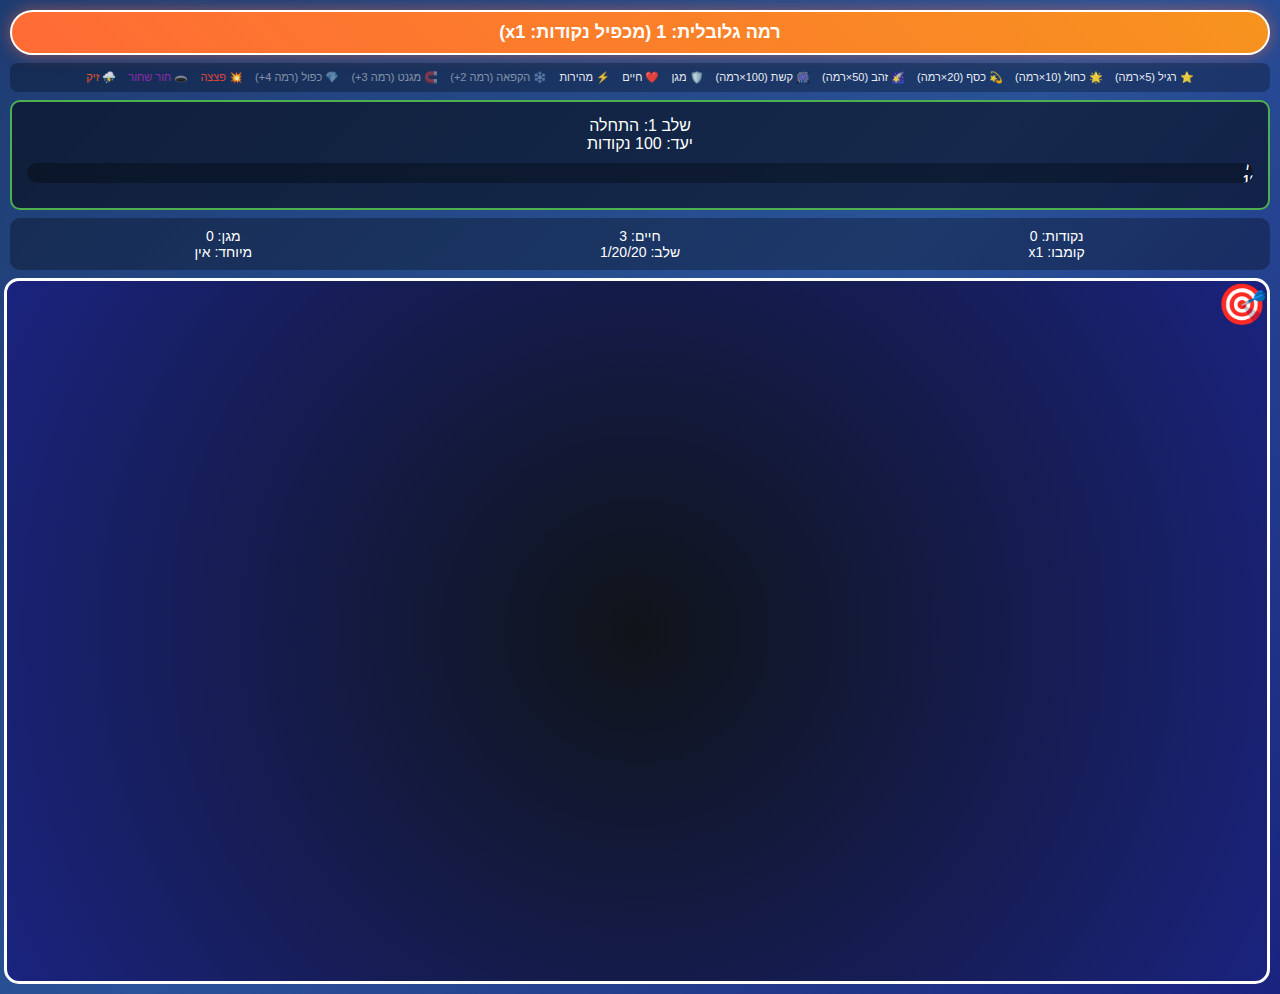
<file: תפוס תכוכב.html>
<!DOCTYPE html>
<html lang="he" dir="rtl">
<head>
    <meta charset="UTF-8">
    <meta name="viewport" content="width=device-width, initial-scale=1.0">
    <title>תפוס את הכוכבים - 20 שלבים</title>
    <style>
        body {
            margin: 0;
            padding: 10px;
            background: linear-gradient(135deg, #1e3c72, #2a5298, #1a237e);
            font-family: Arial, sans-serif;
            color: white;
            overflow: hidden;
            min-height: 100vh;
            display: flex;
            flex-direction: column;
        }
        
        #gameContainer {
            position: relative;
            width: 100%;
            height: calc(100vh - 200px);
            min-height: 400px;
            max-height: 800px;
            border: 3px solid #fff;
            border-radius: 15px;
            background: radial-gradient(circle at center, #0f1419, #1a237e);
            overflow: hidden;
            cursor: crosshair;
            flex-grow: 1;
        }
        
        #gameInfo {
            display: flex;
            justify-content: space-between;
            margin-bottom: 8px;
            font-size: 14px;
            background: rgba(0,0,0,0.3);
            padding: 10px;
            border-radius: 10px;
            flex-wrap: wrap;
            gap: 10px;
        }
        
        .info-section {
            text-align: center;
            flex: 1;
            min-width: 100px;
        }
        
        #globalLevel {
            background: linear-gradient(45deg, #ff6b35, #f7931e);
            color: white;
            padding: 10px 20px;
            border-radius: 25px;
            font-weight: bold;
            font-size: 18px;
            text-align: center;
            margin-bottom: 8px;
            border: 2px solid #fff;
            box-shadow: 0 0 15px rgba(255,107,53,0.5);
        }
        
        #stageInfo {
            text-align: center;
            background: rgba(0,0,0,0.5);
            padding: 15px;
            margin-bottom: 8px;
            border-radius: 10px;
            border: 2px solid #4caf50;
        }
        
        #legend {
            display: flex;
            justify-content: center;
            gap: 12px;
            margin-bottom: 8px;
            font-size: 11px;
            opacity: 0.9;
            flex-wrap: wrap;
            background: rgba(0,0,0,0.3);
            padding: 8px;
            border-radius: 8px;
        }
        
        .legend-item {
            display: flex;
            align-items: center;
            gap: 3px;
        }
        
        .progress-bar {
            width: 100%;
            height: 20px;
            background: rgba(0,0,0,0.3);
            border-radius: 10px;
            margin: 10px 0;
            overflow: hidden;
        }
        
        .progress-fill {
            height: 100%;
            background: linear-gradient(90deg, #4caf50, #8bc34a);
            border-radius: 10px;
            transition: width 0.3s ease;
            position: relative;
        }
        
        .progress-text {
            position: absolute;
            top: 50%;
            left: 50%;
            transform: translate(-50%, -50%);
            font-size: 12px;
            font-weight: bold;
            color: white;
            text-shadow: 1px 1px 2px rgba(0,0,0,0.8);
        }
        
        .star {
            position: absolute;
            font-size: 30px;
            cursor: pointer;
            transition: transform 0.1s;
            animation: twinkle 1.5s infinite alternate;
        }
        
        .star-regular { color: #ffeb3b; }
        .star-blue { color: #4169e1; font-size: 28px; }
        .star-silver { color: #c0c0c0; font-size: 32px; }
        .star-gold { color: #ffd700; font-size: 35px; }
        .star-rainbow { 
            font-size: 40px; 
            animation: rainbow 2s infinite linear, twinkle 1.5s infinite alternate; 
        }
        
        .bomb, .blackhole, .lightning {
            position: absolute;
            cursor: pointer;
        }
        
        .bomb {
            font-size: 25px;
            animation: rotate 2s infinite linear;
        }
        
        .blackhole {
            font-size: 28px;
            animation: blackholeRotate 3s infinite ease-in-out, blackholePulse 1.5s infinite alternate;
        }
        
        .lightning {
            font-size: 22px;
            animation: lightningZigzag 2s infinite linear, lightningGlow 0.5s infinite alternate;
        }
        
        .powerup {
            position: absolute;
            font-size: 30px;
            cursor: pointer;
            animation: pulse 1s infinite alternate;
        }
        
        #player {
            position: absolute;
            font-size: 40px;
            pointer-events: none;
            z-index: 10;
        }
        
        .player-shield {
            box-shadow: 0 0 20px #2196f3;
            animation: shieldGlow 1s infinite alternate;
        }
        
        #gameOver, #stageComplete, #levelComplete {
            position: absolute;
            top: 50%;
            left: 50%;
            transform: translate(-50%, -50%);
            background: rgba(0, 0, 0, 0.95);
            padding: 30px;
            border-radius: 15px;
            text-align: center;
            border: 2px solid #ffeb3b;
            display: none;
            z-index: 100;
            max-height: 90vh;
            max-width: 90vw;
            overflow-y: auto;
        }
        
        #stageComplete { border-color: #4caf50; }
        #levelComplete { border-color: #ff6b35; }
        
        button {
            background: #4caf50;
            color: white;
            border: none;
            padding: 12px 24px;
            border-radius: 8px;
            cursor: pointer;
            font-size: 16px;
            margin: 8px;
            transition: background 0.3s;
            min-height: 44px;
        }
        
        button:hover { background: #45a049; }
        
        .retry-btn { background: #ff9800; }
        .retry-btn:hover { background: #f57c00; }
        
        .reset-btn { background: #f44336; }
        .reset-btn:hover { background: #d32f2f; }
        
        .mega-btn {
            background: linear-gradient(45deg, #ff6b35, #f7931e);
            font-weight: bold;
        }
        
        .points-text, .combo-text {
            position: absolute;
            font-weight: bold;
            font-size: 18px;
            pointer-events: none;
            animation: floatUp 1s ease-out forwards;
            z-index: 50;
        }
        
        .combo-text { color: #4caf50; font-size: 20px; }
        .points-text { color: #ffeb3b; }
        
        @keyframes rainbow {
            0% { filter: hue-rotate(0deg); }
            100% { filter: hue-rotate(360deg); }
        }
        
        @keyframes twinkle {
            0% { opacity: 0.7; }
            100% { opacity: 1; }
        }
        
        @keyframes rotate {
            from { transform: rotate(0deg); }
            to { transform: rotate(360deg); }
        }
        
        @keyframes pulse {
            0% { transform: scale(1); }
            100% { transform: scale(1.1); }
        }
        
        @keyframes blackholeRotate {
            0% { transform: rotate(0deg) scale(1); }
            50% { transform: rotate(180deg) scale(1.1); }
            100% { transform: rotate(360deg) scale(1); }
        }
        
        @keyframes blackholePulse {
            0% { filter: brightness(0.8) hue-rotate(0deg); }
            100% { filter: brightness(1.2) hue-rotate(20deg); }
        }
        
        @keyframes lightningZigzag {
            0% { transform: translateX(0) rotate(0deg); }
            25% { transform: translateX(3px) rotate(5deg); }
            50% { transform: translateX(-3px) rotate(-5deg); }
            75% { transform: translateX(2px) rotate(3deg); }
            100% { transform: translateX(0) rotate(0deg); }
        }
        
        @keyframes lightningGlow {
            0% { filter: brightness(1) drop-shadow(0 0 5px #ff5722); }
            100% { filter: brightness(1.3) drop-shadow(0 0 10px #ff9800); }
        }
        
        @keyframes shieldGlow {
            0% { box-shadow: 0 0 20px #2196f3; }
            100% { box-shadow: 0 0 30px #64b5f6; }
        }
        
        @keyframes floatUp {
            0% { opacity: 1; transform: translateY(0); }
            100% { opacity: 0; transform: translateY(-40px); }
        }
        
        @media (max-width: 768px) {
            body { 
                padding: 3px; 
            }
            
            #gameContainer {
                height: calc(100vh - 140px);
                border-width: 1px;
                min-height: 250px;
            }
            
            .info-section {
                min-width: 70px;
                font-size: 9px;
            }
            
            #gameInfo {
                flex-direction: row;
                gap: 3px;
                padding: 4px;
            }
            
            #globalLevel {
                font-size: 12px;
                padding: 4px 8px;
            }
            
            #stageInfo {
                padding: 6px;
            }
            
            #legend {
                gap: 3px;
                font-size: 8px;
                padding: 4px;
            }
            
            button {
                font-size: 11px;
                padding: 6px 10px;
                margin: 3px;
                min-height: 32px;
            }
            
            #gameOver, #stageComplete, #levelComplete {
                padding: 10px;
                font-size: 10px;
                max-width: 98vw;
                margin: 1vw;
            }
        }
        
        @media (max-width: 480px) {
            #gameContainer {
                height: calc(100vh - 120px);
                min-height: 200px;
            }
            
            #gameInfo .info-section {
                min-width: 60px;
                font-size: 8px;
            }
            
            #legend {
                font-size: 7px;
                gap: 2px;
            }
            
            .legend-item {
                margin: 1px;
            }
        }
    </style>
</head>
<body>
    <div id="globalLevel">רמה גלובלית: 1 (מכפיל נקודות: x1)</div>
    
    <div id="legend">
        <div class="legend-item">⭐ רגיל (5×רמה)</div>
        <div class="legend-item">🌟 כחול (10×רמה)</div>
        <div class="legend-item">💫 כסף (20×רמה)</div>
        <div class="legend-item">🌠 זהב (50×רמה)</div>
        <div class="legend-item">🎆 קשת (100×רמה)</div>
        <div class="legend-item">🛡️ מגן</div>
        <div class="legend-item">❤️ חיים</div>
        <div class="legend-item">⚡ מהירות</div>
        <div class="legend-item" id="freezeLegend" style="opacity: 0.5;">❄️ הקפאה (רמה 2+)</div>
        <div class="legend-item" id="magnetLegend" style="opacity: 0.5;">🧲 מגנט (רמה 3+)</div>
        <div class="legend-item" id="doubleLegend" style="opacity: 0.5;">💎 כפול (רמה 4+)</div>
        <div class="legend-item" style="color: #f44336;">💥 פצצה</div>
        <div class="legend-item" style="color: #9c27b0;">🕳️ חור שחור</div>
        <div class="legend-item" style="color: #ff5722;">⛈️ זיק</div>
    </div>
    
    <div id="stageInfo">
        <div id="stageTitle">שלב 1: התחלה</div>
        <div id="stageGoal">יעד: 100 נקודות</div>
        <div class="progress-bar">
            <div class="progress-fill" id="progressFill" style="width: 0%">
                <div class="progress-text" id="progressText">0 / 100</div>
            </div>
        </div>
    </div>
    
    <div id="gameInfo">
        <div class="info-section">
            <div>נקודות: <span id="score">0</span></div>
            <div>קומבו: <span id="combo">x1</span></div>
        </div>
        <div class="info-section">
            <div>חיים: <span id="lives">3</span></div>
            <div>שלב: <span id="stageNum">1</span>/20</div>
        </div>
        <div class="info-section">
            <div>מגן: <span id="shield">0</span></div>
            <div>מיוחד: <span id="special">אין</span></div>
        </div>
    </div>
    
    <div id="gameContainer">
        <div id="player">🎯</div>
        
        <div id="gameOver">
            <h2>נכשלת בשלב!</h2>
            <p>ניקוד: <span id="failScore">0</span> מתוך <span id="failTarget">0</span></p>
            <button class="retry-btn" onclick="retryStage()">נסה שוב</button>
            <button class="reset-btn" onclick="resetGameData()">איפוס התקדמות</button>
        </div>
        
        <div id="stageComplete">
            <h2>🎉 כל הכבוד! עברת את השלב! 🎉</h2>
            <p>שלב <span id="completedStage">1</span> - <span id="completedStageName">התחלה</span> הושלם!</p>
            
            <div style="background: rgba(76,175,80,0.2); padding: 15px; border-radius: 10px; margin: 15px 0;">
                <h3>📊 סטטיסטיקות השלב:</h3>
                <p>🎯 ניקוד השלב: <span id="stageScore">0</span> נקודות</p>
                <p>⏱️ זמן השלב: <span id="stageTime">0</span> שניות</p>
                <p>🔥 קומבו מקסימלי: <span id="stageMaxCombo">1</span></p>
                <p>⭐ כוכבים שנתפסו: <span id="starsCaught">0</span></p>
                <p>💥 פצצות שנמנעו: <span id="bombsAvoided">0</span></p>
                <p>🕳️ חורים שחורים שנמנעו: <span id="blackholesAvoided">0</span></p>
                <p>⚡ ברקים שנמנעו: <span id="lightningAvoided">0</span></p>
            </div>
            
            <div style="background: rgba(255,152,0,0.2); padding: 15px; border-radius: 10px; margin: 15px 0;">
                <h3>📈 התקדמות ברמה הגלובלית:</h3>
                <p>📊 סה"כ נקודות ברמה: <span id="levelScore">0</span></p>
                <p>🎮 שלבים שהושלמו: <span id="completedStages">0</span>/20</p>
                <div style="width: 100%; background: rgba(0,0,0,0.3); border-radius: 10px; height: 20px; margin: 10px 0;">
                    <div id="levelProgressFill" style="height: 100%; background: linear-gradient(90deg, #ff9800, #ffc107); border-radius: 10px; transition: width 0.3s; position: relative;">
                        <div style="position: absolute; top: 50%; left: 50%; transform: translate(-50%, -50%); font-size: 12px; font-weight: bold; color: white; text-shadow: 1px 1px 2px rgba(0,0,0,0.8);" id="levelProgressText"></div>
                    </div>
                </div>
            </div>
            
            <div style="display: flex; gap: 10px; justify-content: center; margin-top: 20px;">
                <button onclick="nextStage()" style="background: linear-gradient(45deg, #4caf50, #8bc34a); font-size: 18px; padding: 15px 30px;">
                    <span id="nextStageText">שלב הבא →</span>
                </button>
                <button onclick="retryStage()" class="retry-btn">נסה שלב זה שוב</button>
            </div>
        </div>
        
        <div id="levelComplete">
            <h2>🎉 מזל טוב! עלית רמה גלובלית! 🎉</h2>
            <p>סיימת רמה <span id="completedLevel">1</span>!</p>
            <p>עלית לרמה <span id="newLevel">2</span>!</p>
            <p>מכפיל חדש: x<span id="newMultiplier">2</span></p>
            <p>פאוור-אפים חדשים נפתחו!</p>
            <button class="mega-btn" onclick="nextLevel()">התחל רמה חדשה!</button>
        </div>
    </div>

    <script>
let globalLevel = 1;
let currentStage = 1;
let score = 0;
let levelScore = 0;
let lives = 3;
let gameRunning = false;
let starSpeed = 2;
let spawnRate = 0.025;
let bombChance = 0.1;
let combo = 1;
let comboCount = 0;
let firstMove = false;
let saveInterval = null;
let maxCombo = 1;
let shieldTime = 0;
let speedBoostTime = 0;
let freezeTime = 0;
let magnetTime = 0;
let doublePointsTime = 0;
let lastStarType = null;
let stageStartTime = 0;

// Stage stats
let starsCaught = 0;
let bombsAvoided = 0;
let blackholesAvoided = 0;
let lightningAvoided = 0;

// Level stats
let levelStarsCaught = 0;

let gameInterval;
let timerInterval;

const baseStageTargets = [
    100, 150, 200, 280, 370, 480, 600, 750, 920, 1120,
    1350, 1620, 1930, 2280, 2670, 3100, 3570, 4080, 4630, 5220
];

const stageNames = [
    "התחלה", "צעדים ראשונים", "מתרגל", "מבין", "מתמיד", 
    "מתחמם", "מתקדם", "מאתגר", "קשה", "מורכב",
    "מקצועי", "מומחה", "אמן", "וירטואוז", "גאון",
    "מדהים", "אגדי", "בלתי יתואר", "על אנושי", "מושלם"
];

const baseStarTypes = [
    { emoji: '⭐', basePoints: 5, chance: 0.4, class: 'star-regular' },
    { emoji: '🌟', basePoints: 10, chance: 0.3, class: 'star-blue' },
    { emoji: '💫', basePoints: 20, chance: 0.15, class: 'star-silver' },
    { emoji: '🌠', basePoints: 50, chance: 0.08, class: 'star-gold' },
    { emoji: '🎆', basePoints: 100, chance: 0.02, class: 'star-rainbow' }
];

const powerupTypes = [
    { emoji: '🛡️', type: 'shield', chance: 0.04, minLevel: 1 },
    { emoji: '❤️', type: 'life', chance: 0.03, minLevel: 1 },
    { emoji: '⚡', type: 'speed', chance: 0.04, minLevel: 1 },
    { emoji: '❄️', type: 'freeze', chance: 0.02, minLevel: 2 },
    { emoji: '🧲', type: 'magnet', chance: 0.02, minLevel: 3 },
    { emoji: '💎', type: 'double', chance: 0.02, minLevel: 4 }
];

const gameContainer = document.getElementById('gameContainer');
const player = document.getElementById('player');

let mouseX = 200;
let mouseY = 200;

// ===================== עזרי Cookie יציבים =====================
function setCookie(name, value, days) {
    try {
        const json = JSON.stringify(value);
        const d = new Date();
        d.setTime(d.getTime() + (days * 24 * 60 * 60 * 1000));
        const expires = "expires=" + d.toUTCString();
        document.cookie = `${name}=${encodeURIComponent(json)};${expires};path=/;SameSite=Lax`;
    } catch (e) {
        console.error('setCookie error:', e);
    }
}

function getCookie(name) {
    try {
        const cookieName = name + "=";
        const decoded = decodeURIComponent(document.cookie || "");
        const parts = decoded.split(';');
        for (let c of parts) {
            c = c.trim();
            if (c.indexOf(cookieName) === 0) {
                const raw = c.substring(cookieName.length);
                try {
                    return JSON.parse(raw);
                } catch (e) {
                    console.warn('Cookie JSON parse failed, clearing cookie', e);
                    deleteCookie(name);
                    return null;
                }
            }
        }
        return null;
    } catch (e) {
        console.error('getCookie error:', e);
        return null;
    }
}

function deleteCookie(name) {
    document.cookie = `${name}=; expires=Thu, 01 Jan 1970 00:00:00 GMT; path=/; SameSite=Lax`;
}

// שם קבוע למצב המשחק
const GAME_COOKIE = 'catchTheStarGameState';

// ===================== שמירה/טעינה =====================
function saveGame() {
    const gameState = {
        version: 1,
        globalLevel,
        currentStage,
        score,
        levelScore,
        lives
        // לא נשמרים טיימרים זמניים כדי לא לשחזר אפקטים שחולפים
    };
    setCookie(GAME_COOKIE, gameState, 30);
}

function autoSaveGame() {
    saveGame();
}

function loadGame() {
    const saved = getCookie(GAME_COOKIE);
    if (!saved || typeof saved !== 'object') return false;

    const lvl = Number(saved.globalLevel) || 1;
    const stg = Number(saved.currentStage) || 1;
    const sc = Number(saved.score) || 0;
    const lvlSc = Number(saved.levelScore) || 0;
    const lv = Number(saved.lives);
    const livesVal = Number.isFinite(lv) ? Math.max(0, Math.min(5, lv)) : 3;

    globalLevel = Math.max(1, lvl);
    currentStage = Math.max(1, Math.min(20, stg));
    score = Math.max(0, sc);
    levelScore = Math.max(0, lvlSc);
    lives = livesVal;

    return true;
}

// כפתור איפוס מתקדם
function resetGameData() {
    const ok = confirm('האם לאפס את כל ההתקדמות?');
    if (!ok) return;
    deleteCookie(GAME_COOKIE);
    globalLevel = 1;
    currentStage = 1;
    score = 0;
    levelScore = 0;
    lives = 3;
    combo = 1;
    updateAllUI();
    saveGame();
    startStage(1);
}

// ===================== עזרי UI =====================
function updatePlayerPosition(clientX, clientY) {
    if (!gameRunning) return;
    const rect = gameContainer.getBoundingClientRect();
    mouseX = clientX - rect.left;
    mouseY = clientY - rect.top;
    mouseX = Math.max(20, Math.min(rect.width - 20, mouseX));
    mouseY = Math.max(20, Math.min(rect.height - 20, mouseY));
    player.style.left = (mouseX - 20) + 'px';
    player.style.top = (mouseY - 20) + 'px';
}

gameContainer.addEventListener('mousemove', (e) => updatePlayerPosition(e.clientX, e.clientY));
gameContainer.addEventListener('touchmove', (e) => {
    e.preventDefault();
    if (e.touches.length > 0) updatePlayerPosition(e.touches[0].clientX, e.touches[0].clientY);
});
gameContainer.addEventListener('touchstart', (e) => {
    e.preventDefault();
    if (e.touches.length > 0) updatePlayerPosition(e.touches[0].clientX, e.touches[0].clientY);
});

function getStarTypes() {
    return baseStarTypes.map(star => ({
        ...star,
        points: Math.floor(star.basePoints * globalLevel * (doublePointsTime > 0 ? 2 : 1))
    }));
}

function getRandomStarType() {
    const starTypes = getStarTypes();
    const random = Math.random();
    let cumulative = 0;
    for (let type of starTypes) {
        cumulative += type.chance;
        if (random < cumulative) return type;
    }
    return starTypes[0];
}

function getRandomPowerup() {
    const availablePowerups = powerupTypes.filter(p => globalLevel >= p.minLevel);
    if (availablePowerups.length === 0) return null;
    const totalChance = availablePowerups.reduce((sum, p) => sum + p.chance, 0);
    const random = Math.random() * totalChance;
    let cumulative = 0;
    for (let powerup of availablePowerups) {
        cumulative += powerup.chance;
        if (random < cumulative) return powerup;
    }
    return null;
}

function showFloatingText(x, y, text, className) {
    const element = document.createElement('div');
    element.className = className;
    element.textContent = text;
    element.style.left = x + 'px';
    element.style.top = y + 'px';
    gameContainer.appendChild(element);
    setTimeout(() => {
        if (element.parentNode) element.remove();
    }, 1000);
}

function createFallingObject() {
    if (!gameRunning) return;
    const random = Math.random();
    const object = document.createElement('div');
    let objectType = 'star';

    const totalThreatChance = bombChance * 1.5;
    const bombChanceActual = bombChance * 0.6;
    const blackholeChance = bombChance * 0.25;

    if (random < totalThreatChance) {
        const threatRandom = Math.random();
        if (threatRandom < (bombChanceActual / totalThreatChance)) {
            objectType = 'bomb';
            object.className = 'bomb';
            object.textContent = '💥';
        } else if (threatRandom < ((bombChanceActual + blackholeChance) / totalThreatChance)) {
            objectType = 'blackhole';
            object.className = 'blackhole';
            object.textContent = '🕳️';
            object.dataset.pullRadius = '80';
        } else {
            objectType = 'lightning';
            object.className = 'lightning';
            object.textContent = '⛈️';
            object.dataset.speed = Math.random() > 0.5 ? 'fast' : 'normal';
        }
    } else {
        const powerupMultiplier = Math.min(globalLevel, 3);
        const powerupCheck = Math.random();
        const powerup = getRandomPowerup();
        if (powerup && powerupCheck < (0.08 * powerupMultiplier)) {
            objectType = 'powerup';
            object.className = 'powerup';
            object.textContent = powerup.emoji;
            object.dataset.powerupType = powerup.type;
        } else {
            const starType = getRandomStarType();
            object.className = `star ${starType.class}`;
            object.textContent = starType.emoji;
            object.dataset.points = starType.points;
            object.dataset.starType = starType.emoji;
            objectType = 'star';
        }
    }

    const containerRect = gameContainer.getBoundingClientRect();
    object.style.left = Math.random() * (containerRect.width - 40) + 'px';
    object.style.top = '-40px';
    gameContainer.appendChild(object);

    if (magnetTime > 0 && objectType === 'star') {
        object.dataset.magnetic = 'true';
    }

    function fall() {
        if (!gameRunning || !object.parentNode) {
            if (object.parentNode) object.remove();
            return;
        }

        const currentTop = parseInt(object.style.top) || 0;
        let fallSpeed = speedBoostTime > 0 ? starSpeed * 1.5 : starSpeed;
        if (freezeTime > 0) fallSpeed *= 0.3;
        if (objectType === 'lightning' && object.dataset.speed === 'fast') fallSpeed *= 1.5;

        if (objectType === 'blackhole') {
            const pullRadius = parseInt(object.dataset.pullRadius) || 80;
            const blackholeX = parseInt(object.style.left) + 15;
            const blackholeY = parseInt(object.style.top) + 15;
            const playerDistance = Math.sqrt(Math.pow(mouseX - blackholeX, 2) + Math.pow(mouseY - blackholeY, 2));
            if (playerDistance < pullRadius) {
                const pullStrength = (pullRadius - playerDistance) / pullRadius * 0.8;
                mouseX += (blackholeX - mouseX) * pullStrength;
                mouseY += (blackholeY - mouseY) * pullStrength;
                const containerRect = gameContainer.getBoundingClientRect();
                mouseX = Math.max(20, Math.min(containerRect.width - 20, mouseX));
                mouseY = Math.max(20, Math.min(containerRect.height - 20, mouseY));
                player.style.left = (mouseX - 20) + 'px';
                player.style.top = (mouseY - 20) + 'px';
            }
        }

        if (object.dataset.magnetic === 'true') {
            const currentLeft = parseInt(object.style.left) || 0;
            object.style.left = (currentLeft + ((mouseX - 20) - currentLeft) * 0.03) + 'px';
        }

        object.style.top = (currentTop + fallSpeed) + 'px';

        const objectRect = object.getBoundingClientRect();
        const playerRect = player.getBoundingClientRect();

        if (objectRect.left < playerRect.right &&
            objectRect.right > playerRect.left &&
            objectRect.top < playerRect.bottom &&
            objectRect.bottom > playerRect.top) {
            handleCollision(object, objectType);
            return;
        }

        const contRect = gameContainer.getBoundingClientRect();
        if (currentTop > contRect.height) {
            if (object.parentNode) object.remove();
            if (objectType === 'star') resetCombo();
            return;
        }
        requestAnimationFrame(fall);
    }
    requestAnimationFrame(fall);
}

function handleCollision(object, objectType) {
    const rect = object.getBoundingClientRect();
    const gameRect = gameContainer.getBoundingClientRect();
    const x = rect.left - gameRect.left;
    const y = rect.top - gameRect.top;

    if (objectType === 'bomb') {
        if (shieldTime > 0) {
            bombsAvoided++;
            showFloatingText(x, y, 'חסום!', 'combo-text');
        } else {
            lives--;
            updateLives();
            showFloatingText(x, y, 'בום!', 'points-text');
            resetCombo();
            if (lives <= 0) endStage(false);
        }
    } else if (objectType === 'blackhole') {
        if (shieldTime > 0) {
            blackholesAvoided++;
            showFloatingText(x, y, 'מגן מחור!', 'combo-text');
        } else {
            lives -= 2;
            updateLives();
            showFloatingText(x, y, 'נבלע!', 'points-text');
            resetCombo();
            speedBoostTime = freezeTime = magnetTime = doublePointsTime = 0;
            if (lives <= 0) endStage(false);
        }
    } else if (objectType === 'lightning') {
        if (shieldTime > 0) {
            lightningAvoided++;
            showFloatingText(x, y, 'הגנה!', 'combo-text');
        } else {
            speedBoostTime = freezeTime = 0;
            const contRect = gameContainer.getBoundingClientRect();
            mouseX = Math.random() * (contRect.width - 40) + 20;
            mouseY = Math.random() * (contRect.height - 40) + 20;
            player.style.left = (mouseX - 20) + 'px';
            player.style.top = (mouseY - 20) + 'px';
            showFloatingText(x, y, 'זעזוע!', 'points-text');
            resetCombo();
        }
    } else if (objectType === 'powerup') {
        handlePowerup(object.dataset.powerupType, x, y);
    } else if (objectType === 'star') {
        starsCaught++;
        levelStarsCaught++;
        let points = parseInt(object.dataset.points) * combo;
        score += points;
        levelScore += points;
        updateScore();
        updateProgress();
        const target = getStageTarget(currentStage, globalLevel);
        if (score >= target) {
            endStage(true);
            return;
        }
        if (lastStarType === object.dataset.starType) {
            comboCount++;
            if (comboCount >= 2) {
                combo = Math.min(combo + 1, 5);
                maxCombo = Math.max(maxCombo, combo);
                updateCombo();
                showFloatingText(x, y, `קומבו x${combo}!`, 'combo-text');
            }
        } else {
            comboCount = 1;
            combo = Math.max(combo - 1, 1);
            updateCombo();
        }
        lastStarType = object.dataset.starType;
        showFloatingText(x, y, `+${points}`, 'points-text');
    }

    if (object.parentNode) object.remove();
}

function handlePowerup(type, x, y) {
    switch(type) {
        case 'shield':
            shieldTime = 600; // 10s
            player.classList.add('player-shield');
            showFloatingText(x, y, 'מגן!', 'combo-text');
            break;
        case 'life':
            lives = Math.min(lives + 1, 5);
            updateLives();
            showFloatingText(x, y, 'חיים!', 'combo-text');
            break;
        case 'speed':
            speedBoostTime = 480; // 8s
            showFloatingText(x, y, 'מהירות!', 'combo-text');
            break;
        case 'freeze':
            freezeTime = 300; // 5s
            showFloatingText(x, y, 'הקפאה!', 'combo-text');
            break;
        case 'magnet':
            magnetTime = 420; // 7s
            showFloatingText(x, y, 'מגנט!', 'combo-text');
            break;
        case 'double':
            doublePointsTime = 420; // 7s
            showFloatingText(x, y, 'נקודות x2!', 'combo-text');
            break;
    }
}

function resetCombo() {
    combo = 1;
    comboCount = 0;
    lastStarType = null;
    updateCombo();
}

function updateScore() {
    document.getElementById('score').textContent = score;
}

function updateLives() {
    document.getElementById('lives').textContent = Math.max(0, lives);
}

function updateCombo() {
    document.getElementById('combo').textContent = 'x' + combo;
}

function getStageTarget(stage, level) {
    const idx = Math.max(1, Math.min(20, stage)) - 1;
    return Math.floor(baseStageTargets[idx] * Math.max(1, level));
}

function updateProgress() {
    const target = getStageTarget(currentStage, globalLevel);
    const progress = Math.min((score / target) * 100, 100);
    document.getElementById('progressFill').style.width = progress + '%';
    document.getElementById('progressText').textContent = `${score} / ${target}`;
}

function updatePowerupTimers() {
    if (shieldTime > 0) { shieldTime--; if (shieldTime === 0) player.classList.remove('player-shield'); }
    if (speedBoostTime > 0) speedBoostTime--;
    if (freezeTime > 0) freezeTime--;
    if (magnetTime > 0) magnetTime--;
    if (doublePointsTime > 0) doublePointsTime--;
    updateSpecialStatus();
}

function updateSpecialStatus() {
    let specialText = '';
    if (shieldTime > 0) specialText += `🛡️(${Math.ceil(shieldTime / 60)}) `;
    if (speedBoostTime > 0) specialText += `⚡(${Math.ceil(speedBoostTime / 60)}) `;
    if (freezeTime > 0) specialText += `❄️(${Math.ceil(freezeTime / 60)}) `;
    if (magnetTime > 0) specialText += `🧲(${Math.ceil(magnetTime / 60)}) `;
    if (doublePointsTime > 0) specialText += `💎(${Math.ceil(doublePointsTime / 60)}) `;
    document.getElementById('special').textContent = specialText.trim() || 'אין';
}

function updateLegends() {
    document.getElementById('freezeLegend').style.opacity = globalLevel >= 2 ? '1' : '0.5';
    document.getElementById('magnetLegend').style.opacity = globalLevel >= 3 ? '1' : '0.5';
    document.getElementById('doubleLegend').style.opacity = globalLevel >= 4 ? '1' : '0.5';
}

function gameLoop() {
    if (Math.random() < spawnRate) {
        createFallingObject();
    }
}

function clearObjects() {
    const objects = document.querySelectorAll('.star, .bomb, .blackhole, .lightning, .powerup, .points-text, .combo-text');
    objects.forEach(obj => obj.remove());
}

// ===================== UI מרוכז =====================
function updateAllUI() {
    document.getElementById('globalLevel').textContent = `רמה גלובלית: ${globalLevel} (מכפיל נקודות: x${globalLevel})`;
    updateLegends();

    const idx = Math.max(1, Math.min(20, currentStage)) - 1;
    const name = stageNames[idx];
    const target = getStageTarget(currentStage, globalLevel);

    document.getElementById('stageTitle').textContent = `שלב ${currentStage}: ${name}`;
    document.getElementById('stageGoal').textContent = `יעד: ${target} נקודות`;
    document.getElementById('stageNum').textContent = `${currentStage}/20`;

    updateScore();
    updateLives();
    updateCombo();
    updateProgress();
    updateSpecialStatus();
}

// ===================== לוגיקת שלבים =====================
function startStage(stage) {
    currentStage = Math.max(1, Math.min(20, stage));
    // אם רוצים להתחיל כל שלב מניקוד 0: השורה הבאה מאפסת
    score = 0;

    combo = 1;
    maxCombo = 1;
    comboCount = 0;
    shieldTime = speedBoostTime = freezeTime = magnetTime = doublePointsTime = 0;
    starsCaught = bombsAvoided = blackholesAvoided = lightningAvoided = 0;
    stageStartTime = Date.now();

    // קושי
    starSpeed = 2 + (currentStage * 0.1) + (globalLevel * 0.2);
    spawnRate = 0.025 + (currentStage * 0.001) + (globalLevel * 0.002);
    bombChance = 0.1 + (currentStage * 0.005) + (globalLevel * 0.01);

    document.getElementById('gameOver').style.display = 'none';
    document.getElementById('stageComplete').style.display = 'none';
    document.getElementById('levelComplete').style.display = 'none';

    updateAllUI();
    clearObjects();

    gameRunning = true;
    gameInterval = setInterval(gameLoop, 16); // ~60fps
    timerInterval = setInterval(updatePowerupTimers, 1000 / 60);

    // שמור מיד אחרי התחלת השלב
    saveGame();
}

function endStage(success) {
    gameRunning = false;
    clearInterval(gameInterval);
    clearInterval(timerInterval);
    clearObjects();

    if (success) {
        const stageTime = ((Date.now() - stageStartTime) / 1000).toFixed(1);
        const idx = Math.max(1, Math.min(20, currentStage)) - 1;

        document.getElementById('completedStage').textContent = currentStage;
        document.getElementById('completedStageName').textContent = stageNames[idx];
        document.getElementById('stageScore').textContent = score;
        document.getElementById('stageTime').textContent = stageTime;
        document.getElementById('stageMaxCombo').textContent = 'x' + maxCombo;
        document.getElementById('starsCaught').textContent = starsCaught;
        document.getElementById('bombsAvoided').textContent = bombsAvoided;
        document.getElementById('blackholesAvoided').textContent = blackholesAvoided;
        document.getElementById('lightningAvoided').textContent = lightningAvoided;

        document.getElementById('levelScore').textContent = levelScore;
        document.getElementById('completedStages').textContent = `${currentStage}/20`;

        const levelProgress = Math.min((currentStage / 20) * 100, 100);
        document.getElementById('levelProgressFill').style.width = levelProgress + '%';
        document.getElementById('levelProgressText').textContent = `${currentStage}/20`;

        if (currentStage >= 20) {
            document.getElementById('nextStageText').textContent = 'סיים רמה!';
        } else {
            document.getElementById('nextStageText').textContent = 'שלב הבא →';
        }

        document.getElementById('stageComplete').style.display = 'block';
        saveGame();
    } else {
        const target = getStageTarget(currentStage, globalLevel);
        document.getElementById('failScore').textContent = score;
        document.getElementById('failTarget').textContent = target;
        document.getElementById('gameOver').style.display = 'block';
        saveGame();
    }
}

function checkLevelUp() {
    if (currentStage >= 20) {
        document.getElementById('stageComplete').style.display = 'none';

        document.getElementById('completedLevel').textContent = globalLevel;
        document.getElementById('newLevel').textContent = globalLevel + 1;
        document.getElementById('newMultiplier').textContent = globalLevel + 1;

        globalLevel++;
        levelScore = 0;
        levelStarsCaught = 0;

        document.getElementById('globalLevel').textContent = `רמה גלובלית: ${globalLevel} (מכפיל נקודות: x${globalLevel})`;
        updateLegends();
        saveGame();

        document.getElementById('levelComplete').style.display = 'block';
    } else {
        nextStage();
    }
}

function nextStage() {
    if (currentStage >= 20) {
        checkLevelUp();
    } else {
        currentStage++;
        saveGame();
        startStage(currentStage);
    }
}

function retryStage() {
    lives = Math.max(lives, 1);
    updateLives();
    saveGame();
    startStage(currentStage);
}

function restartGame() {
    globalLevel = 1;
    currentStage = 1;
    lives = 3;
    levelScore = 0;
    saveGame();
    startStage(1);
}

function nextLevel() {
    currentStage = 1;
    saveGame();
    startStage(1);
}

// ===================== אתחול מוקדם ובטוח =====================
document.addEventListener('DOMContentLoaded', () => {
    loadGame();         // טען קודם
    updateAllUI();      // עדכן UI מהמצב הטעון/ברירת מחדל
    startStage(currentStage); // התחל שלב רק אחרי טעינה

    // שמירה אוטומטית כל 5 שניות
    if (!saveInterval) {
        saveInterval = setInterval(autoSaveGame, 5000);
    }
});

// שמירה לפני יציאה/רענון
window.addEventListener('beforeunload', () => {
    try { saveGame(); } catch(e) {}
});

// שמירה גם אחרי אינטראקציה ראשונה (ליתר ביטחון)
window.addEventListener("mousemove", () => {
    if (!firstMove) {
        firstMove = true;
        saveGame();
    }
});

// חשיפה עבור כפתורים ב-HTML
window.resetGameData = resetGameData;
window.retryStage = retryStage;
window.nextStage = nextStage;
window.nextLevel = nextLevel;

    </script>
</body>
</html>
</file>
<file: v1.2.2/style.css>
body {
    margin: 0;
    padding: 10px;
    background: linear-gradient(135deg, #1e3c72, #2a5298, #1a237e);
    font-family: Arial, sans-serif;
    color: white;
    overflow: hidden;
    min-height: 100vh;
    display: flex;
    flex-direction: column;
}

#gameContainer {
    position: relative;
    width: 100%;
    height: calc(100vh - 220px);
    min-height: 400px;
    max-height: 800px;
    border: 3px solid #fff;
    border-radius: 15px;
    background: radial-gradient(circle at center, #0f1419, #1a237e);
    overflow: hidden;
    cursor: crosshair;
    flex-grow: 1;
}

#gameInfo {
    display: flex;
    justify-content: space-between;
    margin-bottom: 8px;
    font-size: 14px;
    background: rgba(0,0,0,0.3);
    padding: 10px;
    border-radius: 10px;
    flex-wrap: wrap;
    gap: 10px;
    align-items: center;
}

.info-section {
    text-align: center;
    flex: 1;
    min-width: 100px;
}

#globalLevel {
    background: linear-gradient(45deg, #ff6b35, #f7931e);
    color: white;
    padding: 10px 20px;
    border-radius: 25px;
    font-weight: bold;
    font-size: 18px;
    text-align: center;
    margin-bottom: 8px;
    border: 2px solid #fff;
    box-shadow: 0 0 15px rgba(255,107,53,0.5);
}

#stageInfo {
    text-align: center;
    background: rgba(0,0,0,0.5);
    padding: 15px;
    margin-bottom: 8px;
    border-radius: 10px;
    border: 2px solid #4caf50;
}

#legend {
    display: flex;
    justify-content: center;
    gap: 12px;
    margin-bottom: 8px;
    font-size: 11px;
    opacity: 0.9;
    flex-wrap: wrap;
    background: rgba(0,0,0,0.3);
    padding: 8px;
    border-radius: 8px;
}

.legend-item {
    display: flex;
    align-items: center;
    gap: 3px;
}

.progress-bar {
    width: 100%;
    height: 20px;
    background: rgba(0,0,0,0.3);
    border-radius: 10px;
    margin: 10px 0;
    overflow: hidden;
}

.progress-fill {
    height: 100%;
    background: linear-gradient(90deg, #4caf50, #8bc34a);
    border-radius: 10px;
    transition: width 0.3s ease;
    position: relative;
}

.progress-text {
    position: absolute;
    top: 50%;
    left: 50%;
    transform: translate(-50%, -50%);
    font-size: 12px;
    font-weight: bold;
    color: white;
    text-shadow: 1px 1px 2px rgba(0,0,0,0.8);
}

.star {
    position: absolute;
    font-size: 30px;
    cursor: pointer;
    transition: transform 0.1s;
    animation: twinkle 1.5s infinite alternate;
}

.star-regular { color: #ffeb3b; }
.star-blue { color: #4169e1; font-size: 28px; }
.star-silver { color: #c0c0c0; font-size: 32px; }
.star-gold { color: #ffd700; font-size: 35px; }
.star-rainbow { 
    font-size: 40px; 
    animation: rainbow 2s infinite linear, twinkle 1.5s infinite alternate; 
}

.bomb, .blackhole, .lightning {
    position: absolute;
    cursor: pointer;
}

.bomb {
    font-size: 25px;
    animation: rotate 2s infinite linear;
}

.blackhole {
    font-size: 28px;
    animation: blackholeRotate 3s infinite ease-in-out, blackholePulse 1.5s infinite alternate;
}

.lightning {
    font-size: 22px;
    animation: lightningZigzag 2s infinite linear, lightningGlow 0.5s infinite alternate;
}

.powerup {
    position: absolute;
    font-size: 30px;
    cursor: pointer;
    animation: pulse 1s infinite alternate;
}

#player {
    position: absolute;
    font-size: 40px;
    pointer-events: none;
    z-index: 10;
}

.player-shield {
    box-shadow: 0 0 20px #2196f3;
    animation: shieldGlow 1s infinite alternate;
}

#gameOver, #stageComplete, #levelComplete {
    position: absolute;
    top: 50%;
    left: 50%;
    transform: translate(-50%, -50%);
    background: rgba(0, 0, 0, 0.95);
    padding: 30px;
    border-radius: 15px;
    text-align: center;
    border: 2px solid #ffeb3b;
    display: none;
    z-index: 100;
    max-height: 90vh;
    max-width: 90vw;
    overflow-y: auto;
}

#stageComplete { border-color: #4caf50; }
#levelComplete { border-color: #ff6b35; }

button {
    background: #4caf50;
    color: white;
    border: none;
    padding: 12px 24px;
    border-radius: 8px;
    cursor: pointer;
    font-size: 16px;
    margin: 8px;
    transition: background 0.3s;
    min-height: 44px;
}

button:hover { background: #45a049; }

.retry-btn { background: #ff9800; }
.retry-btn:hover { background: #f57c00; }

.mega-btn {
    background: linear-gradient(45deg, #ff6b35, #f7931e);
    font-weight: bold;
}

.points-text, .combo-text {
    position: absolute;
    font-weight: bold;
    font-size: 18px;
    pointer-events: none;
    animation: floatUp 1s ease-out forwards;
    z-index: 50;
}

.combo-text { color: #4caf50; font-size: 20px; }
.points-text { color: #ffeb3b; }

#manualSavePanel {
    display: flex;
    gap: 8px;
    align-items: center;
    justify-content: center;
}

.small-btn {
    padding: 8px 12px;
    font-size: 13px;
    min-height: 36px;
    border-radius: 6px;
}

.top-right-controls {
    position: absolute;
    top: 8px;
    left: 8px;
    z-index: 200;
    display: flex;
    gap: 8px;
}

.stat-small {
    font-size: 13px;
    opacity: 0.9;
}

@keyframes rainbow {
    0% { filter: hue-rotate(0deg); }
    100% { filter: hue-rotate(360deg); }
}

@keyframes twinkle {
    0% { opacity: 0.7; }
    100% { opacity: 1; }
}

@keyframes rotate {
    from { transform: rotate(0deg); }
    to { transform: rotate(360deg); }
}

@keyframes pulse {
    0% { transform: scale(1); }
    100% { transform: scale(1.1); }
}

@keyframes blackholeRotate {
    0% { transform: rotate(0deg) scale(1); }
    50% { transform: rotate(180deg) scale(1.1); }
    100% { transform: rotate(360deg) scale(1); }
}

@keyframes blackholePulse {
    0% { filter: brightness(0.8) hue-rotate(0deg); }
    100% { filter: brightness(1.2) hue-rotate(20deg); }
}

@keyframes lightningZigzag {
    0% { transform: translateX(0) rotate(0deg); }
    25% { transform: translateX(3px) rotate(5deg); }
    50% { transform: translateX(-3px) rotate(-5deg); }
    75% { transform: translateX(2px) rotate(3deg); }
    100% { transform: translateX(0) rotate(0deg); }
}

@keyframes lightningGlow {
    0% { filter: brightness(1) drop-shadow(0 0 5px #ff5722); }
    100% { filter: brightness(1.3) drop-shadow(0 0 10px #ff9800); }
}

@keyframes shieldGlow {
    0% { box-shadow: 0 0 20px #2196f3; }
    100% { box-shadow: 0 0 30px #64b5f6; }
}

@keyframes floatUp {
    0% { opacity: 1; transform: translateY(0); }
    100% { opacity: 0; transform: translateY(-40px); }
}

@media (max-width: 768px) {
    body { padding: 5px; }
    #gameContainer {
        height: calc(100vh - 150px);
        border-width: 2px;
    }
    .info-section {
        min-width: 80px;
        font-size: 11px;
    }
    #gameInfo {
        flex-direction: column;
        gap: 5px;
    }
    .top-right-controls { left: 4px; }
}
</file>
